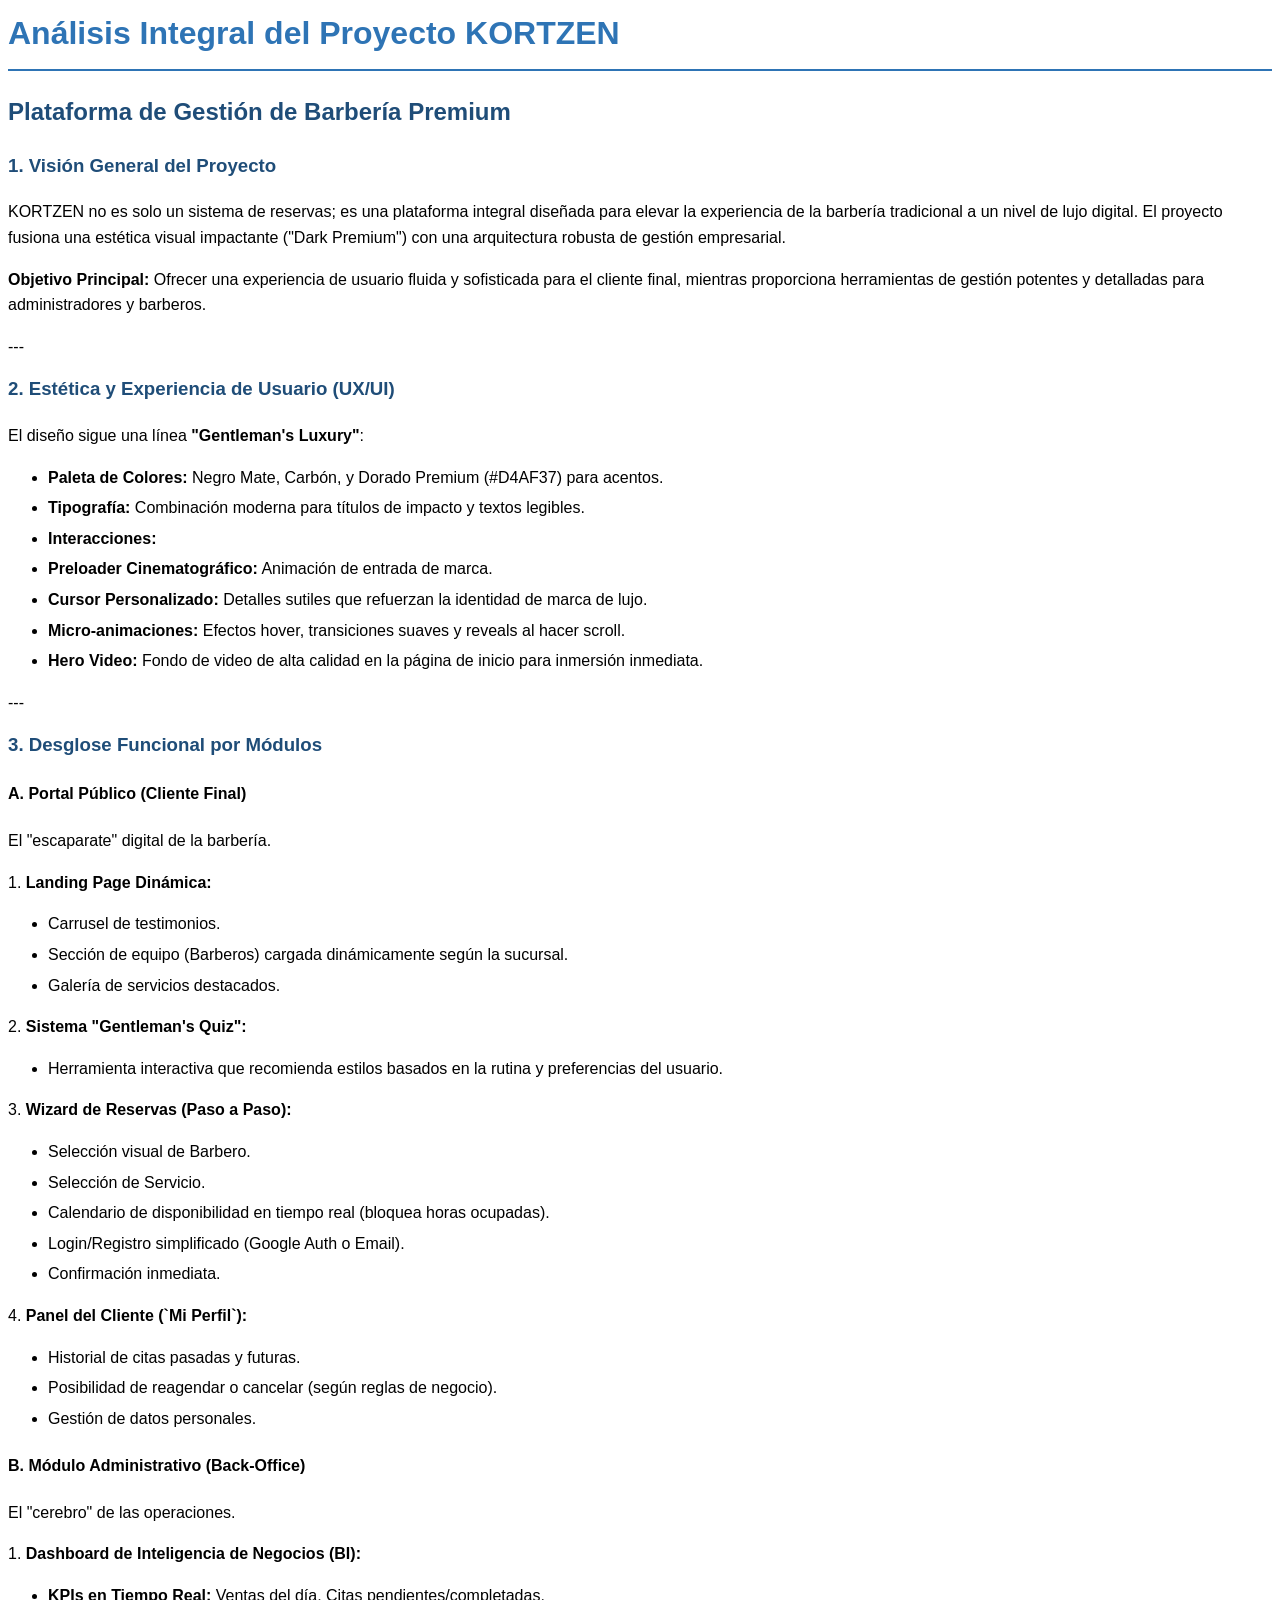
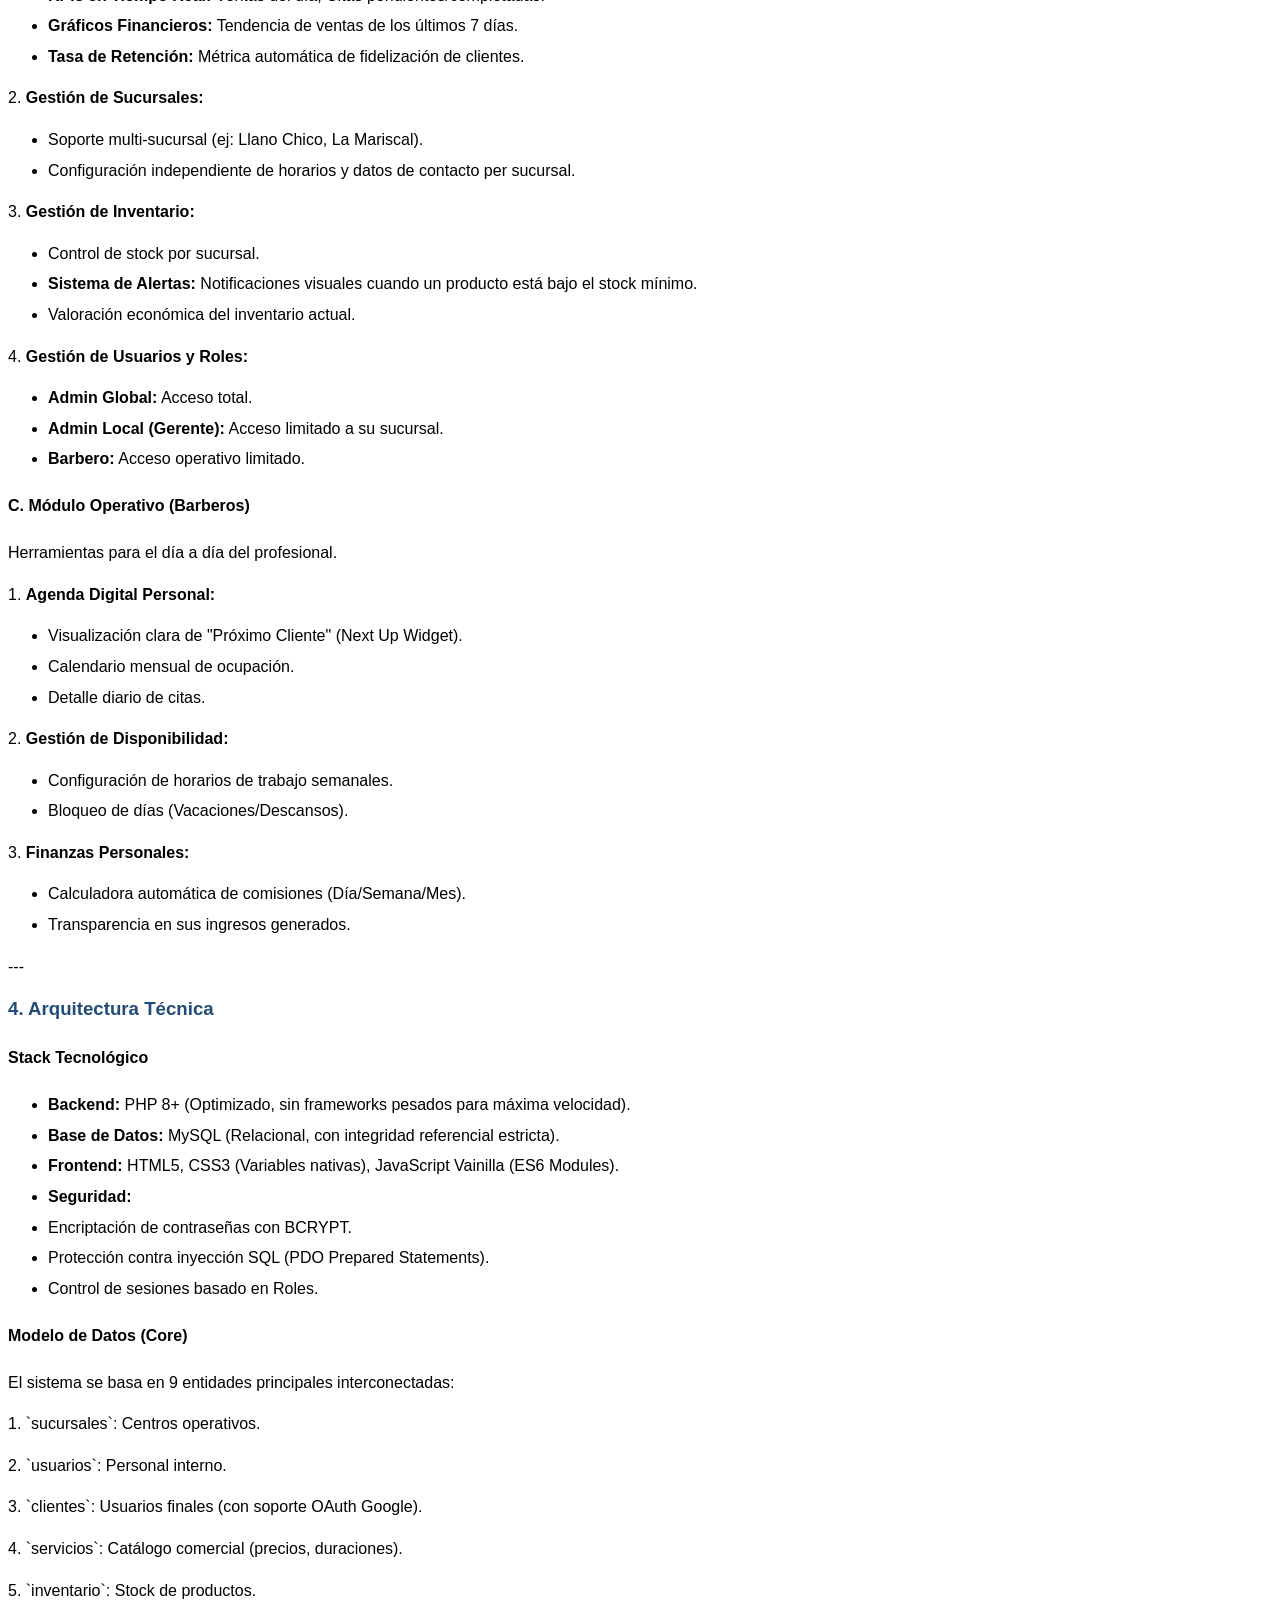
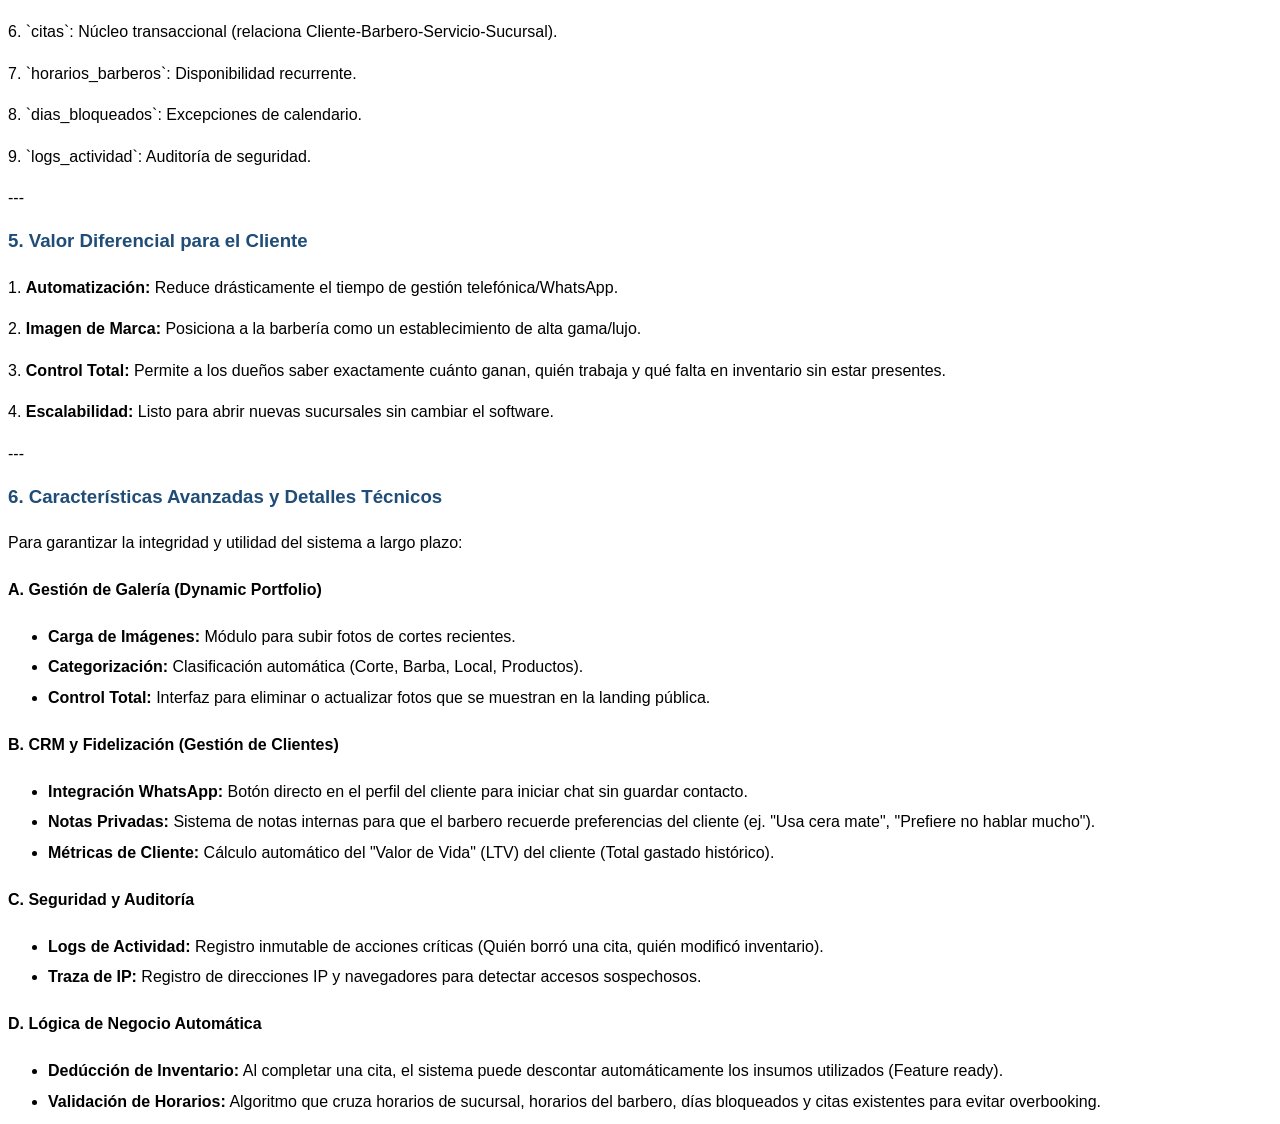
<file: ANALISIS_KORTZEN.html>
<html xmlns:o='urn:schemas-microsoft-com:office:office' xmlns:w='urn:schemas-microsoft-com:office:word' xmlns='http://www.w3.org/TR/REC-html40'>
    <head>
    <meta charset="utf-8">
    <title>Document</title>
    <style>
        body { font-family: 'Calibri', 'Arial', sans-serif; line-height: 1.6; }
        h1 { color: #2E74B5; font-size: 24pt; border-bottom: 2px solid #2E74B5; padding-bottom: 10px; }
        h2 { color: #1F4D78; font-size: 18pt; margin-top: 20px; }
        h3 { color: #1F4D78; font-size: 14pt; margin-top: 15px; }
        p { margin-bottom: 10px; }
        ul { margin-bottom: 10px; }
        li { margin-bottom: 5px; }
        code { background-color: #f0f0f0; padding: 2px 5px; font-family: 'Consolas', monospace; }
        blockquote { border-left: 4px solid #ccc; padding-left: 10px; color: #666; font-style: italic; }
    </style>
    </head>
    <body>
    <h1>Análisis Integral del Proyecto KORTZEN</h1>
<h2>Plataforma de Gestión de Barbería Premium</h2>
<h3>1. Visión General del Proyecto</h3>
<p>KORTZEN no es solo un sistema de reservas; es una plataforma integral diseñada para elevar la experiencia de la barbería tradicional a un nivel de lujo digital. El proyecto fusiona una estética visual impactante ("Dark Premium") con una arquitectura robusta de gestión empresarial.</p>
<p><strong>Objetivo Principal:</strong> Ofrecer una experiencia de usuario fluida y sofisticada para el cliente final, mientras proporciona herramientas de gestión potentes y detalladas para administradores y barberos.</p>
<p>---</p>
<h3>2. Estética y Experiencia de Usuario (UX/UI)</h3>
<p>El diseño sigue una línea <strong>"Gentleman's Luxury"</strong>:</p>
<ul>
<li><strong>Paleta de Colores:</strong> Negro Mate, Carbón, y Dorado Premium (#D4AF37) para acentos.</li>
<li><strong>Tipografía:</strong> Combinación moderna para títulos de impacto y textos legibles.</li>
<li><strong>Interacciones:</strong></li>
<li><strong>Preloader Cinematográfico:</strong> Animación de entrada de marca.</li>
<li><strong>Cursor Personalizado:</strong> Detalles sutiles que refuerzan la identidad de marca de lujo.</li>
<li><strong>Micro-animaciones:</strong> Efectos hover, transiciones suaves y reveals al hacer scroll.</li>
<li><strong>Hero Video:</strong> Fondo de video de alta calidad en la página de inicio para inmersión inmediata.</li>
</ul>
<p>---</p>
<h3>3. Desglose Funcional por Módulos</h3>
<h4>A. Portal Público (Cliente Final)</h4>
<p>El "escaparate" digital de la barbería.</p>
<p>1.  <strong>Landing Page Dinámica:</strong></p>
<ul>
<li>  Carrusel de testimonios.</li>
<li>  Sección de equipo (Barberos) cargada dinámicamente según la sucursal.</li>
<li>  Galería de servicios destacados.</li>
</ul>
<p>2.  <strong>Sistema "Gentleman's Quiz":</strong></p>
<ul>
<li>  Herramienta interactiva que recomienda estilos basados en la rutina y preferencias del usuario.</li>
</ul>
<p>3.  <strong>Wizard de Reservas (Paso a Paso):</strong></p>
<ul>
<li>  Selección visual de Barbero.</li>
<li>  Selección de Servicio.</li>
<li>  Calendario de disponibilidad en tiempo real (bloquea horas ocupadas).</li>
<li>  Login/Registro simplificado (Google Auth o Email).</li>
<li>  Confirmación inmediata.</li>
</ul>
<p>4.  <strong>Panel del Cliente (`Mi Perfil`):</strong></p>
<ul>
<li>  Historial de citas pasadas y futuras.</li>
<li>  Posibilidad de reagendar o cancelar (según reglas de negocio).</li>
<li>  Gestión de datos personales.</li>
</ul>
<h4>B. Módulo Administrativo (Back-Office)</h4>
<p>El "cerebro" de las operaciones.</p>
<p>1.  <strong>Dashboard de Inteligencia de Negocios (BI):</strong></p>
<ul>
<li>  <strong>KPIs en Tiempo Real:</strong> Ventas del día, Citas pendientes/completadas.</li>
<li>  <strong>Gráficos Financieros:</strong> Tendencia de ventas de los últimos 7 días.</li>
<li>  <strong>Tasa de Retención:</strong> Métrica automática de fidelización de clientes.</li>
</ul>
<p>2.  <strong>Gestión de Sucursales:</strong></p>
<ul>
<li>  Soporte multi-sucursal (ej: Llano Chico, La Mariscal).</li>
<li>  Configuración independiente de horarios y datos de contacto per sucursal.</li>
</ul>
<p>3.  <strong>Gestión de Inventario:</strong></p>
<ul>
<li>  Control de stock por sucursal.</li>
<li>  <strong>Sistema de Alertas:</strong> Notificaciones visuales cuando un producto está bajo el stock mínimo.</li>
<li>  Valoración económica del inventario actual.</li>
</ul>
<p>4.  <strong>Gestión de Usuarios y Roles:</strong></p>
<ul>
<li>  <strong>Admin Global:</strong> Acceso total.</li>
<li>  <strong>Admin Local (Gerente):</strong> Acceso limitado a su sucursal.</li>
<li>  <strong>Barbero:</strong> Acceso operativo limitado.</li>
</ul>
<h4>C. Módulo Operativo (Barberos)</h4>
<p>Herramientas para el día a día del profesional.</p>
<p>1.  <strong>Agenda Digital Personal:</strong></p>
<ul>
<li>  Visualización clara de "Próximo Cliente" (Next Up Widget).</li>
<li>  Calendario mensual de ocupación.</li>
<li>  Detalle diario de citas.</li>
</ul>
<p>2.  <strong>Gestión de Disponibilidad:</strong></p>
<ul>
<li>  Configuración de horarios de trabajo semanales.</li>
<li>  Bloqueo de días (Vacaciones/Descansos).</li>
</ul>
<p>3.  <strong>Finanzas Personales:</strong></p>
<ul>
<li>  Calculadora automática de comisiones (Día/Semana/Mes).</li>
<li>  Transparencia en sus ingresos generados.</li>
</ul>
<p>---</p>
<h3>4. Arquitectura Técnica</h3>
<h4>Stack Tecnológico</h4>
<ul>
<li>  <strong>Backend:</strong> PHP 8+ (Optimizado, sin frameworks pesados para máxima velocidad).</li>
<li>  <strong>Base de Datos:</strong> MySQL (Relacional, con integridad referencial estricta).</li>
<li>  <strong>Frontend:</strong> HTML5, CSS3 (Variables nativas), JavaScript Vainilla (ES6 Modules).</li>
<li>  <strong>Seguridad:</strong></li>
<li>  Encriptación de contraseñas con BCRYPT.</li>
<li>  Protección contra inyección SQL (PDO Prepared Statements).</li>
<li>  Control de sesiones basado en Roles.</li>
</ul>
<h4>Modelo de Datos (Core)</h4>
<p>El sistema se basa en 9 entidades principales interconectadas:</p>
<p>1.  `sucursales`: Centros operativos.</p>
<p>2.  `usuarios`: Personal interno.</p>
<p>3.  `clientes`: Usuarios finales (con soporte OAuth Google).</p>
<p>4.  `servicios`: Catálogo comercial (precios, duraciones).</p>
<p>5.  `inventario`: Stock de productos.</p>
<p>6.  `citas`: Núcleo transaccional (relaciona Cliente-Barbero-Servicio-Sucursal).</p>
<p>7.  `horarios_barberos`: Disponibilidad recurrente.</p>
<p>8.  `dias_bloqueados`: Excepciones de calendario.</p>
<p>9.  `logs_actividad`: Auditoría de seguridad.</p>
<p>---</p>
<h3>5. Valor Diferencial para el Cliente</h3>
<p>1.  <strong>Automatización:</strong> Reduce drásticamente el tiempo de gestión telefónica/WhatsApp.</p>
<p>2.  <strong>Imagen de Marca:</strong> Posiciona a la barbería como un establecimiento de alta gama/lujo.</p>
<p>3.  <strong>Control Total:</strong> Permite a los dueños saber exactamente cuánto ganan, quién trabaja y qué falta en inventario sin estar presentes.</p>
<p>4.  <strong>Escalabilidad:</strong> Listo para abrir nuevas sucursales sin cambiar el software.</p>
<p>---</p>
<h3>6. Características Avanzadas y Detalles Técnicos</h3>
<p>Para garantizar la integridad y utilidad del sistema a largo plazo:</p>
<h4>A. Gestión de Galería (Dynamic Portfolio)</h4>
<ul>
<li><strong>Carga de Imágenes:</strong> Módulo para subir fotos de cortes recientes.</li>
<li><strong>Categorización:</strong> Clasificación automática (Corte, Barba, Local, Productos).</li>
<li><strong>Control Total:</strong> Interfaz para eliminar o actualizar fotos que se muestran en la landing pública.</li>
</ul>
<h4>B. CRM y Fidelización (Gestión de Clientes)</h4>
<ul>
<li><strong>Integración WhatsApp:</strong> Botón directo en el perfil del cliente para iniciar chat sin guardar contacto.</li>
<li><strong>Notas Privadas:</strong> Sistema de notas internas para que el barbero recuerde preferencias del cliente (ej. "Usa cera mate", "Prefiere no hablar mucho").</li>
<li><strong>Métricas de Cliente:</strong> Cálculo automático del "Valor de Vida" (LTV) del cliente (Total gastado histórico).</li>
</ul>
<h4>C. Seguridad y Auditoría</h4>
<ul>
<li><strong>Logs de Actividad:</strong> Registro inmutable de acciones críticas (Quién borró una cita, quién modificó inventario).</li>
<li><strong>Traza de IP:</strong> Registro de direcciones IP y navegadores para detectar accesos sospechosos.</li>
</ul>
<h4>D. Lógica de Negocio Automática</h4>
<ul>
<li><strong>Dedúcción de Inventario:</strong> Al completar una cita, el sistema puede descontar automáticamente los insumos utilizados (Feature ready).</li>
<li><strong>Validación de Horarios:</strong> Algoritmo que cruza horarios de sucursal, horarios del barbero, días bloqueados y citas existentes para evitar overbooking.</li>
</ul>
</body></html>
</file>
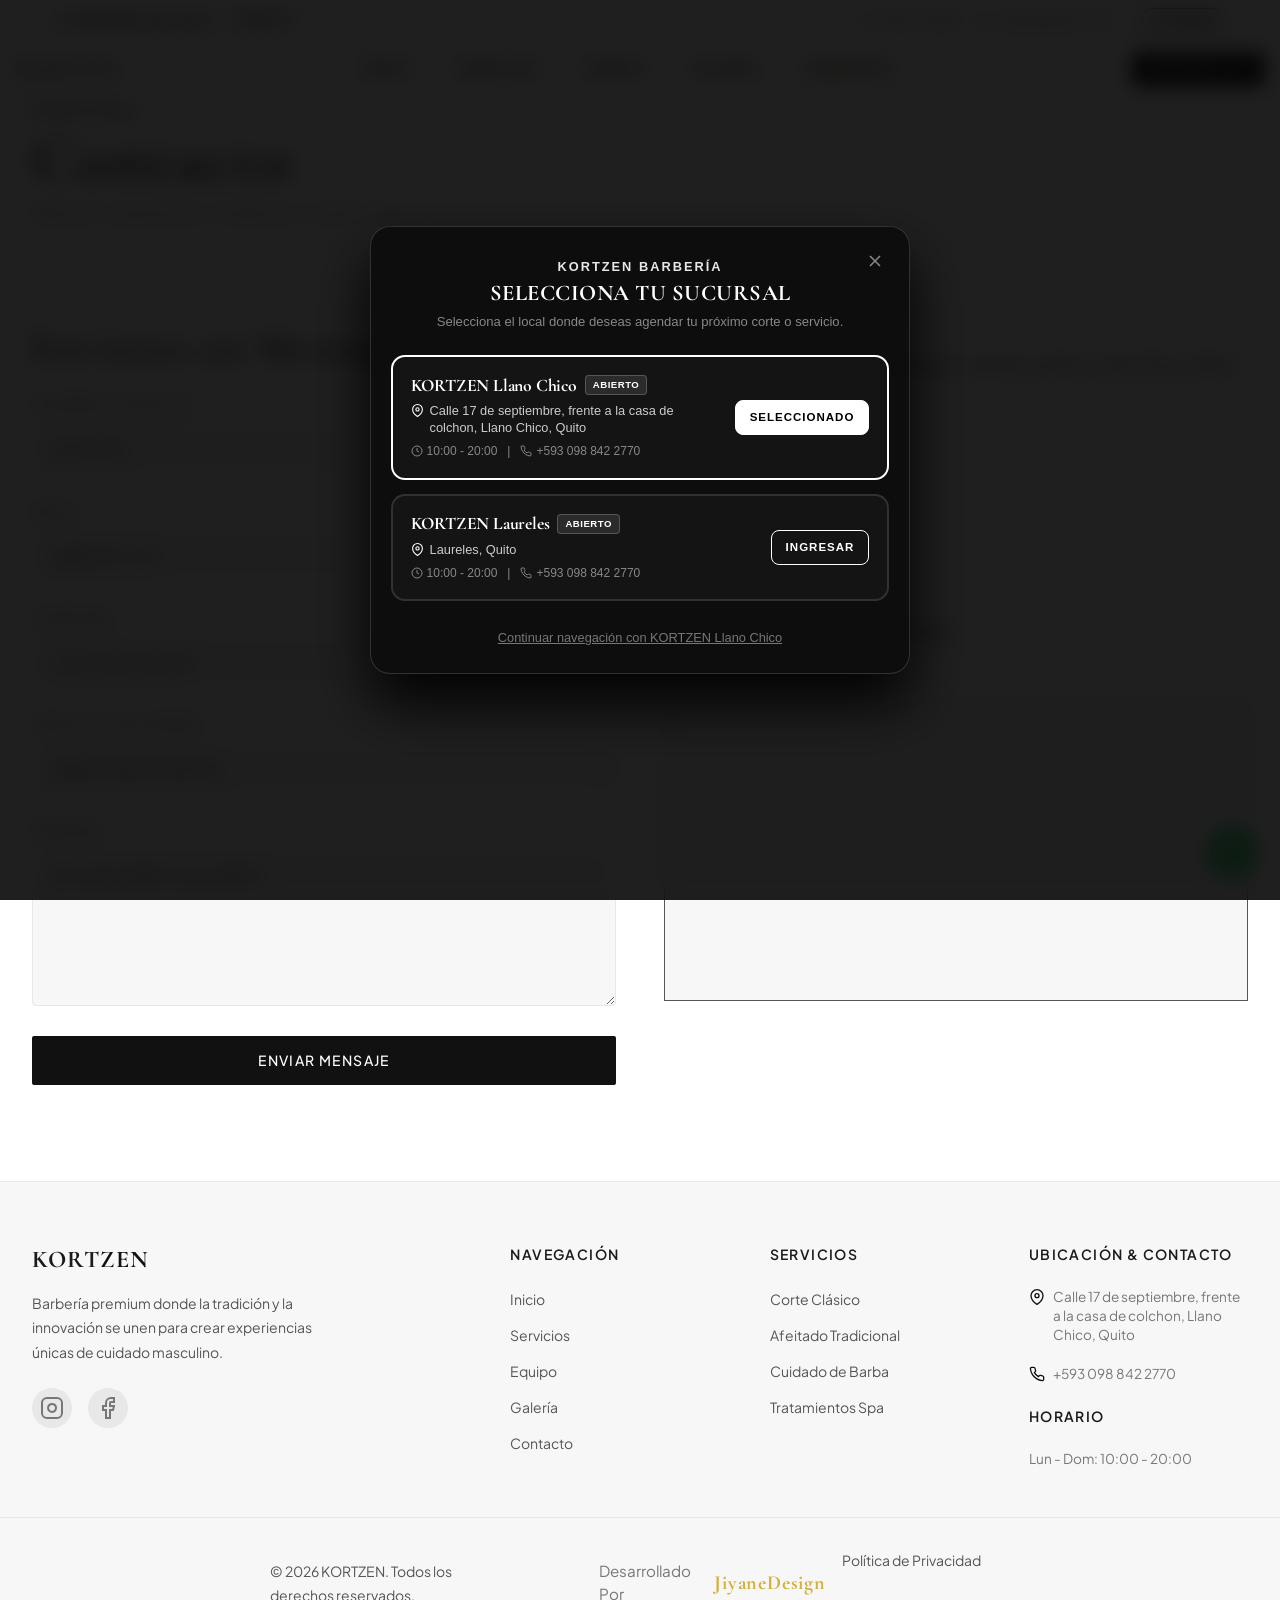
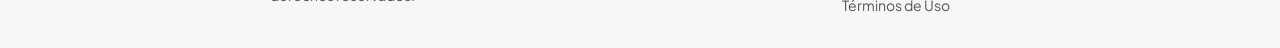
<file: contacto.html>
<!DOCTYPE html>
<html lang="es">

<head>
    <meta charset="UTF-8">
    <meta name="viewport" content="width=device-width, initial-scale=1.0">
    <title>Ubicación & Contacto | KORTZEN Llano Chico Quito</title>
    <link rel="canonical" href="https://kortzen.com/contacto">

    <!-- Open Graph Meta Tags -->
    <meta property="og:type" content="website">
    <meta property="og:title" content="Ubicación & Contacto | KORTZEN Llano Chico Quito">
    <meta property="og:description" content="Visítanos en Llano Chico, Quito. Agenda tu cita de barbería online o contáctanos por WhatsApp.">
    <meta property="og:url" content="https://kortzen.com/contacto">
    <meta property="og:image" content="https://kortzen.com/assets/images/hero-bg-dark.jpg">
    <link rel="icon" type="image/png" sizes="32x32" href="/assets/icons/favicon.png?v=10">
    <link rel="icon" type="image/png" sizes="16x16" href="/assets/icons/favicon.png?v=10">
    <link rel="shortcut icon" href="/assets/icons/favicon.png?v=10">
    <link rel="apple-touch-icon" sizes="180x180" href="/assets/icons/favicon.png?v=10">
    <link rel="stylesheet" href="/css/variables.css">
    <link rel="stylesheet" href="/css/reset.css">
    <link rel="stylesheet" href="/css/base.css">
    <link rel="stylesheet" href="/css/components.css?v=30">
    <link rel="stylesheet" href="/css/layout.css?v=35000">
    <link rel="stylesheet" href="/css/pages.css">
    <link rel="stylesheet" href="/css/whatsapp.css?v=22">
    <!-- PWA Manifest & Meta Tags -->
    <link rel="manifest" href="/manifest.json">
    <meta name="apple-mobile-web-app-capable" content="yes">
    <meta name="apple-mobile-web-app-status-bar-style" content="black-translucent">
    <meta name="apple-mobile-web-app-title" content="KORTZEN">
    <link rel="apple-touch-icon" href="/assets/icons/favicon.png">
    <script src="/js/pwa.js" defer></script>
    <!-- Google reCAPTCHA Badge Position Left & Footer Layout -->
    <style>
        .grecaptcha-badge {
            left: 15px !important;
            right: auto !important;
            bottom: 15px !important;
            z-index: 99999 !important;
        }
        @media (min-width: 992px) {
            .footer__copyright {
                margin-left: 270px !important;
            }
        }
        @media (max-width: 768px) {
            .grecaptcha-badge {
                left: 10px !important;
                bottom: 85px !important;
            }
        }
    </style>
    <script src="https://www.google.com/recaptcha/api.js" async defer></script>
</head>

<body>
    <header class="header" role="banner">
        <div class="container header__container">
            <a href="/" class="header__logo"><span class="header__logo-text">KORT<span>ZEN</span></span></a>
            <nav class="nav" role="navigation">
                <a href="/" class="nav__link">Inicio</a>
                <a href="/servicios.html" class="nav__link">Servicios</a>
                <a href="/nosotros.html" class="nav__link">Equipo</a>
                <a href="/galeria.html" class="nav__link">Galería</a>
                <a href="/contacto.html" class="nav__link nav__link--active">Contacto</a>
            </nav>
            <a href="/reservar.php" class="btn btn--primary header__cta">Reservar Cita</a>
            <button class="menu-toggle" aria-label="Abrir menú"><span class="menu-toggle__line"></span><span
                    class="menu-toggle__line"></span><span class="menu-toggle__line"></span></button>
        </div>
    </header>

    <nav class="mobile-nav" id="mobile-nav">
        <div class="mobile-nav__links">
            <a href="/" class="mobile-nav__link">Inicio</a>
            <a href="/servicios.html" class="mobile-nav__link">Servicios</a>
            <a href="/nosotros.html" class="mobile-nav__link">Equipo</a>
            <a href="/galeria.html" class="mobile-nav__link">Galería</a>
            <a href="/contacto.html" class="mobile-nav__link">Contacto</a>
        </div>
        <div class="mobile-nav__footer">
            <a href="/reservar.php" class="btn btn--primary mobile-nav__cta">Reservar Cita</a>
            <div class="mobile-nav__meta">
                <div class="mobile-nav__meta-item">
                    <span class="mobile-nav__meta-label">Ubicación</span>
                    <span class="mobile-nav__meta-value">Llano Chico, Quito, Ecuador</span>
                </div>
                <div class="mobile-nav__meta-item">
                    <span class="mobile-nav__meta-label">Horarios</span>
                    <span class="mobile-nav__meta-value">Lun - Dom: 10:00 AM - 08:00 PM</span>
                </div>
                <div class="mobile-nav__meta-item">
                    <span class="mobile-nav__meta-label">Contacto</span>
                    <span class="mobile-nav__meta-value">
                        <a href="https://www.instagram.com/mateo.josue_" target="_blank">Instagram</a> / 
                        <a href="https://www.facebook.com/saludyvidamasfacil" target="_blank">Facebook</a> / 
                        <a href="https://wa.me/593988422770" target="_blank">WhatsApp</a>
                    </span>
                </div>
            </div>
        </div>
    </nav>

    <main>
        <section class="page-header">
            <div class="container">
                <span class="page-header__subtitle">Estamos Aquí</span>
                <h1 class="page-header__title">Contacto</h1>
                <p class="page-header__description">Reserva tu experiencia o visítanos en nuestro espacio.</p>
            </div>
        </section>

        <section class="section">
            <div class="container">
                <div class="contact-grid">
                    <!-- Contact Form -->
                    <div>
                        <h2 style="margin-bottom: var(--space-6);">Envíanos un Mensaje</h2>
                        <form data-validate id="contact-form">
                            <div class="form-group">
                                <label for="name" class="form-label">Nombre Completo</label>
                                <input type="text" id="name" name="name" class="form-input" placeholder="Tu nombre"
                                    required>
                            </div>
                            <div class="form-group">
                                <label for="email" class="form-label">Email</label>
                                <input type="email" id="email" name="email" class="form-input"
                                    placeholder="tu@email.com" required>
                            </div>
                            <div class="form-group">
                                <label for="phone" class="form-label">Teléfono</label>
                                <input type="tel" id="phone" name="phone" class="form-input"
                                    placeholder="+34 600 000 000">
                            </div>
                            <div class="form-group">
                                <label for="service" class="form-label">Servicio de Interés</label>
                                <select id="service" name="service" class="form-input">
                                    <option value="">Selecciona un servicio</option>
                                    <option value="corte">Corte Clásico</option>
                                    <option value="premium">Corte Premium</option>
                                    <option value="afeitado">Afeitado Real</option>
                                    <option value="barba">Cuidado de Barba</option>
                                    <option value="spa">Tratamiento Spa</option>
                                    <option value="otro">Otro</option>
                                </select>
                            </div>
                            <div class="form-group">
                                <label for="message" class="form-label">Mensaje</label>
                                <textarea id="message" name="message" class="form-input form-textarea"
                                    placeholder="¿En qué podemos ayudarte?" required></textarea>
                            </div>
                            <!-- Google reCAPTCHA v3 (Invisible Score) -->
                            <script src="https://www.google.com/recaptcha/api.js?render=6Ldm9oUtAAAAALygbin3zWA6sx15vHe7DeJ0-Rop"></script>
                            <input type="hidden" name="g-recaptcha-response" id="g-recaptcha-response">
                            <script>
                              if (typeof grecaptcha !== 'undefined') {
                                grecaptcha.ready(function() {
                                    grecaptcha.execute('6Ldm9oUtAAAAALygbin3zWA6sx15vHe7DeJ0-Rop', {action: 'contact'}).then(function(token) {
                                        var el = document.getElementById('g-recaptcha-response');
                                        if (el) el.value = token;
                                    });
                                });
                              }
                            </script>
                            <button type="submit" class="btn btn--primary" style="width: 100%;">Enviar Mensaje</button>
                        </form>
                    </div>

                    <!-- Contact Info -->
                    <div class="contact-info">
                        <div class="contact-info__item">
                            <svg class="contact-info__icon" viewBox="0 0 24 24" fill="none" stroke="currentColor"
                                stroke-width="2">
                                <path d="M21 10c0 7-9 13-9 13s-9-6-9-13a9 9 0 0 1 18 0z" />
                                <circle cx="12" cy="10" r="3" />
                            </svg>
                            <div>
                                <p class="contact-info__label">Dirección</p>
                                <p class="contact-info__value" data-branch-dynamic="address">Llano Chico, Quito, Ecuador</p>
                            </div>
                        </div>
                        <div class="contact-info__item">
                            <svg class="contact-info__icon" viewBox="0 0 24 24" fill="none" stroke="currentColor"
                                stroke-width="2">
                                <path
                                    d="M22 16.92v3a2 2 0 0 1-2.18 2 19.79 19.79 0 0 1-8.63-3.07 19.5 19.5 0 0 1-6-6 19.79 19.79 0 0 1-3.07-8.67A2 2 0 0 1 4.11 2h3a2 2 0 0 1 2 1.72 12.84 12.84 0 0 0 .7 2.81 2 2 0 0 1-.45 2.11L8.09 9.91a16 16 0 0 0 6 6l1.27-1.27a2 2 0 0 1 2.11-.45 12.84 12.84 0 0 0 2.81.7A2 2 0 0 1 22 16.92z" />
                            </svg>
                            <div>
                                <p class="contact-info__label">Teléfono</p>
                                <p class="contact-info__value"><a href="tel:+593988422770" data-branch-dynamic="phone" style="color: inherit; text-decoration: none;">+593 98 842 2770</a></p>
                            </div>
                        </div>
                        <div class="contact-info__item">
                            <svg class="contact-info__icon" viewBox="0 0 24 24" fill="none" stroke="currentColor"
                                stroke-width="2">
                                <path d="M4 4h16c1.1 0 2 .9 2 2v12c0 1.1-.9 2-2 2H4c-1.1 0-2-.9-2-2V6c0-1.1.9-2 2-2z" />
                                <polyline points="22,6 12,13 2,6" />
                            </svg>
                            <div>
                                <p class="contact-info__label">Email</p>
                                <p class="contact-info__value">info@kortzen.com</p>
                            </div>
                        </div>
                        <div class="contact-info__item">
                            <svg class="contact-info__icon" viewBox="0 0 24 24" fill="none" stroke="currentColor"
                                stroke-width="2">
                                <circle cx="12" cy="12" r="10" />
                                <polyline points="12 6 12 12 16 14" />
                            </svg>
                            <div>
                                <p class="contact-info__label">Horario</p>
                                <p class="contact-info__value" data-branch-dynamic="hours">Lunes a Domingo: 10:00 - 20:00</p>
                            </div>
                        </div>

                        <div class="contact-map"
                            style="margin-top: var(--space-6); border-radius: var(--radius-lg); overflow: hidden; height: 300px; border: 1px solid var(--color-gray);">
                            <iframe data-branch-dynamic="map"
                                src="https://www.google.com/maps/embed?pb=!1m18!1m12!1m3!1d3989.8071991201023!2d-78.44604192503535!3d-0.13528119986338483!2m3!1f0!2f0!3f0!3m2!1i1024!2i768!4f13.1!3m3!1m2!1s0x91d58fc52de96153%3A0x35f5708deeee0cf7!2sKORTZEN!5e0!3m2!1sen!2sec!4v1786588668585!5m2!1sen!2sec"
                                width="100%" height="100%" style="border:0;" allowfullscreen="" loading="lazy"
                                referrerpolicy="no-referrer-when-downgrade"></iframe>
                        </div>
                    </div>
                </div>
            </div>
        </section>
    </main>

    <footer class="footer" role="contentinfo">
        <div class="container">
            <div class="footer__grid">
                <!-- Brand -->
                <div class="footer__brand">
                    <h3 class="footer__logo">KORT<span>ZEN</span></h3>
                    <p class="footer__description">
                        Barbería premium donde la tradición y la innovación se unen para
                        crear experiencias únicas de cuidado masculino.
                    </p>
                    <div class="footer__social">
                        <a href="https://www.instagram.com/mateo.josue_?igsh=dTk3M3YyaTRsbmd6&utm_source=qr"
                            class="footer__social-link" aria-label="Instagram" target="_blank">
                            <svg width="24" height="24" viewBox="0 0 24 24" fill="none" stroke="currentColor"
                                stroke-width="2">
                                <rect x="2" y="2" width="20" height="20" rx="5" ry="5"></rect>
                                <path d="M16 11.37A4 4 0 1 1 12.63 8 4 4 0 0 1 16 11.37z"></path>
                                <line x1="17.5" y1="6.5" x2="17.51" y2="6.5"></line>
                            </svg>
                        </a>
                        <a href="https://www.facebook.com/saludyvidamasfacil"
                            class="footer__social-link" aria-label="Facebook" target="_blank">
                            <svg width="24" height="24" viewBox="0 0 24 24" fill="none" stroke="currentColor" stroke-width="2">
                                <path d="M18 2h-3a5 5 0 0 0-5 5v3H7v4h3v8h4v-8h3l1-4h-4V7a1 1 0 0 1 1-1h3z"></path>
                            </svg>
                        </a>
                    </div>
                </div>

                <!-- Quick Links -->
                <div>
                    <h4 class="footer__title">Navegación</h4>
                    <ul class="footer__links">
                        <li><a href="/" class="footer__link">Inicio</a></li>
                        <li><a href="/servicios.html" class="footer__link">Servicios</a></li>
                        <li><a href="/nosotros.html" class="footer__link">Equipo</a></li>
                        <li><a href="/galeria.html" class="footer__link">Galería</a></li>
                        <li><a href="/contacto.html" class="footer__link">Contacto</a></li>
                    </ul>
                </div>

                <!-- Services -->
                <div>
                    <h4 class="footer__title">Servicios</h4>
                    <ul class="footer__links">
                        <li><a href="/servicios.html" class="footer__link">Corte Clásico</a></li>
                        <li><a href="/servicios.html" class="footer__link">Afeitado Tradicional</a></li>
                        <li><a href="/servicios.html" class="footer__link">Cuidado de Barba</a></li>
                        <li><a href="/servicios.html" class="footer__link">Tratamientos Spa</a></li>
                    </ul>
                </div>

                <!-- Schedule & Contact -->
                <div>
                    <h4 class="footer__title">Ubicación & Contacto</h4>
                    <ul class="footer__links" style="margin-bottom: 1rem;">
                        <li style="display: flex; gap: 8px; color: var(--color-gray-light); font-size: 0.85rem; margin-bottom: 8px; line-height: 1.4;">
                            <svg width="16" height="16" viewBox="0 0 24 24" fill="none" stroke="var(--color-gold, #D4AF37)" stroke-width="2" style="flex-shrink:0; margin-top: 2px;"><path d="M21 10c0 7-9 13-9 13s-9-6-9-13a9 9 0 0 1 18 0z"></path><circle cx="12" cy="10" r="3"></circle></svg>
                            <span data-branch-dynamic="address" class="footer__branch-address">Llano Chico, Quito, Ecuador</span>
                        </li>
                        <li style="display: flex; gap: 8px; color: var(--color-gray-light); font-size: 0.85rem; margin-bottom: 8px;">
                            <svg width="16" height="16" viewBox="0 0 24 24" fill="none" stroke="var(--color-gold, #D4AF37)" stroke-width="2" style="flex-shrink:0; margin-top: 2px;"><path d="M22 16.92v3a2 2 0 0 1-2.18 2 19.79 19.79 0 0 1-8.63-3.07 19.5 19.5 0 0 1-6-6 19.79 19.79 0 0 1-3.07-8.67A2 2 0 0 1 4.11 2h3a2 2 0 0 1 2 1.72 12.84 12.84 0 0 0 .7 2.81 2 2 0 0 1-.45 2.11L8.09 9.91a16 16 0 0 0 6 6l1.27-1.27a2 2 0 0 1 2.11-.45 12.84 12.84 0 0 0 2.81.7A2 2 0 0 1 22 16.92z"></path></svg>
                            <a data-branch-dynamic="phone" class="footer__branch-phone" href="tel:+593988422770" style="color: var(--color-gray-light); text-decoration: none;">+593 098 842 2770</a>
                        </li>
                    </ul>
                    <h4 class="footer__title" style="margin-top: 1rem;">Horario</h4>
                    <div class="footer__schedule">
                        <div class="footer__schedule-item">
                            <span data-branch-dynamic="hours" class="footer__schedule-time" style="color: var(--color-gray-light); font-size: 0.85rem;">Lun - Dom: 10:00 AM - 08:00 PM</span>
                        </div>
                    </div>
                </div>
            </div>
        </div>

        <!-- Footer Bottom -->
        <div class="footer__bottom">
            <p class="footer__copyright">
                <a href="login.php" style="color: inherit; text-decoration: none; cursor: default;">©</a> 2026 KORTZEN. Todos los derechos reservados.
            </p>
            <div class="footer__dev">
                <span class="footer__dev-label">Desarrollado Por</span>
                <a href="https://jiyanedesign.com" target="_blank" class="footer__dev-link">JiyaneDesign</a>
            </div>
            <div class="footer__legal">
                <a href="/politica-de-privacidad.html" class="footer__legal-link">Política de Privacidad</a>
                <a href="/terminos-de-uso.html" class="footer__legal-link">Términos de Uso</a>
            </div>
        </div>
        </div>
    </footer>
    <!-- WhatsApp Flotante -->
    <a href="https://wa.me/593988422770" class="floating-whatsapp-btn" target="_blank" title="Contáctanos por WhatsApp" aria-label="WhatsApp">
        <svg xmlns="http://www.w3.org/2000/svg" width="24" height="24" viewBox="0 0 24 24" fill="currentColor">
            <path d="M12.031 6.172c-3.181 0-5.767 2.586-5.768 5.766-.001 1.298.38 2.27 1.019 3.287l-.582 2.128 2.182-.573c.978.58 1.911.928 3.145.929 3.178 0 5.767-2.587 5.768-5.766.001-3.187-2.575-5.771-5.764-5.771zm3.392 8.244c-.144.405-.837.774-1.17.824-.312.045-.634.075-1.847-.426-1.547-.64-2.527-2.222-2.604-2.325-.077-.103-.623-.829-.623-1.581 0-.752.393-1.122.533-1.272.14-.15.305-.188.407-.188.102 0 .204.002.294.006.096.004.225-.036.35.267.13.313.442 1.079.48 1.157.039.078.065.17.013.273-.051.103-.077.167-.154.256-.077.09-.161.2-.23.269-.077.077-.157.161-.067.316.09.154.401.662.861 1.072.593.528 1.093.692 1.248.769.155.077.246.064.337-.039.091-.103.391-.455.495-.61.104-.155.207-.129.349-.077.142.052.898.423 1.053.5.155.078.258.117.297.181.039.065.039.378-.105.783z"/>
            <path d="M12 2C6.477 2 2 6.477 2 12c0 1.89.525 3.66 1.438 5.168L2 22l4.98-1.397C8.42 21.498 10.15 22 12 22c5.523 0 10-4.477 10-10S17.523 2 12 2zm0 18.25c-1.63 0-3.15-.48-4.43-1.3l-.32-.2-3.28.92.93-3.2-.21-.34C3.82 14.8 3.75 13.43 3.75 12c0-4.55 3.7-8.25 8.25-8.25s8.25 3.7 8.25 8.25-3.7 8.25-8.25 8.25z"/>
        </svg>
    </a>
    <script src="/js/client-auth.js?v=99000"></script>
    <script src="/js/branch-selector.js?v=99000"></script>
    <script type="module" src="/js/main.js?v=99000"></script>
</body>
</html>
</file>
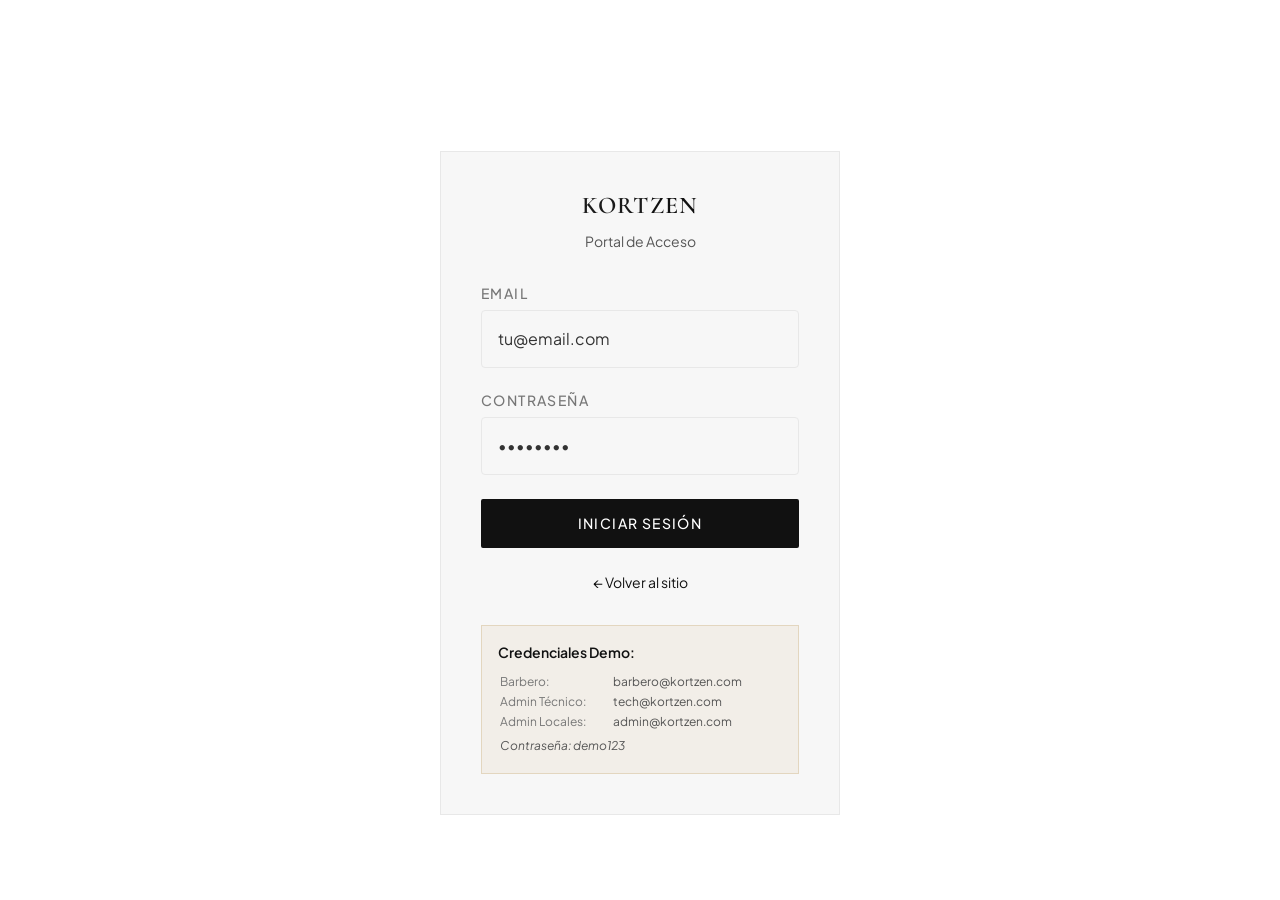
<file: login.html>
<!DOCTYPE html>
<html lang="es">

<head>
    <meta charset="UTF-8">
    <meta name="viewport" content="width=device-width, initial-scale=1.0">
    <meta name="description" content="Acceso al portal de KORTZEN.">
    <title>Acceso | KORTZEN</title>
    <link rel="icon" type="image/png" href="/assets/icons/favicon.png">
    <link rel="stylesheet" href="/css/variables.css">
    <link rel="stylesheet" href="/css/reset.css">
    <link rel="stylesheet" href="/css/base.css">
    <link rel="stylesheet" href="/css/components.css">
    <link rel="stylesheet" href="/css/layout.css">
    <link rel="stylesheet" href="/css/pages.css">
</head>

<body>
    <main class="login-page">
        <div class="login-card">
            <div class="login-card__logo">
                <h1 class="login-card__title">KORT<span>ZEN</span></h1>
                <p class="login-card__subtitle">Portal de Acceso</p>
            </div>

            <div class="login-card__error" role="alert" aria-live="polite"></div>

            <form class="login-card__form" id="login-form">
                <div class="form-group">
                    <label for="email" class="form-label">Email</label>
                    <input type="email" id="email" name="email" class="form-input" placeholder="tu@email.com" required
                        autocomplete="email">
                </div>
                <div class="form-group">
                    <label for="password" class="form-label">Contraseña</label>
                    <input type="password" id="password" name="password" class="form-input" placeholder="••••••••"
                        required autocomplete="current-password">
                </div>
                <button type="submit" class="btn btn--primary" style="width: 100%;">Iniciar Sesión</button>
            </form>

            <div class="login-card__footer">
                <a href="/">← Volver al sitio</a>
            </div>

            <!-- Demo credentials -->
            <div
                style="margin-top: var(--space-8); padding: var(--space-4); background: rgba(192, 160, 98, 0.1); border: 1px solid rgba(192, 160, 98, 0.3); font-size: var(--text-sm); color: var(--color-gray);">
                <strong style="color: var(--color-gold);">Credenciales Demo:</strong>
                <table style="width: 100%; margin-top: var(--space-2); font-size: var(--text-xs);">
                    <tr>
                        <td style="color: var(--color-gray-light);">Barbero:</td>
                        <td>barbero@kortzen.com</td>
                    </tr>
                    <tr>
                        <td style="color: var(--color-gray-light);">Admin Técnico:</td>
                        <td>tech@kortzen.com</td>
                    </tr>
                    <tr>
                        <td style="color: var(--color-gray-light);">Admin Locales:</td>
                        <td>admin@kortzen.com</td>
                    </tr>
                    <tr>
                        <td colspan="2" style="padding-top: 4px;"><em>Contraseña: demo123</em></td>
                    </tr>
                </table>
            </div>
        </div>
    </main>

    <script type="module">
        import { initLoginForm } from '/js/auth.js';
        document.addEventListener('DOMContentLoaded', initLoginForm);
    </script>
</body>

</html>
</file>
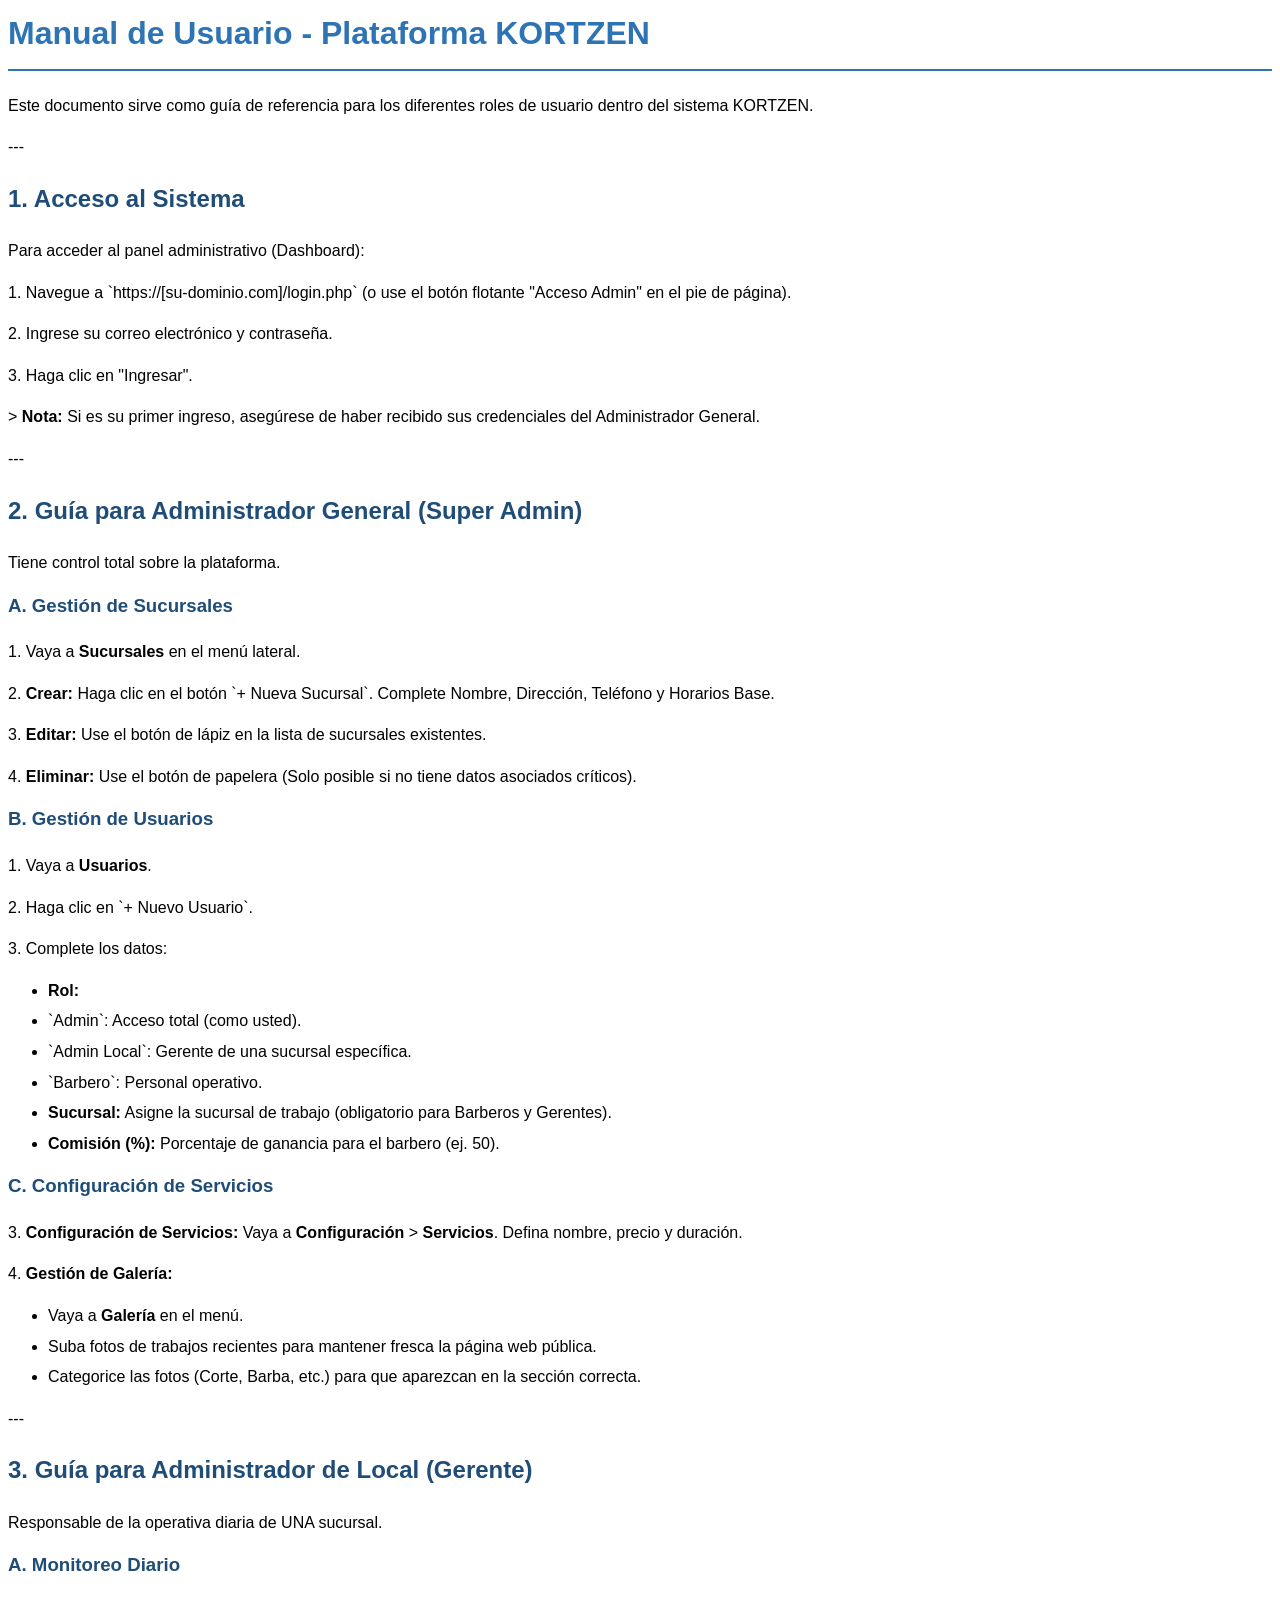
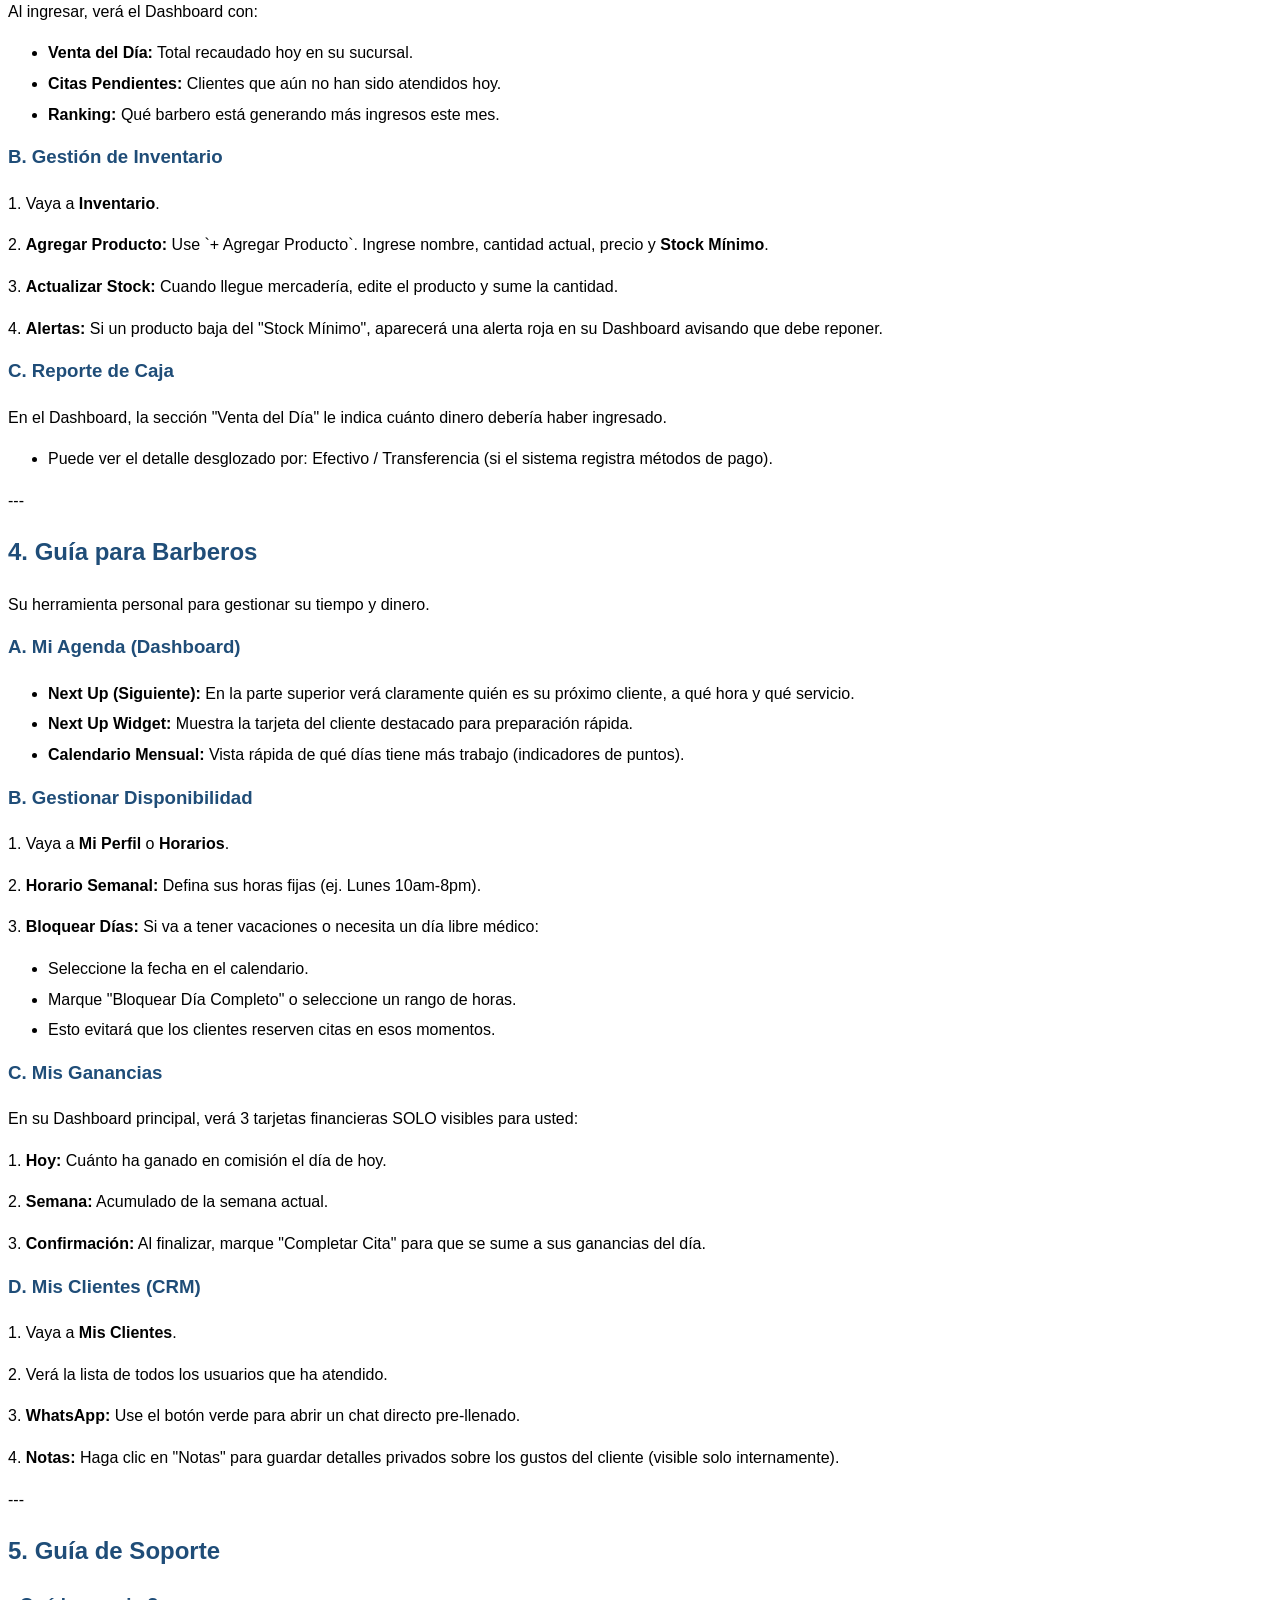
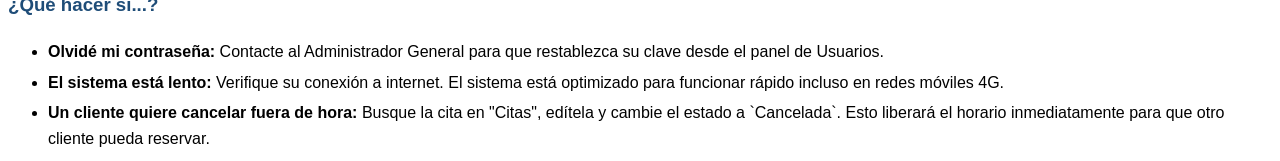
<file: MANUAL_KORTZEN.html>
<html xmlns:o='urn:schemas-microsoft-com:office:office' xmlns:w='urn:schemas-microsoft-com:office:word' xmlns='http://www.w3.org/TR/REC-html40'>
    <head>
    <meta charset="utf-8">
    <title>Document</title>
    <style>
        body { font-family: 'Calibri', 'Arial', sans-serif; line-height: 1.6; }
        h1 { color: #2E74B5; font-size: 24pt; border-bottom: 2px solid #2E74B5; padding-bottom: 10px; }
        h2 { color: #1F4D78; font-size: 18pt; margin-top: 20px; }
        h3 { color: #1F4D78; font-size: 14pt; margin-top: 15px; }
        p { margin-bottom: 10px; }
        ul { margin-bottom: 10px; }
        li { margin-bottom: 5px; }
        code { background-color: #f0f0f0; padding: 2px 5px; font-family: 'Consolas', monospace; }
        blockquote { border-left: 4px solid #ccc; padding-left: 10px; color: #666; font-style: italic; }
    </style>
    </head>
    <body>
    <h1>Manual de Usuario - Plataforma KORTZEN</h1>
<p>Este documento sirve como guía de referencia para los diferentes roles de usuario dentro del sistema KORTZEN.</p>
<p>---</p>
<h2>1. Acceso al Sistema</h2>
<p>Para acceder al panel administrativo (Dashboard):</p>
<p>1.  Navegue a `https://[su-dominio.com]/login.php` (o use el botón flotante "Acceso Admin" en el pie de página).</p>
<p>2.  Ingrese su correo electrónico y contraseña.</p>
<p>3.  Haga clic en "Ingresar".</p>
<p>> <strong>Nota:</strong> Si es su primer ingreso, asegúrese de haber recibido sus credenciales del Administrador General.</p>
<p>---</p>
<h2>2. Guía para Administrador General (Super Admin)</h2>
<p>Tiene control total sobre la plataforma.</p>
<h3>A. Gestión de Sucursales</h3>
<p>1.  Vaya a <strong>Sucursales</strong> en el menú lateral.</p>
<p>2.  <strong>Crear:</strong> Haga clic en el botón `+ Nueva Sucursal`. Complete Nombre, Dirección, Teléfono y Horarios Base.</p>
<p>3.  <strong>Editar:</strong> Use el botón de lápiz en la lista de sucursales existentes.</p>
<p>4.  <strong>Eliminar:</strong> Use el botón de papelera (Solo posible si no tiene datos asociados críticos).</p>
<h3>B. Gestión de Usuarios</h3>
<p>1.  Vaya a <strong>Usuarios</strong>.</p>
<p>2.  Haga clic en `+ Nuevo Usuario`.</p>
<p>3.  Complete los datos:</p>
<ul>
<li>  <strong>Rol:</strong></li>
<li>  `Admin`: Acceso total (como usted).</li>
<li>  `Admin Local`: Gerente de una sucursal específica.</li>
<li>  `Barbero`: Personal operativo.</li>
<li>  <strong>Sucursal:</strong> Asigne la sucursal de trabajo (obligatorio para Barberos y Gerentes).</li>
<li>  <strong>Comisión (%):</strong> Porcentaje de ganancia para el barbero (ej. 50).</li>
</ul>
<h3>C. Configuración de Servicios</h3>
<p>3.  <strong>Configuración de Servicios:</strong> Vaya a <strong>Configuración</strong> > <strong>Servicios</strong>. Defina nombre, precio y duración.</p>
<p>4.  <strong>Gestión de Galería:</strong></p>
<ul>
<li>  Vaya a <strong>Galería</strong> en el menú.</li>
<li>  Suba fotos de trabajos recientes para mantener fresca la página web pública.</li>
<li>  Categorice las fotos (Corte, Barba, etc.) para que aparezcan en la sección correcta.</li>
</ul>
<p>---</p>
<h2>3. Guía para Administrador de Local (Gerente)</h2>
<p>Responsable de la operativa diaria de UNA sucursal.</p>
<h3>A. Monitoreo Diario</h3>
<p>Al ingresar, verá el Dashboard con:</p>
<ul>
<li>  <strong>Venta del Día:</strong> Total recaudado hoy en su sucursal.</li>
<li>  <strong>Citas Pendientes:</strong> Clientes que aún no han sido atendidos hoy.</li>
<li>  <strong>Ranking:</strong> Qué barbero está generando más ingresos este mes.</li>
</ul>
<h3>B. Gestión de Inventario</h3>
<p>1.  Vaya a <strong>Inventario</strong>.</p>
<p>2.  <strong>Agregar Producto:</strong> Use `+ Agregar Producto`. Ingrese nombre, cantidad actual, precio y <strong>Stock Mínimo</strong>.</p>
<p>3.  <strong>Actualizar Stock:</strong> Cuando llegue mercadería, edite el producto y sume la cantidad.</p>
<p>4.  <strong>Alertas:</strong> Si un producto baja del "Stock Mínimo", aparecerá una alerta roja en su Dashboard avisando que debe reponer.</p>
<h3>C. Reporte de Caja</h3>
<p>En el Dashboard, la sección "Venta del Día" le indica cuánto dinero debería haber ingresado.</p>
<ul>
<li>  Puede ver el detalle desglozado por: Efectivo / Transferencia (si el sistema registra métodos de pago).</li>
</ul>
<p>---</p>
<h2>4. Guía para Barberos</h2>
<p>Su herramienta personal para gestionar su tiempo y dinero.</p>
<h3>A. Mi Agenda (Dashboard)</h3>
<ul>
<li>  <strong>Next Up (Siguiente):</strong> En la parte superior verá claramente quién es su próximo cliente, a qué hora y qué servicio.</li>
<li>  <strong>Next Up Widget:</strong> Muestra la tarjeta del cliente destacado para preparación rápida.</li>
<li>  <strong>Calendario Mensual:</strong> Vista rápida de qué días tiene más trabajo (indicadores de puntos).</li>
</ul>
<h3>B. Gestionar Disponibilidad</h3>
<p>1.  Vaya a <strong>Mi Perfil</strong> o <strong>Horarios</strong>.</p>
<p>2.  <strong>Horario Semanal:</strong> Defina sus horas fijas (ej. Lunes 10am-8pm).</p>
<p>3.  <strong>Bloquear Días:</strong> Si va a tener vacaciones o necesita un día libre médico:</p>
<ul>
<li>  Seleccione la fecha en el calendario.</li>
<li>  Marque "Bloquear Día Completo" o seleccione un rango de horas.</li>
<li>  Esto evitará que los clientes reserven citas en esos momentos.</li>
</ul>
<h3>C. Mis Ganancias</h3>
<p>En su Dashboard principal, verá 3 tarjetas financieras SOLO visibles para usted:</p>
<p>1.  <strong>Hoy:</strong> Cuánto ha ganado en comisión el día de hoy.</p>
<p>2.  <strong>Semana:</strong> Acumulado de la semana actual.</p>
<p>3.  <strong>Confirmación:</strong> Al finalizar, marque "Completar Cita" para que se sume a sus ganancias del día.</p>
<h3>D. Mis Clientes (CRM)</h3>
<p>1.  Vaya a <strong>Mis Clientes</strong>.</p>
<p>2.  Verá la lista de todos los usuarios que ha atendido.</p>
<p>3.  <strong>WhatsApp:</strong> Use el botón verde para abrir un chat directo pre-llenado.</p>
<p>4.  <strong>Notas:</strong> Haga clic en "Notas" para guardar detalles privados sobre los gustos del cliente (visible solo internamente).</p>
<p>---</p>
<h2>5. Guía de Soporte</h2>
<h3>¿Qué hacer si...?</h3>
<ul>
<li>  <strong>Olvidé mi contraseña:</strong> Contacte al Administrador General para que restablezca su clave desde el panel de Usuarios.</li>
<li>  <strong>El sistema está lento:</strong> Verifique su conexión a internet. El sistema está optimizado para funcionar rápido incluso en redes móviles 4G.</li>
<li>  <strong>Un cliente quiere cancelar fuera de hora:</strong> Busque la cita en "Citas", edítela y cambie el estado a `Cancelada`. Esto liberará el horario inmediatamente para que otro cliente pueda reservar.</li>
</ul>
</body></html>
</file>
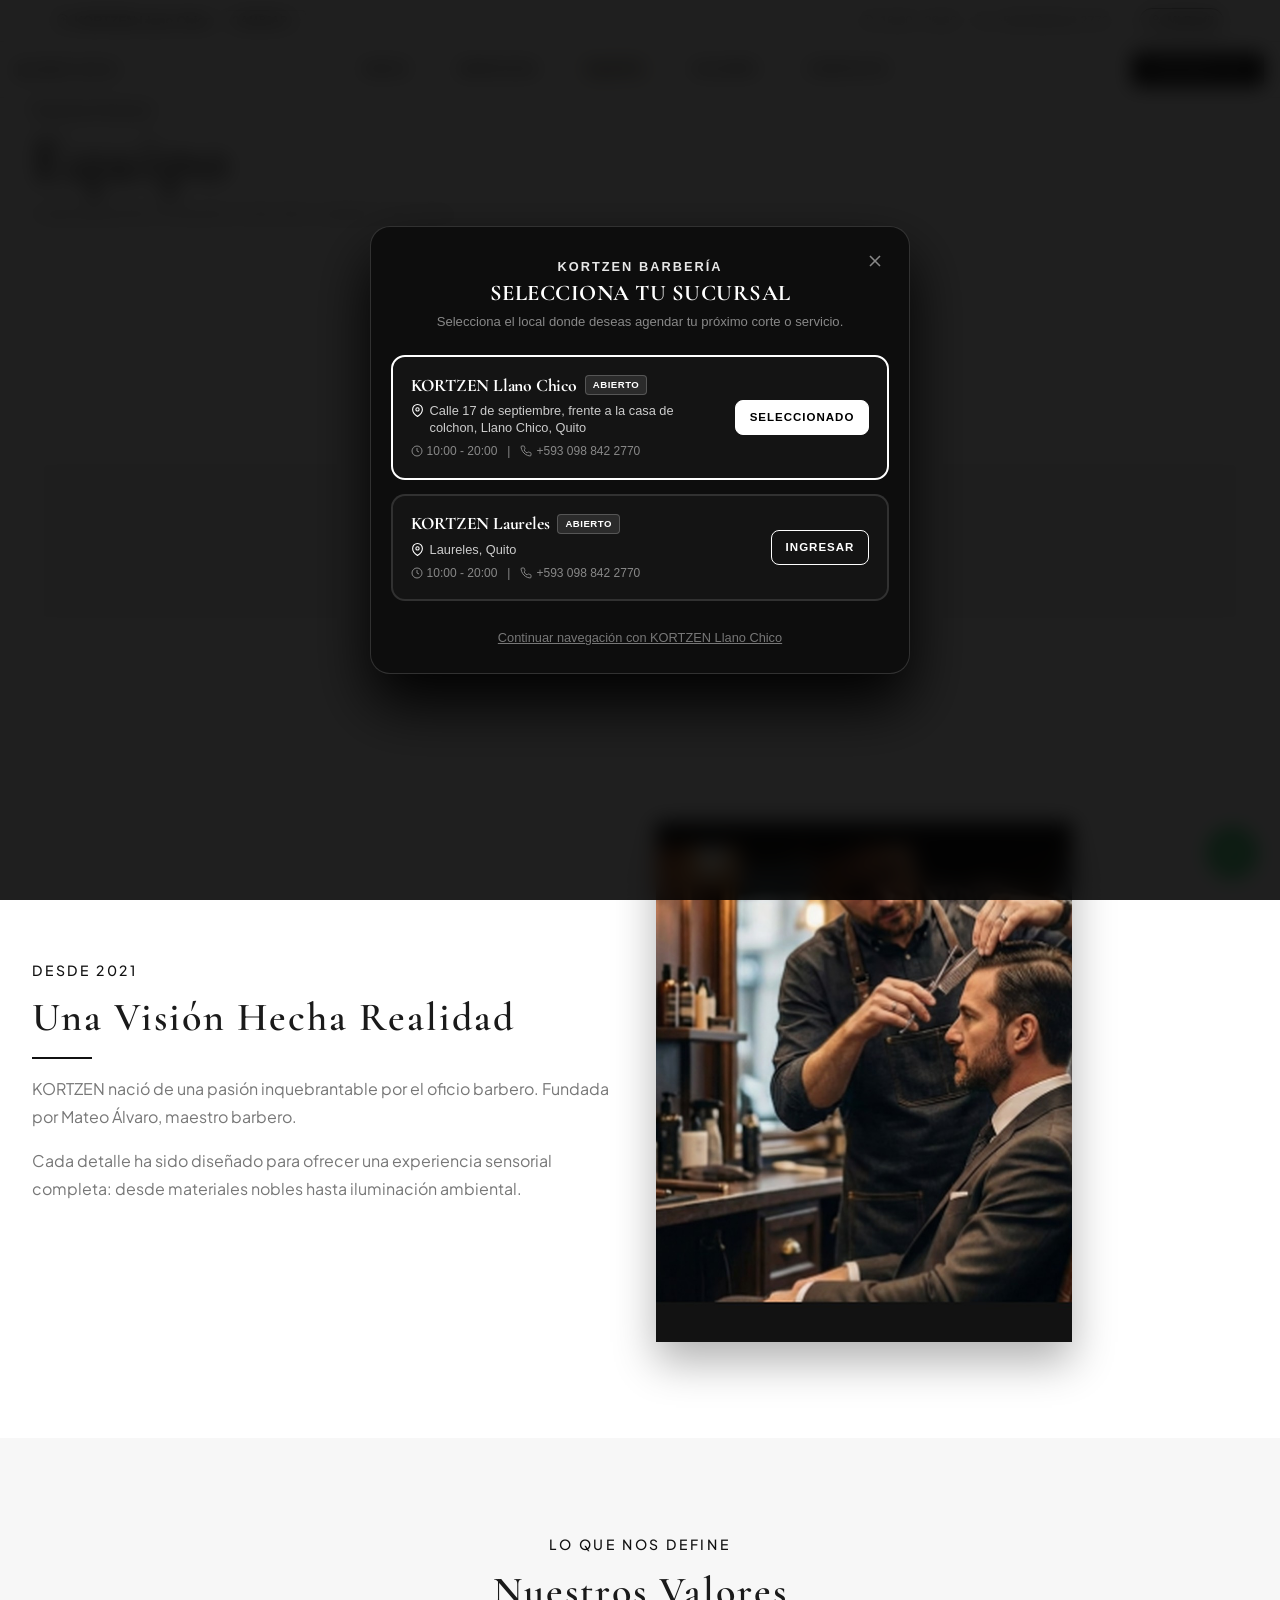
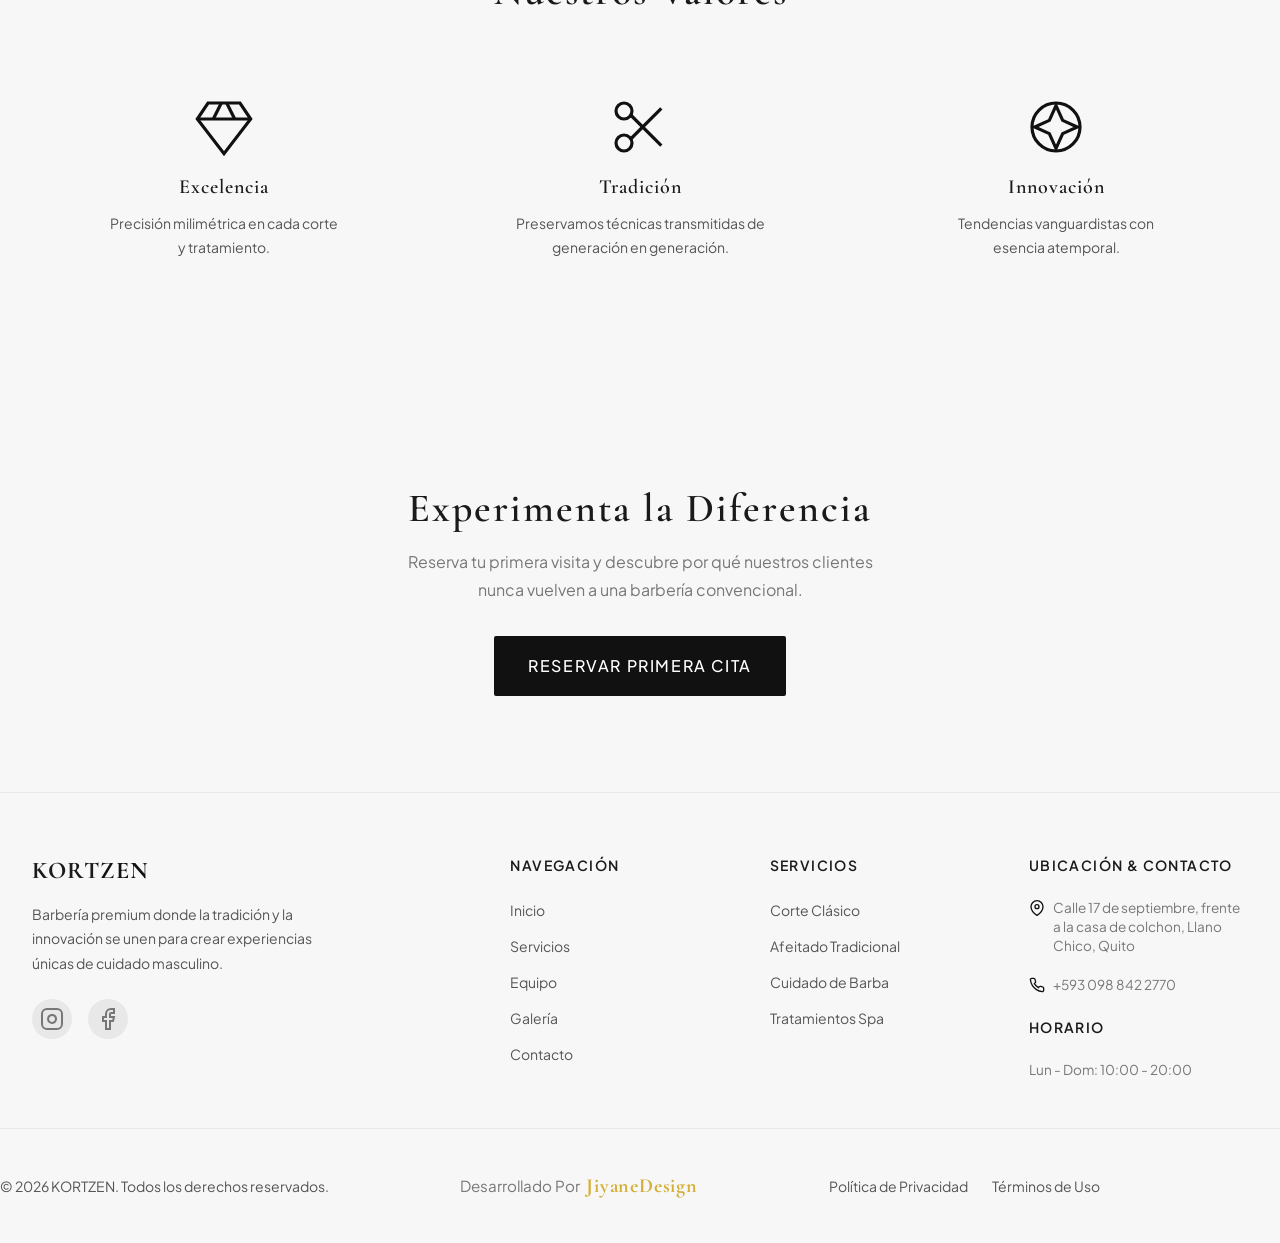
<file: nosotros.html>
<!DOCTYPE html>
<html lang="es">

<head>
    <meta charset="UTF-8">
    <meta name="viewport" content="width=device-width, initial-scale=1.0">
    <title>Nuestros Barberos | Equipo KORTZEN Quito</title>
    <link rel="canonical" href="https://kortzen.com/nosotros">

    <!-- Open Graph Meta Tags -->
    <meta property="og:type" content="website">
    <meta property="og:title" content="Nuestros Barberos | Equipo KORTZEN Quito">
    <meta property="og:description" content="Conoce a nuestros maestros barberos en KORTZEN. Expertos en cortes masculinos de autor y técnicas tradicionales.">
    <meta property="og:url" content="https://kortzen.com/nosotros">
    <meta property="og:image" content="https://kortzen.com/assets/images/hero-bg-dark.jpg">
    <link rel="icon" type="image/png" sizes="32x32" href="/assets/icons/favicon.png?v=10">
    <link rel="icon" type="image/png" sizes="16x16" href="/assets/icons/favicon.png?v=10">
    <link rel="shortcut icon" href="/assets/icons/favicon.png?v=10">
    <link rel="apple-touch-icon" sizes="180x180" href="/assets/icons/favicon.png?v=10">
    <link rel="stylesheet" href="/css/variables.css">
    <link rel="stylesheet" href="/css/reset.css">
    <link rel="stylesheet" href="/css/base.css">
    <link rel="stylesheet" href="/css/components.css">
    <link rel="stylesheet" href="/css/layout.css?v=35000">
    <link rel="stylesheet" href="/css/pages.css">
    <link rel="stylesheet" href="/css/whatsapp.css?v=22">
    <!-- PWA Manifest & Meta Tags -->
    <link rel="manifest" href="/manifest.json">
    <meta name="apple-mobile-web-app-capable" content="yes">
    <meta name="apple-mobile-web-app-status-bar-style" content="black-translucent">
    <meta name="apple-mobile-web-app-title" content="KORTZEN">
    <link rel="apple-touch-icon" href="/assets/icons/favicon.png">
    <script src="/js/pwa.js" defer></script>
</head>

<body>
    <header class="header" role="banner">
        <div class="container header__container">
            <a href="/" class="header__logo"><span class="header__logo-text">KORT<span>ZEN</span></span></a>
            <nav class="nav" role="navigation">
                <a href="/" class="nav__link">Inicio</a>
                <a href="/servicios.html" class="nav__link">Servicios</a>
                <a href="/nosotros.html" class="nav__link nav__link--active">Equipo</a>
                <a href="/galeria.html" class="nav__link">Galería</a>
                <a href="/contacto.html" class="nav__link">Contacto</a>
            </nav>
            <a href="/reservar.php" class="btn btn--primary header__cta">Reservar Cita</a>
            <button class="menu-toggle" aria-label="Abrir menú"><span class="menu-toggle__line"></span><span
                    class="menu-toggle__line"></span><span class="menu-toggle__line"></span></button>
        </div>
    </header>

    <nav class="mobile-nav" id="mobile-nav">
        <div class="mobile-nav__links">
            <a href="/" class="mobile-nav__link">Inicio</a>
            <a href="/servicios.html" class="mobile-nav__link">Servicios</a>
            <a href="/nosotros.html" class="mobile-nav__link">Equipo</a>
            <a href="/galeria.html" class="mobile-nav__link">Galería</a>
            <a href="/contacto.html" class="mobile-nav__link">Contacto</a>
        </div>
        <div class="mobile-nav__footer">
            <a href="/reservar.php" class="btn btn--primary mobile-nav__cta">Reservar Cita</a>
            <div class="mobile-nav__meta">
                <div class="mobile-nav__meta-item">
                    <span class="mobile-nav__meta-label">Ubicación</span>
                    <span class="mobile-nav__meta-value">Llano Chico, Quito, Ecuador</span>
                </div>
                <div class="mobile-nav__meta-item">
                    <span class="mobile-nav__meta-label">Horarios</span>
                    <span class="mobile-nav__meta-value">Lun - Dom: 10:00 AM - 08:00 PM</span>
                </div>
                <div class="mobile-nav__meta-item">
                    <span class="mobile-nav__meta-label">Contacto</span>
                    <span class="mobile-nav__meta-value">
                        <a href="https://www.instagram.com/mateo.josue_" target="_blank">Instagram</a> / 
                        <a href="https://www.facebook.com/saludyvidamasfacil" target="_blank">Facebook</a> / 
                        <a href="https://wa.me/593988422770" target="_blank">WhatsApp</a>
                    </span>
                </div>
            </div>
        </div>
    </nav>

    <main>
        <section class="page-header">
            <div class="container">
                <span class="page-header__subtitle">Nuestra Historia</span>
                <h1 class="page-header__title">Equipo</h1>
                <p class="page-header__description">Cada día perfeccionando el arte del cuidado masculino.</p>
            </div>
        </section>

        <section class="section">
            <div class="container">
                <header class="section-header"><span class="section-header__subtitle">El Corazón de KORTZEN</span>
                    <h2>Nuestro Equipo</h2>
                </header>
                <div class="team-grid" id="team-grid">
                    <!-- Los barberos se cargarán dinámicamente aquí según la sucursal -->
                    <div class="team-loader" style="grid-column: 1/-1; text-align: center; color: var(--color-gray);">
                        <p>Cargando equipo...</p>
                    </div>
                </div>
            </div>
        </section>

        <section class="section">
            <div class="container">
                <div class="about-intro" data-reveal>
                    <div class="about-intro__content">
                        <span class="section-header__subtitle">Desde 2021</span>
                        <h2>Una Visión Hecha Realidad</h2>
                        <div class="divider"></div>
                        <p>KORTZEN nació de una pasión inquebrantable por el oficio barbero. Fundada por Mateo
                            Álvaro, maestro barbero.</p>
                        <p style="margin-top: var(--space-4);">Cada detalle ha sido diseñado para ofrecer una
                            experiencia sensorial completa: desde materiales nobles hasta iluminación ambiental.</p>
                    </div>
                    <div class="about-image" data-reveal
                        style="border-radius: var(--radius-lg); overflow: hidden; box-shadow: 0 20px 40px rgba(0,0,0,0.3); aspect-ratio: 4/5; max-height: 520px;">
                        <img src="/assets/images/barber-working.jpg?v=10" alt="Mateo Álvaro maestro barbero KORTZEN"
                            style="width: 100%; height: 100%; object-fit: cover; object-position: center 20%; display: block;">
                    </div>
                </div>
            </div>
        </section>

        <section class="section" style="background-color: var(--color-charcoal);">
            <div class="container">
                <header class="section-header"><span class="section-header__subtitle">Lo Que Nos Define</span>
                    <h2>Nuestros Valores</h2>
                </header>
                <div class="values-grid">
                    <article class="value-item" data-reveal>
                        <svg class="value-item__icon" viewBox="0 0 24 24" fill="none" stroke="currentColor"
                            stroke-width="1.2">
                            <polygon points="6 3 18 3 22 9 12 22 2 9 6 3"></polygon>
                            <line x1="11" y1="3" x2="8" y2="9"></line>
                            <line x1="13" y1="3" x2="16" y2="9"></line>
                            <line x1="2" y1="9" x2="22" y2="9"></line>
                        </svg>
                        <h3 class="value-item__title">Excelencia</h3>
                        <p class="value-item__description">Precisión milimétrica en cada corte y tratamiento.</p>
                    </article>
                    <article class="value-item" data-reveal>
                        <svg class="value-item__icon" viewBox="0 0 24 24" fill="none" stroke="currentColor"
                            stroke-width="1.2">
                            <circle cx="6" cy="6" r="3"></circle>
                            <circle cx="6" cy="18" r="3"></circle>
                            <line x1="8.5" y1="7.5" x2="20" y2="19"></line>
                            <line x1="8.5" y1="16.5" x2="20" y2="5"></line>
                        </svg>
                        <h3 class="value-item__title">Tradición</h3>
                        <p class="value-item__description">Preservamos técnicas transmitidas de generación en
                            generación.</p>
                    </article>
                    <article class="value-item" data-reveal>
                        <svg class="value-item__icon" viewBox="0 0 24 24" fill="none" stroke="currentColor"
                            stroke-width="1.2">
                            <circle cx="12" cy="12" r="9"></circle>
                            <polygon points="12 4 14.5 9.5 20 12 14.5 14.5 12 20 9.5 14.5 4 12 9.5 9.5 12 4"></polygon>
                        </svg>
                        <h3 class="value-item__title">Innovación</h3>
                        <p class="value-item__description">Tendencias vanguardistas con esencia atemporal.</p>
                    </article>
                </div>
            </div>
        </section>

        <section class="section" style="background-color: var(--color-charcoal);">
            <div class="container text-center">
                <h2 style="margin-bottom: var(--space-4);">Experimenta la Diferencia</h2>
                <p style="max-width: 500px; margin: 0 auto var(--space-8); color: var(--color-gray-light);">Reserva tu
                    primera visita y descubre por qué nuestros clientes nunca vuelven a una barbería convencional.</p>
                <a href="/reservar.php" class="btn btn--primary btn--lg">Reservar Primera Cita</a>
            </div>
        </section>
    </main>

    <footer class="footer" role="contentinfo">
        <div class="container">
            <div class="footer__grid">
                <!-- Brand -->
                <div class="footer__brand">
                    <h3 class="footer__logo">KORT<span>ZEN</span></h3>
                    <p class="footer__description">
                        Barbería premium donde la tradición y la innovación se unen para
                        crear experiencias únicas de cuidado masculino.
                    </p>
                    <div class="footer__social">
                        <a href="https://www.instagram.com/mateo.josue_?igsh=dTk3M3YyaTRsbmd6&utm_source=qr"
                            class="footer__social-link" aria-label="Instagram" target="_blank">
                            <svg width="24" height="24" viewBox="0 0 24 24" fill="none" stroke="currentColor"
                                stroke-width="2">
                                <rect x="2" y="2" width="20" height="20" rx="5" ry="5"></rect>
                                <path d="M16 11.37A4 4 0 1 1 12.63 8 4 4 0 0 1 16 11.37z"></path>
                                <line x1="17.5" y1="6.5" x2="17.51" y2="6.5"></line>
                            </svg>
                        </a>
                        <a href="https://www.facebook.com/saludyvidamasfacil"
                            class="footer__social-link" aria-label="Facebook" target="_blank">
                            <svg width="24" height="24" viewBox="0 0 24 24" fill="none" stroke="currentColor" stroke-width="2">
                                <path d="M18 2h-3a5 5 0 0 0-5 5v3H7v4h3v8h4v-8h3l1-4h-4V7a1 1 0 0 1 1-1h3z"></path>
                            </svg>
                        </a>
                    </div>
                </div>

                <!-- Quick Links -->
                <div>
                    <h4 class="footer__title">Navegación</h4>
                    <ul class="footer__links">
                        <li><a href="/" class="footer__link">Inicio</a></li>
                        <li><a href="/servicios.html" class="footer__link">Servicios</a></li>
                        <li><a href="/nosotros.html" class="footer__link">Equipo</a></li>
                        <li><a href="/galeria.html" class="footer__link">Galería</a></li>
                        <li><a href="/contacto.html" class="footer__link">Contacto</a></li>
                    </ul>
                </div>

                <!-- Services -->
                <div>
                    <h4 class="footer__title">Servicios</h4>
                    <ul class="footer__links">
                        <li><a href="/servicios.html" class="footer__link">Corte Clásico</a></li>
                        <li><a href="/servicios.html" class="footer__link">Afeitado Tradicional</a></li>
                        <li><a href="/servicios.html" class="footer__link">Cuidado de Barba</a></li>
                        <li><a href="/servicios.html" class="footer__link">Tratamientos Spa</a></li>
                    </ul>
                </div>

                <!-- Schedule & Contact -->
                <div>
                    <h4 class="footer__title">Ubicación & Contacto</h4>
                    <ul class="footer__links" style="margin-bottom: 1rem;">
                        <li style="display: flex; gap: 8px; color: var(--color-gray-light); font-size: 0.85rem; margin-bottom: 8px; line-height: 1.4;">
                            <svg width="16" height="16" viewBox="0 0 24 24" fill="none" stroke="var(--color-gold, #D4AF37)" stroke-width="2" style="flex-shrink:0; margin-top: 2px;"><path d="M21 10c0 7-9 13-9 13s-9-6-9-13a9 9 0 0 1 18 0z"></path><circle cx="12" cy="10" r="3"></circle></svg>
                            <span data-branch-dynamic="address" class="footer__branch-address">Llano Chico, Quito, Ecuador</span>
                        </li>
                        <li style="display: flex; gap: 8px; color: var(--color-gray-light); font-size: 0.85rem; margin-bottom: 8px;">
                            <svg width="16" height="16" viewBox="0 0 24 24" fill="none" stroke="var(--color-gold, #D4AF37)" stroke-width="2" style="flex-shrink:0; margin-top: 2px;"><path d="M22 16.92v3a2 2 0 0 1-2.18 2 19.79 19.79 0 0 1-8.63-3.07 19.5 19.5 0 0 1-6-6 19.79 19.79 0 0 1-3.07-8.67A2 2 0 0 1 4.11 2h3a2 2 0 0 1 2 1.72 12.84 12.84 0 0 0 .7 2.81 2 2 0 0 1-.45 2.11L8.09 9.91a16 16 0 0 0 6 6l1.27-1.27a2 2 0 0 1 2.11-.45 12.84 12.84 0 0 0 2.81.7A2 2 0 0 1 22 16.92z"></path></svg>
                            <a data-branch-dynamic="phone" class="footer__branch-phone" href="tel:+593988422770" style="color: var(--color-gray-light); text-decoration: none;">+593 098 842 2770</a>
                        </li>
                    </ul>
                    <h4 class="footer__title" style="margin-top: 1rem;">Horario</h4>
                    <div class="footer__schedule">
                        <div class="footer__schedule-item">
                            <span data-branch-dynamic="hours" class="footer__schedule-time" style="color: var(--color-gray-light); font-size: 0.85rem;">Lun - Dom: 10:00 AM - 08:00 PM</span>
                        </div>
                    </div>
                </div>
            </div>
        </div>

        <!-- Footer Bottom -->
        <div class="footer__bottom">
            <p class="footer__copyright">
                <a href="login.php" style="color: inherit; text-decoration: none; cursor: default;">©</a> 2026 KORTZEN. Todos los derechos reservados.
            </p>
            <div class="footer__dev">
                <span class="footer__dev-label">Desarrollado Por</span>
                <a href="https://jiyanedesign.com" target="_blank" class="footer__dev-link">JiyaneDesign</a>
            </div>
            <div class="footer__legal">
                <a href="/politica-de-privacidad.html" class="footer__legal-link">Política de Privacidad</a>
                <a href="/terminos-de-uso.html" class="footer__legal-link">Términos de Uso</a>
            </div>
        </div>
        </div>
    <!-- WhatsApp Flotante -->
    <a href="https://wa.me/593988422770" class="floating-whatsapp-btn" target="_blank" title="Contáctanos por WhatsApp" aria-label="WhatsApp">
        <svg xmlns="http://www.w3.org/2000/svg" width="24" height="24" viewBox="0 0 24 24" fill="currentColor">
            <path d="M12.031 6.172c-3.181 0-5.767 2.586-5.768 5.766-.001 1.298.38 2.27 1.019 3.287l-.582 2.128 2.182-.573c.978.58 1.911.928 3.145.929 3.178 0 5.767-2.587 5.768-5.766.001-3.187-2.575-5.771-5.764-5.771zm3.392 8.244c-.144.405-.837.774-1.17.824-.312.045-.634.075-1.847-.426-1.547-.64-2.527-2.222-2.604-2.325-.077-.103-.623-.829-.623-1.581 0-.752.393-1.122.533-1.272.14-.15.305-.188.407-.188.102 0 .204.002.294.006.096.004.225-.036.35.267.13.313.442 1.079.48 1.157.039.078.065.17.013.273-.051.103-.077.167-.154.256-.077.09-.161.2-.23.269-.077.077-.157.161-.067.316.09.154.401.662.861 1.072.593.528 1.093.692 1.248.769.155.077.246.064.337-.039.091-.103.391-.455.495-.61.104-.155.207-.129.349-.077.142.052.898.423 1.053.5.155.078.258.117.297.181.039.065.039.378-.105.783z"/>
            <path d="M12 2C6.477 2 2 6.477 2 12c0 1.89.525 3.66 1.438 5.168L2 22l4.98-1.397C8.42 21.498 10.15 22 12 22c5.523 0 10-4.477 10-10S17.523 2 12 2zm0 18.25c-1.63 0-3.15-.48-4.43-1.3l-.32-.2-3.28.92.93-3.2-.21-.34C3.82 14.8 3.75 13.43 3.75 12c0-4.55 3.7-8.25 8.25-8.25s8.25 3.7 8.25 8.25-3.7 8.25-8.25 8.25z"/>
        </svg>
    </a>
    <script src="/js/branch-selector.js?v=99000"></script>
    <script src="/js/client-auth.js?v=99000"></script>
    <script src="/js/team-loader.js?v=99000"></script>
    <script src="/js/branch-content-loader.js?v=99000"></script>
    <script type="module" src="/js/main.js?v=99000"></script>
</body>
</html>

</html>
</file>
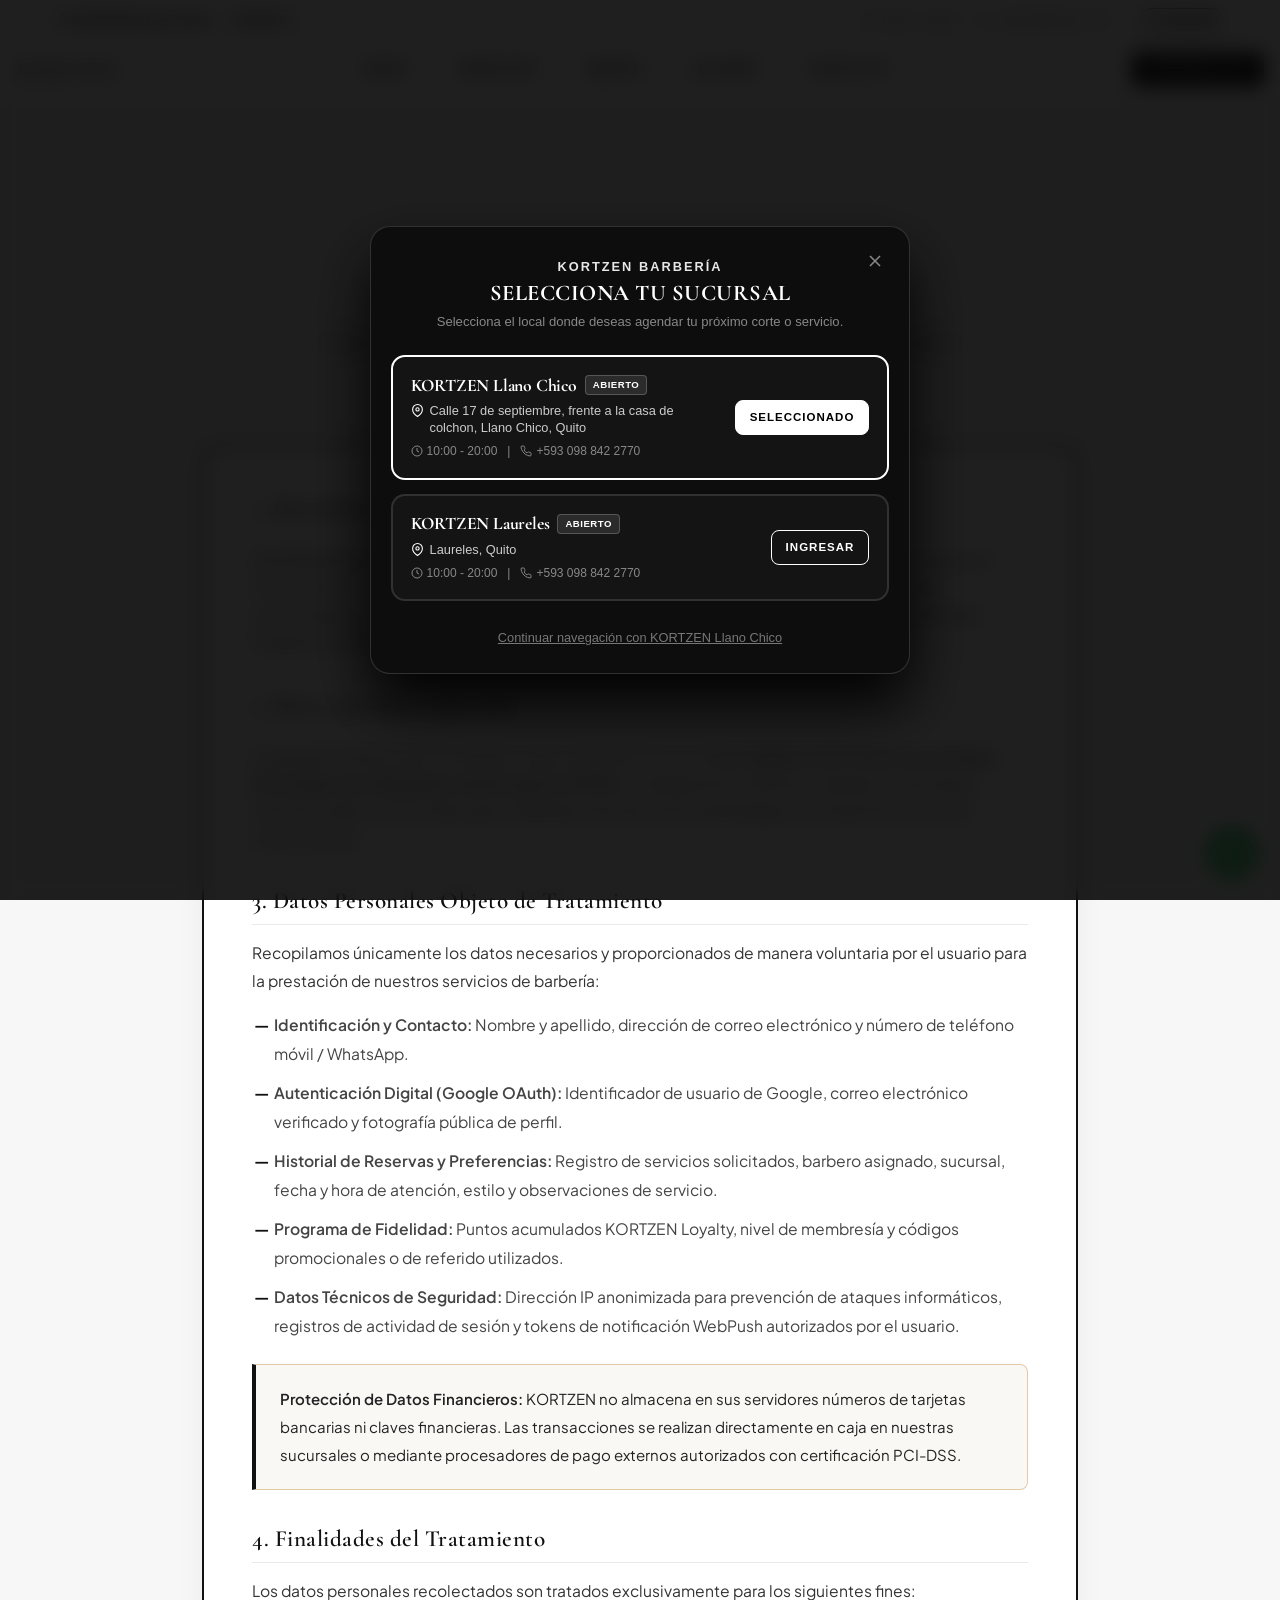
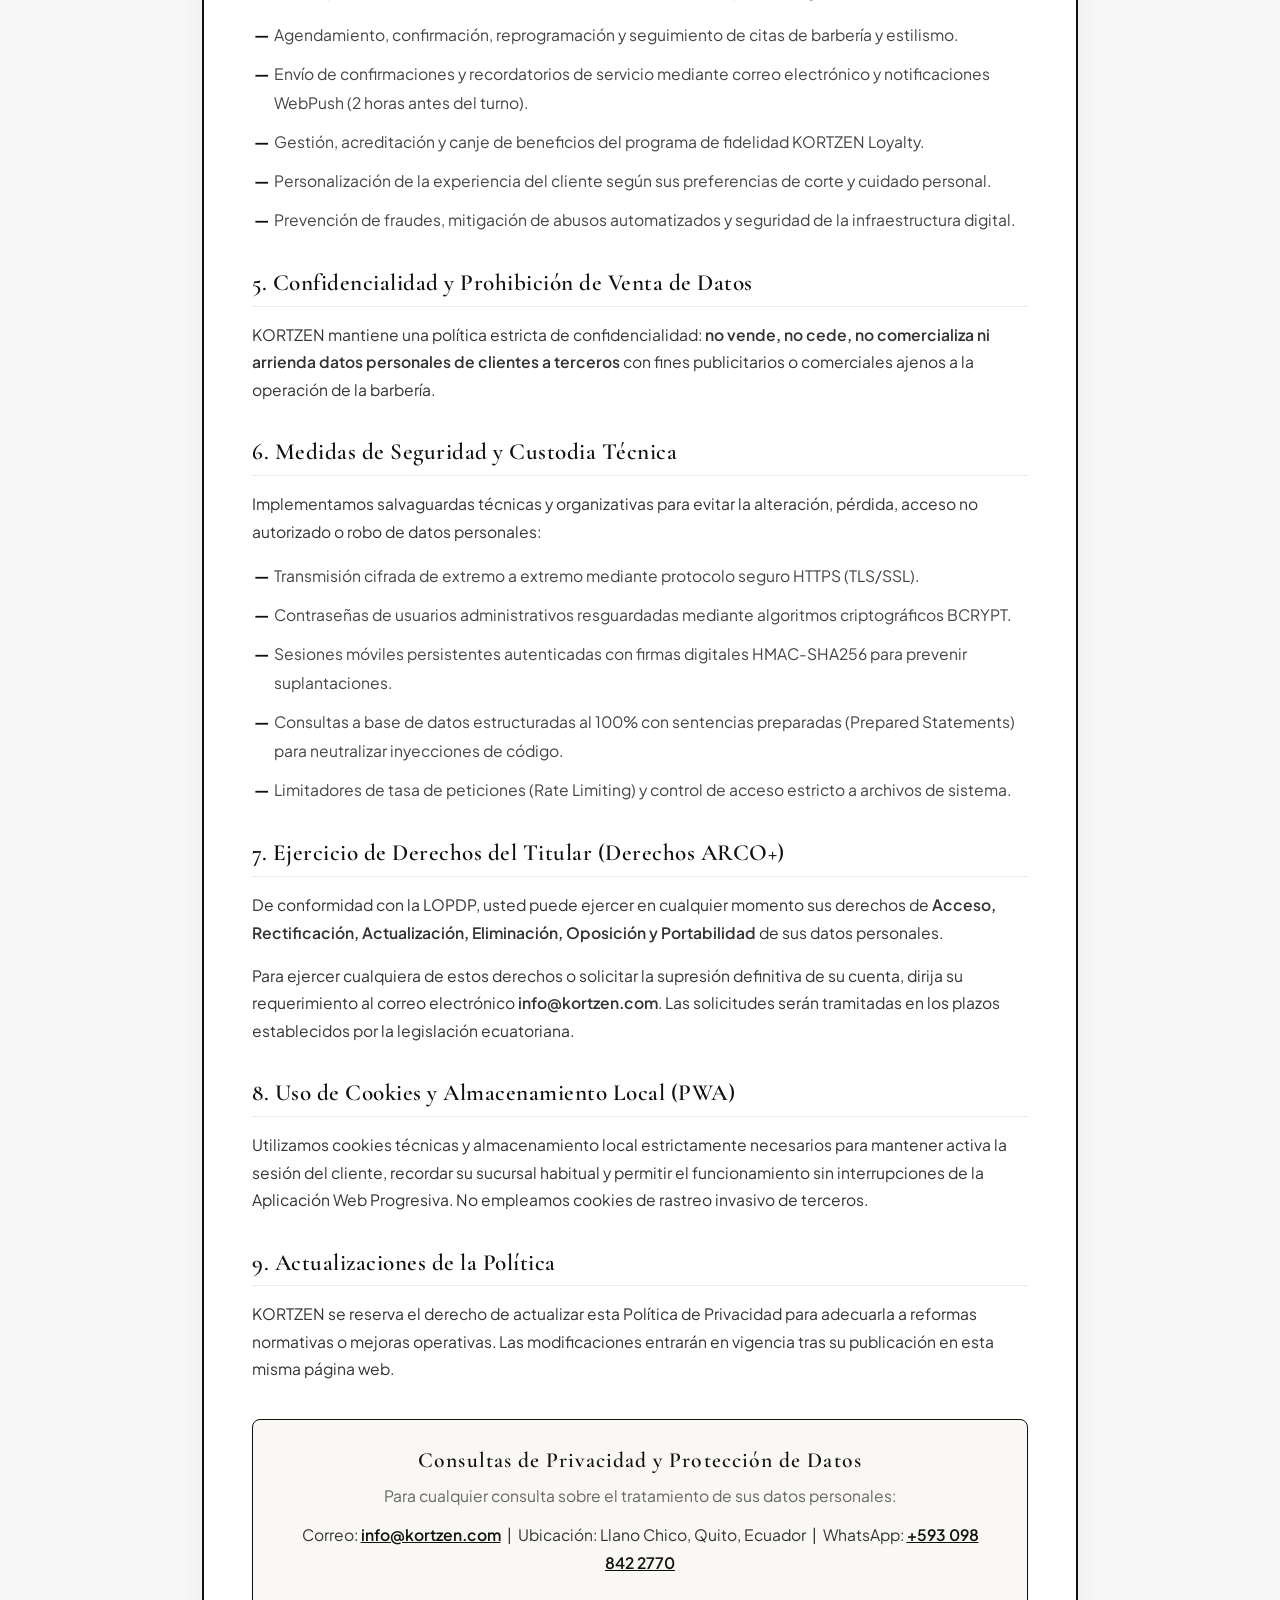
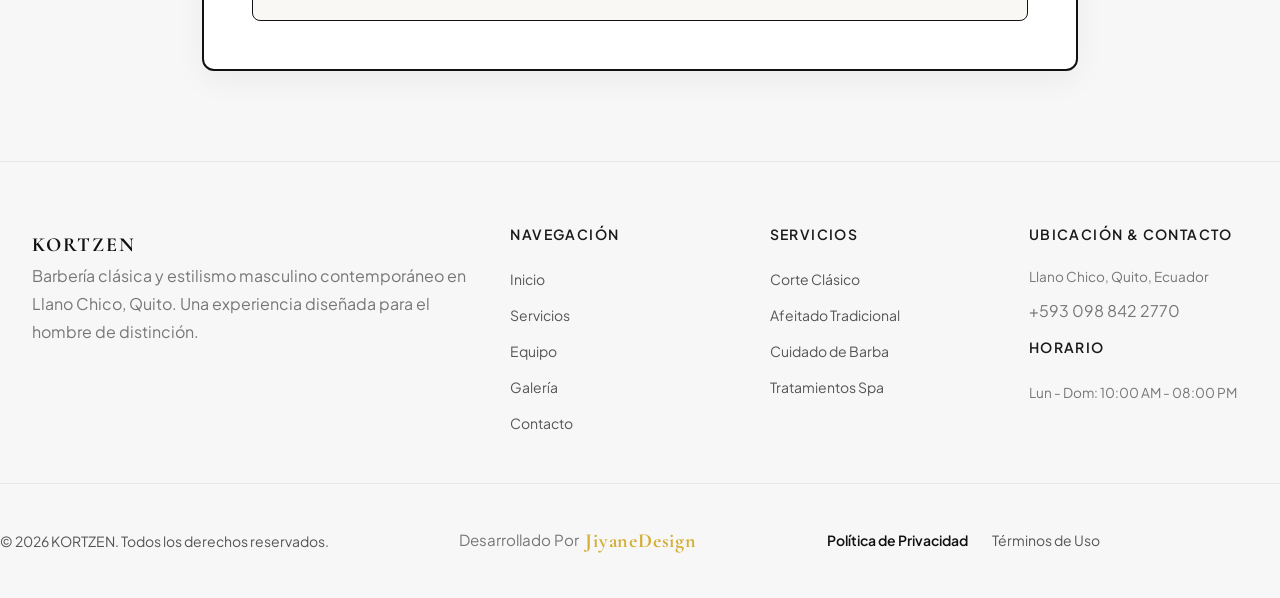
<file: politica-de-privacidad.html>
<!DOCTYPE html>
<html lang="es">

<head>
    <meta charset="UTF-8">
    <meta name="viewport" content="width=device-width, initial-scale=1.0">
    <title>Política de Privacidad | KORTZEN Barbería Quito</title>
    <link rel="canonical" href="https://kortzen.com/politica-de-privacidad">

    <!-- Open Graph Meta Tags -->
    <meta property="og:type" content="website">
    <meta property="og:title" content="Política de Privacidad | KORTZEN Barbería">
    <meta property="og:description" content="Conoce cómo KORTZEN protege y gestiona tus datos personales conforme a la Ley Orgánica de Protección de Datos Personales de Ecuador.">
    <meta property="og:url" content="https://kortzen.com/politica-de-privacidad">
    <meta property="og:image" content="https://kortzen.com/assets/images/hero-bg-dark.jpg">

    <!-- Favicon & Icons -->
    <link rel="icon" type="image/png" sizes="32x32" href="/assets/icons/favicon.png?v=10">
    <link rel="icon" type="image/png" sizes="16x16" href="/assets/icons/favicon.png?v=10">
    <link rel="shortcut icon" href="/assets/icons/favicon.png?v=10">
    <link rel="apple-touch-icon" sizes="180x180" href="/assets/icons/favicon.png?v=10">

    <!-- Stylesheets -->
    <link rel="stylesheet" href="/css/variables.css">
    <link rel="stylesheet" href="/css/reset.css">
    <link rel="stylesheet" href="/css/base.css">
    <link rel="stylesheet" href="/css/components.css?v=30">
    <link rel="stylesheet" href="/css/layout.css?v=35000">
    <link rel="stylesheet" href="/css/pages.css">
    <link rel="stylesheet" href="/css/whatsapp.css?v=22">

    <!-- PWA Manifest & Scripts -->
    <link rel="manifest" href="/manifest.json">
    <meta name="apple-mobile-web-app-capable" content="yes">
    <meta name="apple-mobile-web-app-status-bar-style" content="black-translucent">
    <meta name="apple-mobile-web-app-title" content="KORTZEN">
    <script src="/js/pwa.js" defer></script>

    <style>
        .page-header--legal {
            padding-top: 160px !important;
            padding-bottom: 45px !important;
            background-color: var(--color-charcoal, #F7F7F7) !important;
            text-align: center;
        }

        .legal-pill {
            display: inline-block;
            padding: 6px 22px;
            background: #FAF6EE;
            border: 1px solid #E3CAA5;
            border-radius: 50px;
            color: #C59B27;
            font-size: 0.78rem;
            font-weight: 600;
            text-transform: uppercase;
            letter-spacing: 2px;
            margin-bottom: 18px;
        }

        .page-header__title {
            font-family: var(--font-display, 'Cormorant Garamond', Georgia, serif);
            font-size: clamp(2.2rem, 4.5vw, 3.2rem);
            font-weight: 500;
            color: #111111;
            margin-bottom: 12px;
            line-height: 1.15;
        }

        .page-header__description {
            font-size: 1rem;
            color: #666666;
            max-width: 650px;
            margin: 0 auto;
            line-height: 1.6;
        }

        .legal-wrapper {
            background-color: var(--color-charcoal, #F7F7F7);
            padding: 20px 0 90px;
        }

        .legal-box {
            background: #FFFFFF;
            border: 2px solid #111111;
            border-radius: 12px;
            padding: 48px;
            box-shadow: 0 10px 30px rgba(0, 0, 0, 0.05);
            color: #222222;
            font-family: var(--font-body, 'Plus Jakarta Sans', sans-serif);
            line-height: 1.85;
            font-size: 0.98rem;
        }

        .legal-box h2 {
            font-family: var(--font-display, 'Cormorant Garamond', Georgia, serif);
            font-size: 1.45rem;
            color: #111111;
            margin-top: 36px;
            margin-bottom: 14px;
            padding-bottom: 8px;
            border-bottom: 1px solid #EAEAEA;
            letter-spacing: 0.5px;
        }

        .legal-box h2:first-of-type {
            margin-top: 0;
        }

        .legal-box p {
            margin-bottom: 16px;
            color: #333333;
        }

        .legal-box ul {
            list-style: none;
            padding-left: 0;
            margin-bottom: 20px;
        }

        .legal-box ul li {
            position: relative;
            padding-left: 22px;
            margin-bottom: 10px;
            color: #444444;
        }

        .legal-box ul li::before {
            content: "—";
            position: absolute;
            left: 2px;
            color: #111111;
            font-weight: bold;
        }

        .legal-notice {
            background: #FAF8F5;
            border-left: 4px solid #111111;
            border-right: 1px solid #E3CAA5;
            border-top: 1px solid #E3CAA5;
            border-bottom: 1px solid #E3CAA5;
            padding: 20px 24px;
            border-radius: 0 8px 8px 0;
            margin: 24px 0;
            font-size: 0.94rem;
            color: #222222;
        }

        .legal-contact-panel {
            background: #FAF8F5;
            border: 1.5px solid #111111;
            border-radius: 8px;
            padding: 28px;
            margin-top: 36px;
            text-align: center;
        }

        .legal-contact-panel h3 {
            font-family: var(--font-display, 'Cormorant Garamond', serif);
            font-size: 1.35rem;
            color: #111111;
            margin-bottom: 8px;
        }

        .legal-contact-panel a {
            color: #111111;
            font-weight: 600;
            text-decoration: underline;
        }

        @media (max-width: 768px) {
            .page-header--legal {
                padding-top: 130px !important;
                padding-bottom: 30px !important;
            }
            .legal-wrapper {
                padding: 10px 0 60px;
            }
            .legal-box {
                padding: 24px 18px;
                border-width: 1.5px;
            }
            .legal-box h2 {
                font-size: 1.25rem;
            }
        }
    </style>
</head>

<body>
    <!-- Header -->
    <header class="header" role="banner">
        <div class="container header__container">
            <a href="/" class="header__logo"><span class="header__logo-text">KORT<span>ZEN</span></span></a>
            <nav class="nav" role="navigation">
                <a href="/" class="nav__link">Inicio</a>
                <a href="/servicios.html" class="nav__link">Servicios</a>
                <a href="/nosotros.html" class="nav__link">Equipo</a>
                <a href="/galeria.html" class="nav__link">Galería</a>
                <a href="/contacto.html" class="nav__link">Contacto</a>
            </nav>
            <a href="/reservar.php" class="btn btn--primary header__cta">Reservar Cita</a>
            <button class="menu-toggle" aria-label="Abrir menú"><span class="menu-toggle__line"></span><span
                    class="menu-toggle__line"></span><span class="menu-toggle__line"></span></button>
        </div>
    </header>

    <!-- Mobile Nav -->
    <nav class="mobile-nav" id="mobile-nav">
        <div class="mobile-nav__links">
            <a href="/" class="mobile-nav__link">Inicio</a>
            <a href="/servicios.html" class="mobile-nav__link">Servicios</a>
            <a href="/nosotros.html" class="mobile-nav__link">Equipo</a>
            <a href="/galeria.html" class="mobile-nav__link">Galería</a>
            <a href="/contacto.html" class="mobile-nav__link">Contacto</a>
        </div>
        <div class="mobile-nav__footer">
            <a href="/reservar.php" class="btn btn--primary mobile-nav__cta">Reservar Cita</a>
        </div>
    </nav>

    <main>
        <!-- Page Header -->
        <section class="page-header page-header--legal">
            <div class="container">
                <h1 class="page-header__title">Política de Privacidad</h1>
                <p class="page-header__description">
                    Transparencia y protección integral de sus datos personales conforme a la legislación vigente de la República del Ecuador.
                </p>
            </div>
        </section>

        <!-- Content Section -->
        <section class="legal-wrapper">
            <div class="container" style="max-width: 940px;">
                <div class="legal-box">
                    <h2>1. Identidad y Responsable del Tratamiento</h2>
                    <p>
                        KORTZEN Barbería (en adelante, "KORTZEN" o "la Empresa"), con domicilio legal y operativo en Llano Chico, Quito, Ecuador, es el responsable del tratamiento y resguardo de los datos personales suministrados por los clientes a través del sitio web oficial (https://kortzen.com), la Aplicación Web Progresiva (PWA) y los canales de atención presenciales y digitales.
                    </p>

                    <h2>2. Marco Jurídico Aplicable</h2>
                    <p>
                        La presente Política de Privacidad se rige estrictamente por la <strong>Ley Orgánica de Protección de Datos Personales de la República del Ecuador (LOPDP)</strong>, su Reglamento General, y adopta los principios internacionales reconocidos para la debida tutela de la privacidad digital y el tratamiento lícito de la información.
                    </p>

                    <h2>3. Datos Personales Objeto de Tratamiento</h2>
                    <p>Recopilamos únicamente los datos necesarios y proporcionados de manera voluntaria por el usuario para la prestación de nuestros servicios de barbería:</p>
                    <ul>
                        <li><strong>Identificación y Contacto:</strong> Nombre y apellido, dirección de correo electrónico y número de teléfono móvil / WhatsApp.</li>
                        <li><strong>Autenticación Digital (Google OAuth):</strong> Identificador de usuario de Google, correo electrónico verificado y fotografía pública de perfil.</li>
                        <li><strong>Historial de Reservas y Preferencias:</strong> Registro de servicios solicitados, barbero asignado, sucursal, fecha y hora de atención, estilo y observaciones de servicio.</li>
                        <li><strong>Programa de Fidelidad:</strong> Puntos acumulados KORTZEN Loyalty, nivel de membresía y códigos promocionales o de referido utilizados.</li>
                        <li><strong>Datos Técnicos de Seguridad:</strong> Dirección IP anonimizada para prevención de ataques informáticos, registros de actividad de sesión y tokens de notificación WebPush autorizados por el usuario.</li>
                    </ul>

                    <div class="legal-notice">
                        <strong>Protección de Datos Financieros:</strong> KORTZEN no almacena en sus servidores números de tarjetas bancarias ni claves financieras. Las transacciones se realizan directamente en caja en nuestras sucursales o mediante procesadores de pago externos autorizados con certificación PCI-DSS.
                    </div>

                    <h2>4. Finalidades del Tratamiento</h2>
                    <p>Los datos personales recolectados son tratados exclusivamente para los siguientes fines:</p>
                    <ul>
                        <li>Agendamiento, confirmación, reprogramación y seguimiento de citas de barbería y estilismo.</li>
                        <li>Envío de confirmaciones y recordatorios de servicio mediante correo electrónico y notificaciones WebPush (2 horas antes del turno).</li>
                        <li>Gestión, acreditación y canje de beneficios del programa de fidelidad KORTZEN Loyalty.</li>
                        <li>Personalización de la experiencia del cliente según sus preferencias de corte y cuidado personal.</li>
                        <li>Prevención de fraudes, mitigación de abusos automatizados y seguridad de la infraestructura digital.</li>
                    </ul>

                    <h2>5. Confidencialidad y Prohibición de Venta de Datos</h2>
                    <p>
                        KORTZEN mantiene una política estricta de confidencialidad: <strong>no vende, no cede, no comercializa ni arrienda datos personales de clientes a terceros</strong> con fines publicitarios o comerciales ajenos a la operación de la barbería.
                    </p>

                    <h2>6. Medidas de Seguridad y Custodia Técnica</h2>
                    <p>
                        Implementamos salvaguardas técnicas y organizativas para evitar la alteración, pérdida, acceso no autorizado o robo de datos personales:
                    </p>
                    <ul>
                        <li>Transmisión cifrada de extremo a extremo mediante protocolo seguro HTTPS (TLS/SSL).</li>
                        <li>Contraseñas de usuarios administrativos resguardadas mediante algoritmos criptográficos BCRYPT.</li>
                        <li>Sesiones móviles persistentes autenticadas con firmas digitales HMAC-SHA256 para prevenir suplantaciones.</li>
                        <li>Consultas a base de datos estructuradas al 100% con sentencias preparadas (Prepared Statements) para neutralizar inyecciones de código.</li>
                        <li>Limitadores de tasa de peticiones (Rate Limiting) y control de acceso estricto a archivos de sistema.</li>
                    </ul>

                    <h2>7. Ejercicio de Derechos del Titular (Derechos ARCO+)</h2>
                    <p>
                        De conformidad con la LOPDP, usted puede ejercer en cualquier momento sus derechos de <strong>Acceso, Rectificación, Actualización, Eliminación, Oposición y Portabilidad</strong> de sus datos personales.
                    </p>
                    <p>
                        Para ejercer cualquiera de estos derechos o solicitar la supresión definitiva de su cuenta, dirija su requerimiento al correo electrónico <strong>info@kortzen.com</strong>. Las solicitudes serán tramitadas en los plazos establecidos por la legislación ecuatoriana.
                    </p>

                    <h2>8. Uso de Cookies y Almacenamiento Local (PWA)</h2>
                    <p>
                        Utilizamos cookies técnicas y almacenamiento local estrictamente necesarios para mantener activa la sesión del cliente, recordar su sucursal habitual y permitir el funcionamiento sin interrupciones de la Aplicación Web Progresiva. No empleamos cookies de rastreo invasivo de terceros.
                    </p>

                    <h2>9. Actualizaciones de la Política</h2>
                    <p>
                        KORTZEN se reserva el derecho de actualizar esta Política de Privacidad para adecuarla a reformas normativas o mejoras operativas. Las modificaciones entrarán en vigencia tras su publicación en esta misma página web.
                    </p>

                    <div class="legal-contact-panel">
                        <h3>Consultas de Privacidad y Protección de Datos</h3>
                        <p style="color: #666666; margin-bottom: 12px;">Para cualquier consulta sobre el tratamiento de sus datos personales:</p>
                        <p>
                            Correo: <a href="mailto:info@kortzen.com">info@kortzen.com</a> &nbsp;|&nbsp; 
                            Ubicación: Llano Chico, Quito, Ecuador &nbsp;|&nbsp; 
                            WhatsApp: <a href="https://wa.me/593988422770" target="_blank">+593 098 842 2770</a>
                        </p>
                    </div>
                </div>
            </div>
        </section>
    </main>

    <!-- Footer -->
    <footer class="footer">
        <div class="container">
            <div class="footer__grid">
                <div>
                    <a href="/" class="footer__logo"><span class="header__logo-text">KORT<span>ZEN</span></span></a>
                    <p class="footer__desc">
                        Barbería clásica y estilismo masculino contemporáneo en Llano Chico, Quito. Una experiencia diseñada para el hombre de distinción.
                    </p>
                </div>
                <div>
                    <h4 class="footer__title">Navegación</h4>
                    <ul class="footer__links">
                        <li><a href="/" class="footer__link">Inicio</a></li>
                        <li><a href="/servicios.html" class="footer__link">Servicios</a></li>
                        <li><a href="/nosotros.html" class="footer__link">Equipo</a></li>
                        <li><a href="/galeria.html" class="footer__link">Galería</a></li>
                        <li><a href="/contacto.html" class="footer__link">Contacto</a></li>
                    </ul>
                </div>
                <div>
                    <h4 class="footer__title">Servicios</h4>
                    <ul class="footer__links">
                        <li><a href="/servicios.html" class="footer__link">Corte Clásico</a></li>
                        <li><a href="/servicios.html" class="footer__link">Afeitado Tradicional</a></li>
                        <li><a href="/servicios.html" class="footer__link">Cuidado de Barba</a></li>
                        <li><a href="/servicios.html" class="footer__link">Tratamientos Spa</a></li>
                    </ul>
                </div>
                <div>
                    <h4 class="footer__title">Ubicación & Contacto</h4>
                    <ul class="footer__links" style="margin-bottom: 1rem;">
                        <li style="color: var(--color-gray-light); font-size: 0.85rem;">Llano Chico, Quito, Ecuador</li>
                        <li><a href="tel:+593988422770" style="color: var(--color-gray-light); text-decoration: none;">+593 098 842 2770</a></li>
                    </ul>
                    <h4 class="footer__title">Horario</h4>
                    <span style="color: var(--color-gray-light); font-size: 0.85rem;">Lun - Dom: 10:00 AM - 08:00 PM</span>
                </div>
            </div>
        </div>

        <div class="footer__bottom">
            <p class="footer__copyright">
                <a href="login.php" style="color: inherit; text-decoration: none; cursor: default;">©</a> 2026 KORTZEN. Todos los derechos reservados.
            </p>
            <div class="footer__dev">
                <span class="footer__dev-label">Desarrollado Por</span>
                <a href="https://jiyanedesign.com" target="_blank" class="footer__dev-link">JiyaneDesign</a>
            </div>
            <div class="footer__legal">
                <a href="/politica-de-privacidad.html" class="footer__legal-link" style="color: #111111; font-weight: 600;">Política de Privacidad</a>
                <a href="/terminos-de-uso.html" class="footer__legal-link">Términos de Uso</a>
            </div>
        </div>
    </footer>

    <!-- WhatsApp Flotante -->
    <a href="https://wa.me/593988422770" class="floating-whatsapp-btn" target="_blank" title="Contáctanos por WhatsApp" aria-label="WhatsApp">
        <svg xmlns="http://www.w3.org/2000/svg" width="24" height="24" viewBox="0 0 24 24" fill="currentColor">
            <path d="M12.031 6.172c-3.181 0-5.767 2.586-5.768 5.766-.001 1.298.38 2.27 1.019 3.287l-.582 2.128 2.182-.573c.978.58 1.911.928 3.145.929 3.178 0 5.767-2.587 5.768-5.766.001-3.187-2.575-5.771-5.764-5.771zm3.392 8.244c-.144.405-.837.774-1.17.824-.312.045-.634.075-1.847-.426-1.547-.64-2.527-2.222-2.604-2.325-.077-.103-.623-.829-.623-1.581 0-.752.393-1.122.533-1.272.14-.15.305-.188.407-.188.102 0 .204.002.294.006.096.004.225-.036.35.267.13.313.442 1.079.48 1.157.039.078.065.17.013.273-.051.103-.077.167-.154.256-.077.09-.161.2-.23.269-.077.077-.157.161-.067.316.09.154.401.662.861 1.072.593.528 1.093.692 1.248.769.155.077.246.064.337-.039.091-.103.391-.455.495-.61.104-.155.207-.129.349-.077.142.052.898.423 1.053.5.155.078.258.117.297.181.039.065.039.378-.105.783z"/>
            <path d="M12 2C6.477 2 2 6.477 2 12c0 1.89.525 3.66 1.438 5.168L2 22l4.98-1.397C8.42 21.498 10.15 22 12 22c5.523 0 10-4.477 10-10S17.523 2 12 2zm0 18.25c-1.63 0-3.15-.48-4.43-1.3l-.32-.2-3.28.92.93-3.2-.21-.34C3.82 14.8 3.75 13.43 3.75 12c0-4.55 3.7-8.25 8.25-8.25s8.25 3.7 8.25 8.25-3.7 8.25-8.25 8.25z"/>
        </svg>
    </a>
    <script src="/js/client-auth.js?v=99000"></script>
    <script src="/js/branch-selector.js?v=99000"></script>
    <script type="module" src="/js/main.js?v=99000"></script>
</body>
</html>
</file>
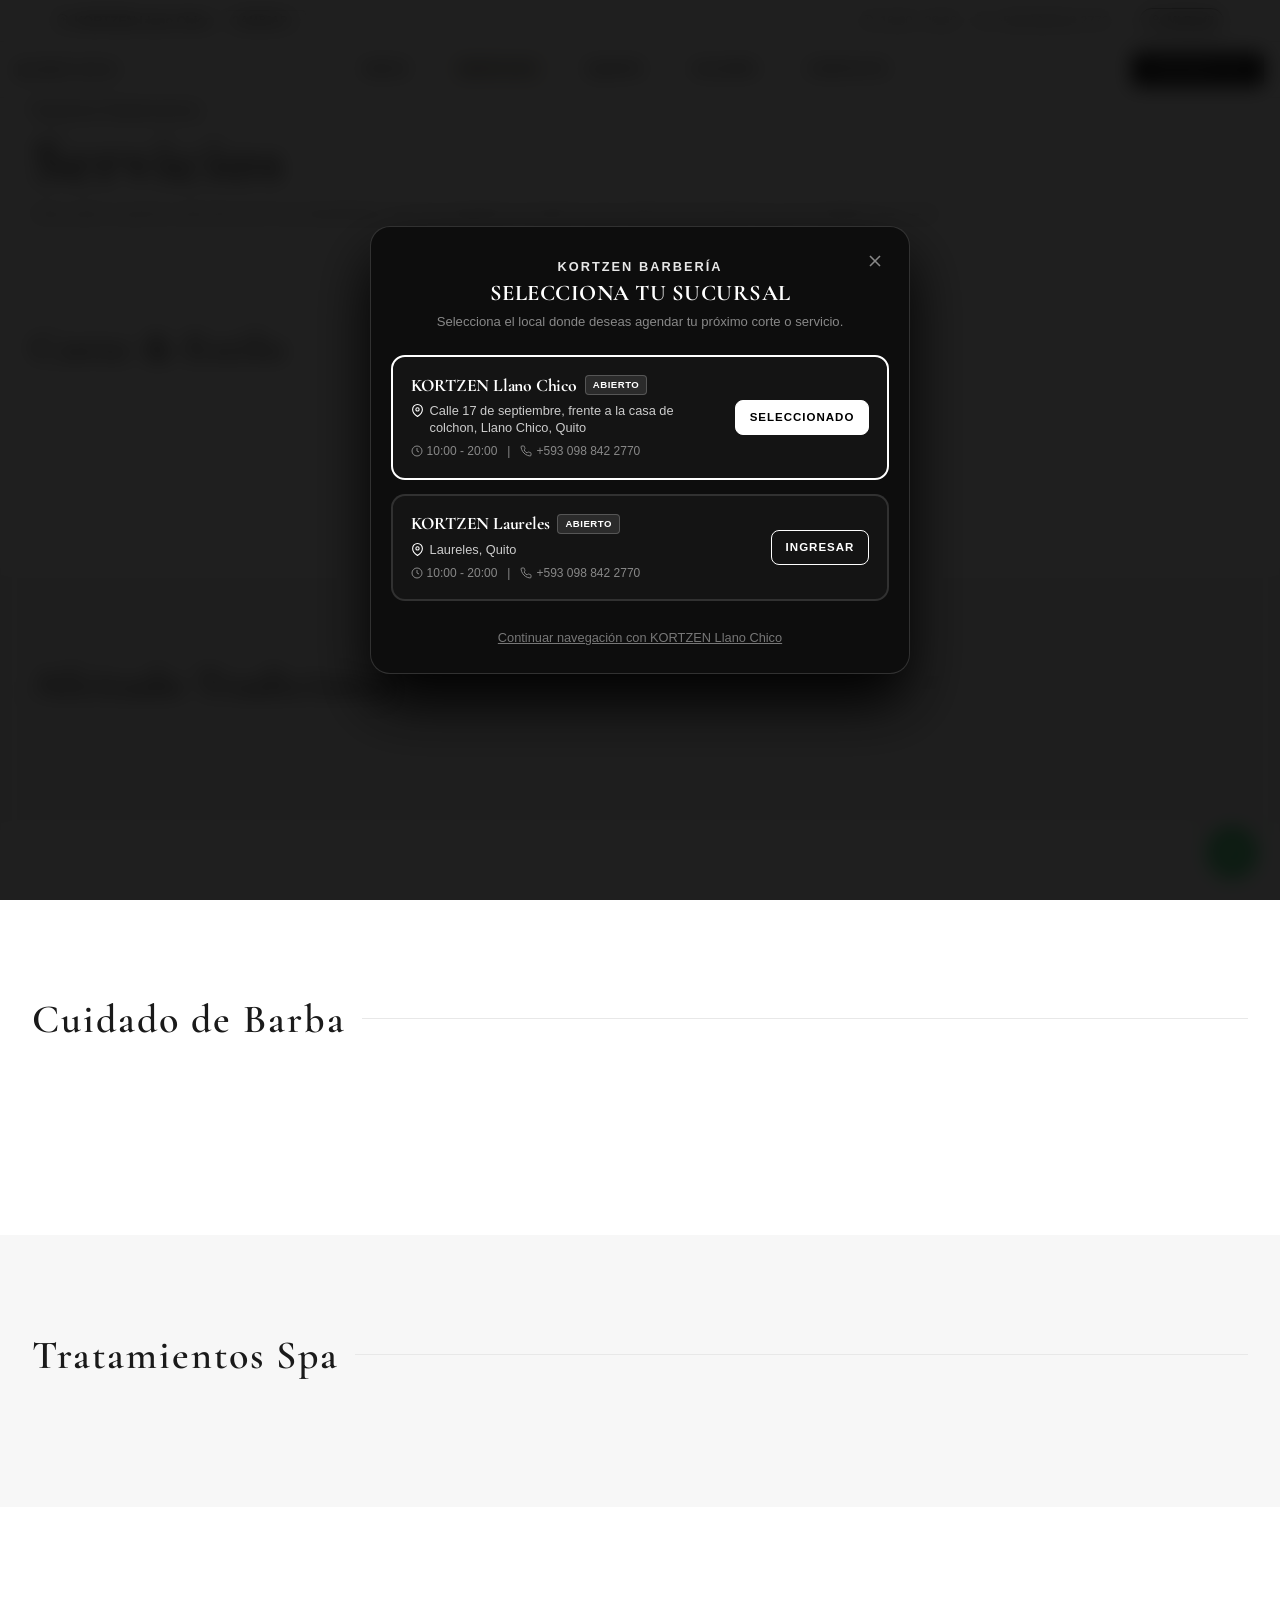
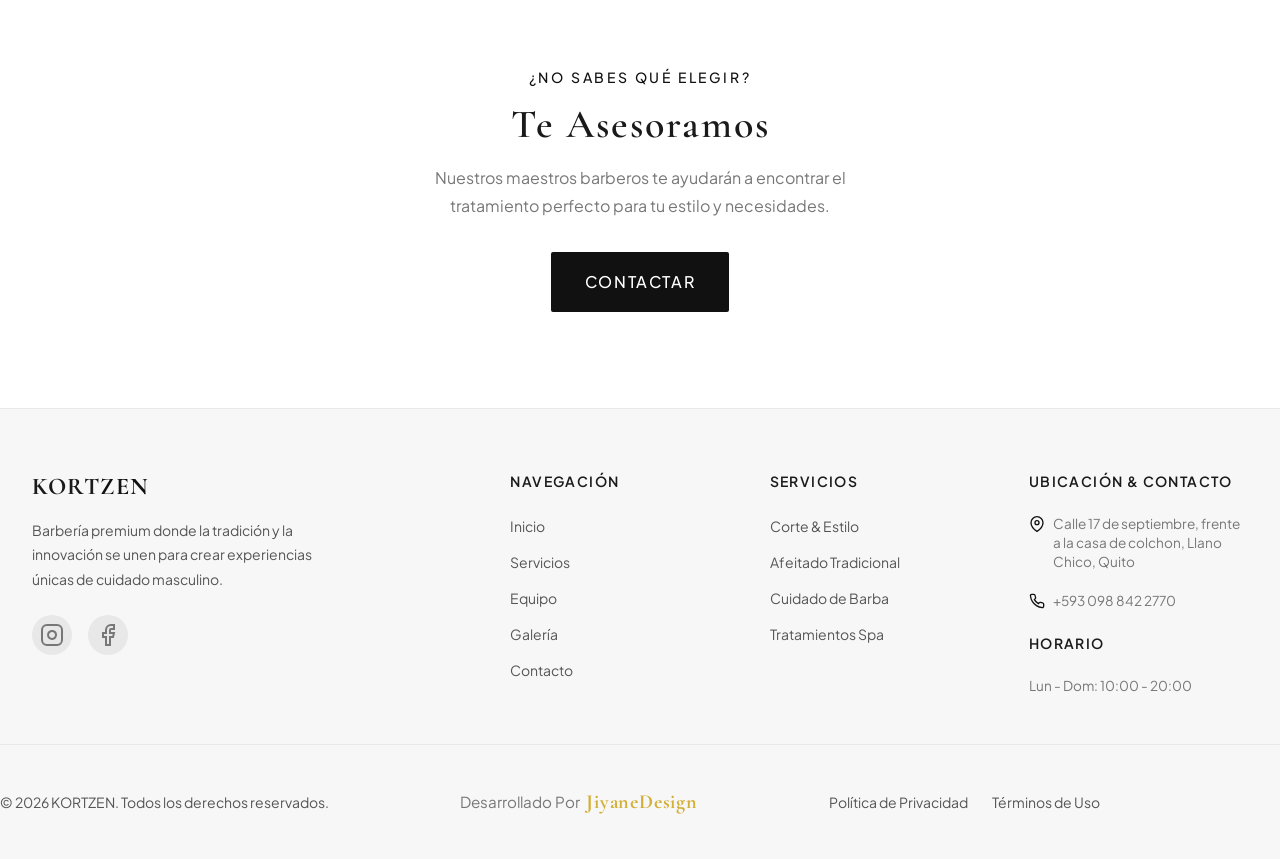
<file: servicios.html>
<!DOCTYPE html>
<html lang="es">

<head>
    <meta charset="UTF-8">
    <meta name="viewport" content="width=device-width, initial-scale=1.0">
    <meta name="description"
        content="Servicios de barbería premium. Cortes clásicos, afeitado tradicional, cuidado de barba y tratamientos spa exclusivos.">

    <title>Servicios & Precios | KORTZEN Barbería Quito</title>
    <link rel="canonical" href="https://kortzen.com/servicios">

    <!-- Open Graph / Social Media Meta Tags -->
    <meta property="og:type" content="website">
    <meta property="og:title" content="Servicios & Precios | KORTZEN Barbería Quito">
    <meta property="og:description" content="Catálogo de servicios de barbería de autor: cortes clásicos, degradados, afeitado a navaja libre y cuidado de barba en Quito.">
    <meta property="og:url" content="https://kortzen.com/servicios">
    <meta property="og:image" content="https://kortzen.com/assets/images/barber-working.jpg">

    <link rel="icon" type="image/png" sizes="32x32" href="/assets/icons/favicon.png?v=10">
    <link rel="icon" type="image/png" sizes="16x16" href="/assets/icons/favicon.png?v=10">
    <link rel="shortcut icon" href="/assets/icons/favicon.png?v=10">
    <link rel="apple-touch-icon" sizes="180x180" href="/assets/icons/favicon.png?v=10">
    <link rel="stylesheet" href="/css/variables.css">
    <link rel="stylesheet" href="/css/reset.css">
    <link rel="stylesheet" href="/css/base.css">
    <link rel="stylesheet" href="/css/components.css?v=30">
    <link rel="stylesheet" href="/css/layout.css?v=35000">
    <link rel="stylesheet" href="/css/pages.css">
    <link rel="stylesheet" href="/css/service-cards.css?v=18">
    <link rel="stylesheet" href="/css/whatsapp.css?v=22">

    <link rel="preconnect" href="https://fonts.googleapis.com">
    <link rel="preconnect" href="https://fonts.gstatic.com" crossorigin>

    <!-- PWA Manifest & Meta Tags -->
    <link rel="manifest" href="/manifest.json">
    <meta name="apple-mobile-web-app-capable" content="yes">
    <meta name="apple-mobile-web-app-status-bar-style" content="black-translucent">
    <meta name="apple-mobile-web-app-title" content="KORTZEN">
    <link rel="apple-touch-icon" href="/assets/icons/favicon.png">
    <script src="/js/pwa.js" defer></script>
</head>

<body>
    <!-- Header -->
    <header class="header" role="banner">
        <div class="container header__container">
            <a href="/" class="header__logo" aria-label="KORTZEN - Inicio">
                <span class="header__logo-text">KORT<span>ZEN</span></span>
            </a>

            <nav class="nav" role="navigation" aria-label="Navegación principal">
                <a href="/" class="nav__link">Inicio</a>
                <a href="/servicios.html" class="nav__link nav__link--active">Servicios</a>
                <a href="/nosotros.html" class="nav__link">Equipo</a>
                <a href="/galeria.html" class="nav__link">Galería</a>
                <a href="/contacto.html" class="nav__link">Contacto</a>
            </nav>

            <a href="/reservar.php" class="btn btn--primary header__cta">Reservar Cita</a>

            <button class="menu-toggle" aria-label="Abrir menú" aria-expanded="false" aria-controls="mobile-nav">
                <span class="menu-toggle__line"></span>
                <span class="menu-toggle__line"></span>
                <span class="menu-toggle__line"></span>
            </button>
        </div>
    </header>

    <!-- Mobile Navigation -->
    <nav class="mobile-nav" id="mobile-nav" role="navigation" aria-label="Navegación móvil">
        <div class="mobile-nav__links">
            <a href="/" class="mobile-nav__link">Inicio</a>
            <a href="/servicios.html" class="mobile-nav__link">Servicios</a>
            <a href="/nosotros.html" class="mobile-nav__link">Equipo</a>
            <a href="/galeria.html" class="mobile-nav__link">Galería</a>
            <a href="/contacto.html" class="mobile-nav__link">Contacto</a>
        </div>
        <div class="mobile-nav__footer">
            <a href="/reservar.php" class="btn btn--primary mobile-nav__cta">Reservar Cita</a>
            <div class="mobile-nav__meta">
                <div class="mobile-nav__meta-item">
                    <span class="mobile-nav__meta-label">Ubicación</span>
                    <span class="mobile-nav__meta-value">Llano Chico, Quito, Ecuador</span>
                </div>
                <div class="mobile-nav__meta-item">
                    <span class="mobile-nav__meta-label">Horarios</span>
                    <span class="mobile-nav__meta-value">Lun - Dom: 10:00 AM - 08:00 PM</span>
                </div>
                <div class="mobile-nav__meta-item">
                    <span class="mobile-nav__meta-label">Contacto</span>
                    <span class="mobile-nav__meta-value">
                        <a href="https://www.instagram.com/mateo.josue_" target="_blank">Instagram</a> / 
                        <a href="https://www.facebook.com/saludyvidamasfacil" target="_blank">Facebook</a> / 
                        <a href="https://wa.me/593988422770" target="_blank">WhatsApp</a>
                    </span>
                </div>
            </div>
        </div>
    </nav>

    <main>
        <!-- Page Header -->
        <section class="page-header">
            <div class="container">
                <span class="page-header__subtitle">Nuestros Tratamientos</span>
                <h1 class="page-header__title">Servicios</h1>
                <p class="page-header__description">
                    Descubre nuestra carta de servicios diseñados para el caballero moderno que
                    valora la excelencia y el cuidado personal.
                </p>
            </div>
        </section>

        <!-- Dynamic Services Container (Generado dinámicamente desde el Dashboard) -->
        <div id="dynamic-services-container">
            <!-- Corte & Estilo -->
            <section class="section service-category" id="corte" aria-labelledby="corte-title">
                <div class="container">
                    <h2 id="corte-title" class="service-category__title">
                        <span>Corte & Estilo</span>
                    </h2>

                    <div class="services-grid" id="services-corte">
                        <!-- Servicios cargados dinámicamente -->
                    </div>
                </div>
            </section>

            <!-- Afeitado Tradicional -->
            <section class="section service-category" style="background-color: var(--color-charcoal);" id="afeitado"
                aria-labelledby="afeitado-title">
                <div class="container">
                    <h2 id="afeitado-title" class="service-category__title">
                        <span>Afeitado Tradicional</span>
                    </h2>

                    <div class="services-grid" id="services-afeitado">
                        <!-- Servicios cargados dinámicamente -->
                    </div>
                </div>
            </section>

            <!-- Cuidado de Barba -->
            <section class="section service-category" id="barba" aria-labelledby="barba-title">
                <div class="container">
                    <h2 id="barba-title" class="service-category__title">
                        <span>Cuidado de Barba</span>
                    </h2>

                    <div class="services-grid" id="services-barba">
                        <!-- Servicios cargados dinámicamente -->
                    </div>
                </div>
            </section>

            <!-- Tratamientos Spa -->
            <section class="section service-category" style="background-color: var(--color-charcoal);" id="spa"
                aria-labelledby="spa-title">
                <div class="container">
                    <h2 id="spa-title" class="service-category__title">
                        <span>Tratamientos Spa</span>
                    </h2>

                    <div class="services-grid" id="services-spa">
                        <!-- Servicios cargados dinámicamente -->
                    </div>
                </div>
            </section>
        </div>

        <!-- CTA Section -->
        <section class="section" aria-labelledby="services-cta-title">
            <div class="container text-center">
                <span class="section-header__subtitle">¿No sabes qué elegir?</span>
                <h2 id="services-cta-title" style="margin-bottom: var(--space-4);">Te Asesoramos</h2>
                <p style="max-width: 500px; margin: 0 auto var(--space-8); color: var(--color-gray-light);">
                    Nuestros maestros barberos te ayudarán a encontrar el tratamiento perfecto
                    para tu estilo y necesidades.
                </p>
                <a href="/contacto.html" class="btn btn--primary btn--lg">Contactar</a>
            </div>
        </section>
    </main>

    <!-- Footer -->
    <footer class="footer" role="contentinfo">
        <div class="container">
            <div class="footer__grid">
                <!-- Brand -->
                <div class="footer__brand">
                    <h3 class="footer__logo">KORT<span>ZEN</span></h3>
                    <p class="footer__description">
                        Barbería premium donde la tradición y la innovación se unen para
                        crear experiencias únicas de cuidado masculino.
                    </p>
                    <div class="footer__social">
                        <a href="https://www.instagram.com/mateo.josue_?igsh=dTk3M3YyaTRsbmd6&utm_source=qr"
                            class="footer__social-link" aria-label="Instagram" target="_blank">
                            <svg width="24" height="24" viewBox="0 0 24 24" fill="none" stroke="currentColor"
                                stroke-width="2">
                                <rect x="2" y="2" width="20" height="20" rx="5" ry="5"></rect>
                                <path d="M16 11.37A4 4 0 1 1 12.63 8 4 4 0 0 1 16 11.37z"></path>
                                <line x1="17.5" y1="6.5" x2="17.51" y2="6.5"></line>
                            </svg>
                        </a>
                        <a href="https://www.facebook.com/saludyvidamasfacil"
                            class="footer__social-link" aria-label="Facebook" target="_blank">
                            <svg width="24" height="24" viewBox="0 0 24 24" fill="none" stroke="currentColor" stroke-width="2">
                                <path d="M18 2h-3a5 5 0 0 0-5 5v3H7v4h3v8h4v-8h3l1-4h-4V7a1 1 0 0 1 1-1h3z"></path>
                            </svg>
                        </a>
                    </div>
                </div>

                <!-- Quick Links -->
                <div>
                    <h4 class="footer__title">Navegación</h4>
                    <ul class="footer__links">
                        <li><a href="/" class="footer__link">Inicio</a></li>
                        <li><a href="/servicios.html" class="footer__link">Servicios</a></li>
                        <li><a href="/nosotros.html" class="footer__link">Equipo</a></li>
                        <li><a href="/galeria.html" class="footer__link">Galería</a></li>
                        <li><a href="/contacto.html" class="footer__link">Contacto</a></li>
                    </ul>
                </div>

                <!-- Services -->
                <div>
                    <h4 class="footer__title">Servicios</h4>
                    <ul class="footer__links">
                        <li><a href="#corte" class="footer__link">Corte & Estilo</a></li>
                        <li><a href="#afeitado" class="footer__link">Afeitado Tradicional</a></li>
                        <li><a href="#barba" class="footer__link">Cuidado de Barba</a></li>
                        <li><a href="#spa" class="footer__link">Tratamientos Spa</a></li>
                    </ul>
                </div>

                <!-- Schedule & Contact -->
                <div>
                    <h4 class="footer__title">Ubicación & Contacto</h4>
                    <ul class="footer__links" style="margin-bottom: 1rem;">
                        <li style="display: flex; gap: 8px; color: var(--color-gray-light); font-size: 0.85rem; margin-bottom: 8px; line-height: 1.4;">
                            <svg width="16" height="16" viewBox="0 0 24 24" fill="none" stroke="var(--color-gold, #D4AF37)" stroke-width="2" style="flex-shrink:0; margin-top: 2px;"><path d="M21 10c0 7-9 13-9 13s-9-6-9-13a9 9 0 0 1 18 0z"></path><circle cx="12" cy="10" r="3"></circle></svg>
                            <span data-branch-dynamic="address" class="footer__branch-address">Llano Chico, Quito, Ecuador</span>
                        </li>
                        <li style="display: flex; gap: 8px; color: var(--color-gray-light); font-size: 0.85rem; margin-bottom: 8px;">
                            <svg width="16" height="16" viewBox="0 0 24 24" fill="none" stroke="var(--color-gold, #D4AF37)" stroke-width="2" style="flex-shrink:0; margin-top: 2px;"><path d="M22 16.92v3a2 2 0 0 1-2.18 2 19.79 19.79 0 0 1-8.63-3.07 19.5 19.5 0 0 1-6-6 19.79 19.79 0 0 1-3.07-8.67A2 2 0 0 1 4.11 2h3a2 2 0 0 1 2 1.72 12.84 12.84 0 0 0 .7 2.81 2 2 0 0 1-.45 2.11L8.09 9.91a16 16 0 0 0 6 6l1.27-1.27a2 2 0 0 1 2.11-.45 12.84 12.84 0 0 0 2.81.7A2 2 0 0 1 22 16.92z"></path></svg>
                            <a data-branch-dynamic="phone" class="footer__branch-phone" href="tel:+593988422770" style="color: var(--color-gray-light); text-decoration: none;">+593 098 842 2770</a>
                        </li>
                    </ul>
                    <h4 class="footer__title" style="margin-top: 1rem;">Horario</h4>
                    <div class="footer__schedule">
                        <div class="footer__schedule-item">
                            <span data-branch-dynamic="hours" class="footer__schedule-time" style="color: var(--color-gray-light); font-size: 0.85rem;">Lun - Dom: 10:00 AM - 08:00 PM</span>
                        </div>
                    </div>
                </div>
            </div>
        </div>

        <!-- Footer Bottom -->
        <div class="footer__bottom">
            <p class="footer__copyright">
                <a href="login.php" style="color: inherit; text-decoration: none; cursor: default;">©</a> 2026 KORTZEN. Todos los derechos reservados.
            </p>
            <div class="footer__dev">
                <span class="footer__dev-label">Desarrollado Por</span>
                <a href="https://jiyanedesign.com" target="_blank" class="footer__dev-link">JiyaneDesign</a>
            </div>
            <div class="footer__legal">
                <a href="/politica-de-privacidad.html" class="footer__legal-link">Política de Privacidad</a>
                <a href="/terminos-de-uso.html" class="footer__legal-link">Términos de Uso</a>
            </div>
        </div>
        </div>
    </footer>

    <script src="/js/branch-selector.js?v=99000"></script>
    <script src="/js/client-auth.js?v=99000"></script>
    <script type="module" src="/js/main.js?v=99000"></script>
    <script src="/js/services-loader.js?v=99000"></script>
    <!-- WhatsApp Flotante -->
    <a href="https://wa.me/593988422770" class="floating-whatsapp-btn" target="_blank" title="Contáctanos por WhatsApp" aria-label="WhatsApp">
        <svg xmlns="http://www.w3.org/2000/svg" width="24" height="24" viewBox="0 0 24 24" fill="currentColor">
            <path d="M12.031 6.172c-3.181 0-5.767 2.586-5.768 5.766-.001 1.298.38 2.27 1.019 3.287l-.582 2.128 2.182-.573c.978.58 1.911.928 3.145.929 3.178 0 5.767-2.587 5.768-5.766.001-3.187-2.575-5.771-5.764-5.771zm3.392 8.244c-.144.405-.837.774-1.17.824-.312.045-.634.075-1.847-.426-1.547-.64-2.527-2.222-2.604-2.325-.077-.103-.623-.829-.623-1.581 0-.752.393-1.122.533-1.272.14-.15.305-.188.407-.188.102 0 .204.002.294.006.096.004.225-.036.35.267.13.313.442 1.079.48 1.157.039.078.065.17.013.273-.051.103-.077.167-.154.256-.077.09-.161.2-.23.269-.077.077-.157.161-.067.316.09.154.401.662.861 1.072.593.528 1.093.692 1.248.769.155.077.246.064.337-.039.091-.103.391-.455.495-.61.104-.155.207-.129.349-.077.142.052.898.423 1.053.5.155.078.258.117.297.181.039.065.039.378-.105.783z"/>
            <path d="M12 2C6.477 2 2 6.477 2 12c0 1.89.525 3.66 1.438 5.168L2 22l4.98-1.397C8.42 21.498 10.15 22 12 22c5.523 0 10-4.477 10-10S17.523 2 12 2zm0 18.25c-1.63 0-3.15-.48-4.43-1.3l-.32-.2-3.28.92.93-3.2-.21-.34C3.82 14.8 3.75 13.43 3.75 12c0-4.55 3.7-8.25 8.25-8.25s8.25 3.7 8.25 8.25-3.7 8.25-8.25 8.25z"/>
        </svg>
    </a>
</body>

</html>
</file>
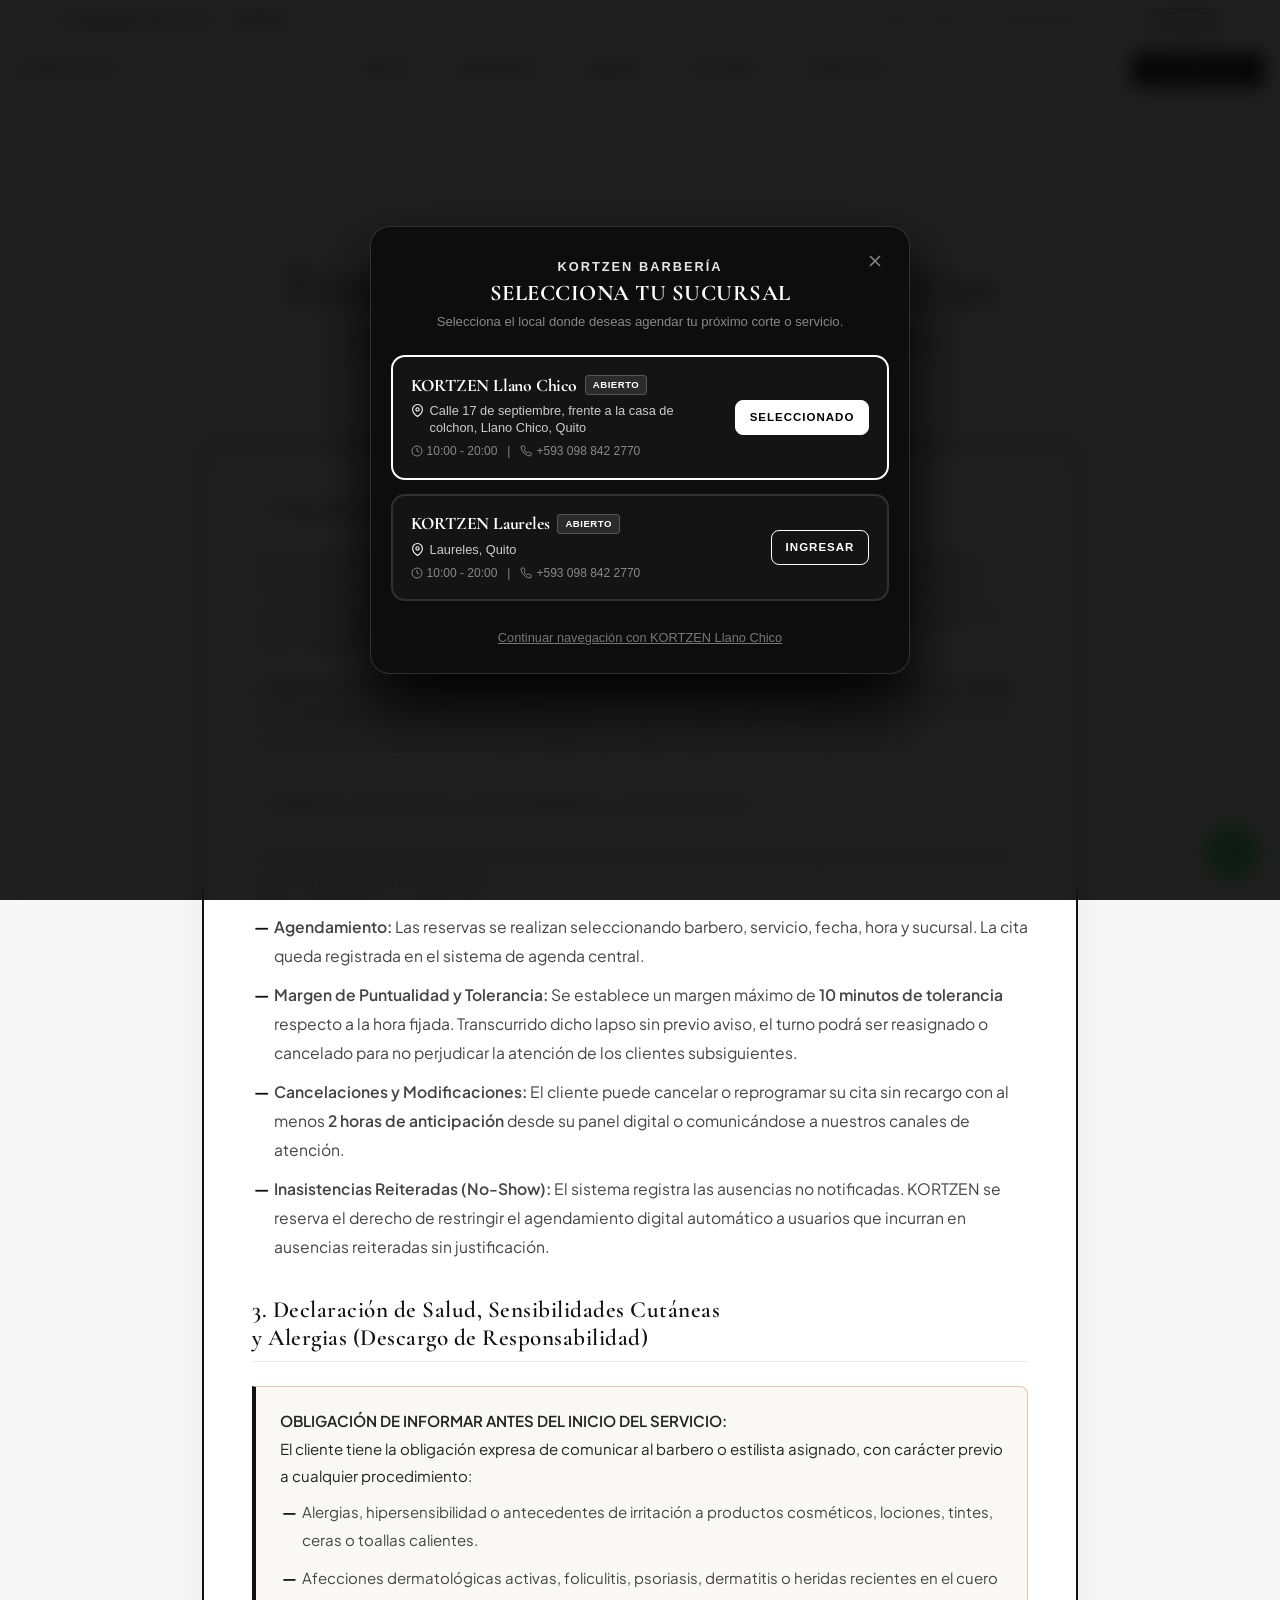
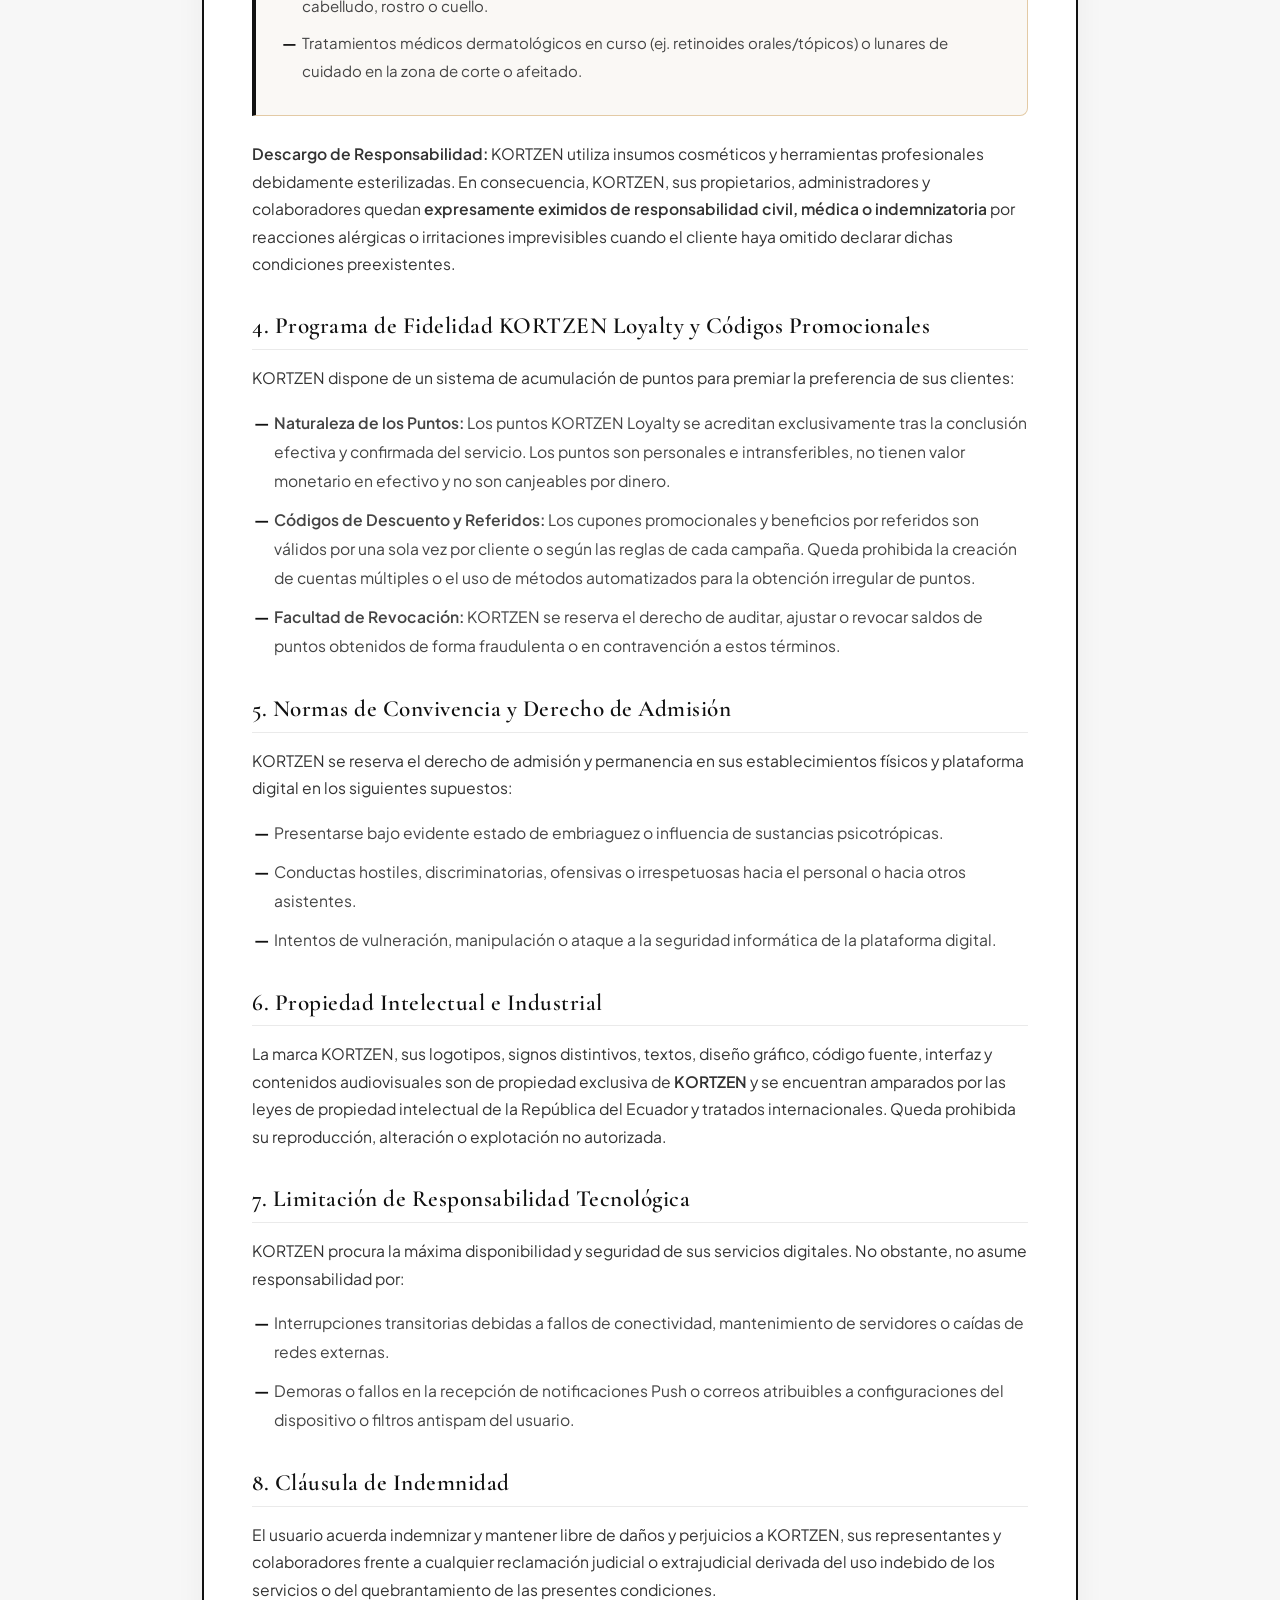
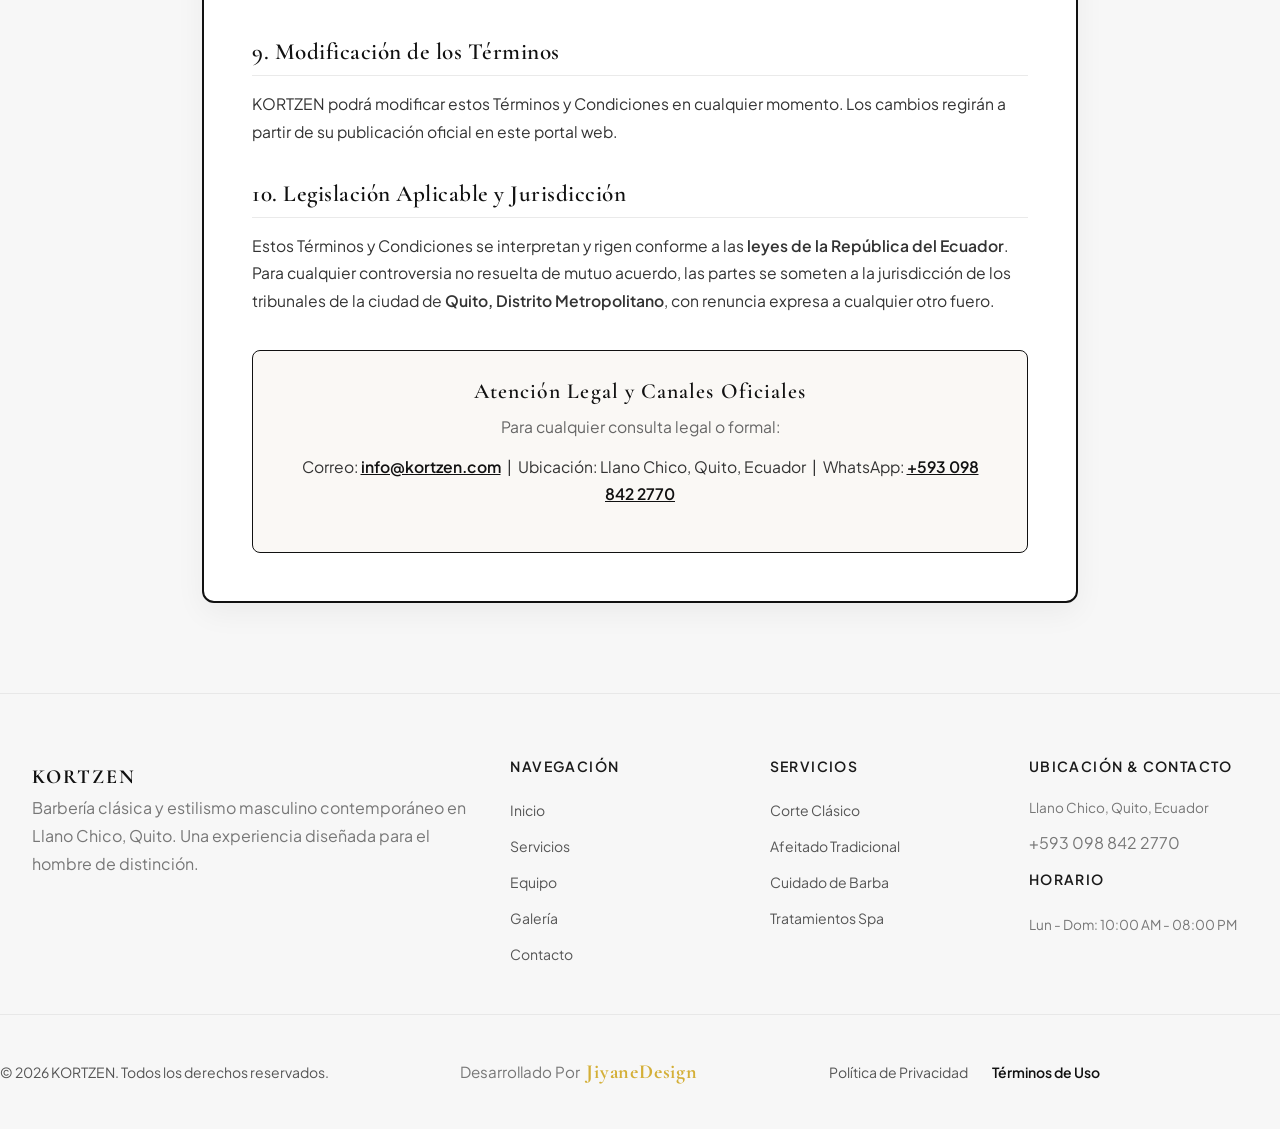
<file: terminos-de-uso.html>
<!DOCTYPE html>
<html lang="es">

<head>
    <meta charset="UTF-8">
    <meta name="viewport" content="width=device-width, initial-scale=1.0">
    <title>Términos y Condiciones de Uso | KORTZEN Barbería Quito</title>
    <link rel="canonical" href="https://kortzen.com/terminos-de-uso">

    <!-- Open Graph Meta Tags -->
    <meta property="og:type" content="website">
    <meta property="og:title" content="Términos y Condiciones de Uso | KORTZEN Barbería">
    <meta property="og:description" content="Términos de servicio, políticas de reserva, puntualidad y condiciones legales de KORTZEN Barbería.">
    <meta property="og:url" content="https://kortzen.com/terminos-de-uso">
    <meta property="og:image" content="https://kortzen.com/assets/images/hero-bg-dark.jpg">

    <!-- Favicon & Icons -->
    <link rel="icon" type="image/png" sizes="32x32" href="/assets/icons/favicon.png?v=10">
    <link rel="icon" type="image/png" sizes="16x16" href="/assets/icons/favicon.png?v=10">
    <link rel="shortcut icon" href="/assets/icons/favicon.png?v=10">
    <link rel="apple-touch-icon" sizes="180x180" href="/assets/icons/favicon.png?v=10">

    <!-- Stylesheets -->
    <link rel="stylesheet" href="/css/variables.css">
    <link rel="stylesheet" href="/css/reset.css">
    <link rel="stylesheet" href="/css/base.css">
    <link rel="stylesheet" href="/css/components.css?v=30">
    <link rel="stylesheet" href="/css/layout.css?v=35000">
    <link rel="stylesheet" href="/css/pages.css">
    <link rel="stylesheet" href="/css/whatsapp.css?v=22">

    <!-- PWA Manifest & Scripts -->
    <link rel="manifest" href="/manifest.json">
    <meta name="apple-mobile-web-app-capable" content="yes">
    <meta name="apple-mobile-web-app-status-bar-style" content="black-translucent">
    <meta name="apple-mobile-web-app-title" content="KORTZEN">
    <script src="/js/pwa.js" defer></script>

    <style>
        .page-header--legal {
            padding-top: 160px !important;
            padding-bottom: 45px !important;
            background-color: var(--color-charcoal, #F7F7F7) !important;
            text-align: center;
        }

        .legal-pill {
            display: inline-block;
            padding: 6px 22px;
            background: #FAF6EE;
            border: 1px solid #E3CAA5;
            border-radius: 50px;
            color: #C59B27;
            font-size: 0.78rem;
            font-weight: 600;
            text-transform: uppercase;
            letter-spacing: 2px;
            margin-bottom: 18px;
        }

        .page-header__title {
            font-family: var(--font-display, 'Cormorant Garamond', Georgia, serif);
            font-size: clamp(2.2rem, 4.5vw, 3.2rem);
            font-weight: 500;
            color: #111111;
            margin-bottom: 12px;
            line-height: 1.15;
        }

        .page-header__description {
            font-size: 1rem;
            color: #666666;
            max-width: 650px;
            margin: 0 auto;
            line-height: 1.6;
        }

        .legal-wrapper {
            background-color: var(--color-charcoal, #F7F7F7);
            padding: 20px 0 90px;
        }

        .legal-box {
            background: #FFFFFF;
            border: 2px solid #111111;
            border-radius: 12px;
            padding: 48px;
            box-shadow: 0 10px 30px rgba(0, 0, 0, 0.05);
            color: #222222;
            font-family: var(--font-body, 'Plus Jakarta Sans', sans-serif);
            line-height: 1.85;
            font-size: 0.98rem;
        }

        .legal-box h2 {
            font-family: var(--font-display, 'Cormorant Garamond', Georgia, serif);
            font-size: 1.45rem;
            color: #111111;
            margin-top: 36px;
            margin-bottom: 14px;
            padding-bottom: 8px;
            border-bottom: 1px solid #EAEAEA;
            letter-spacing: 0.5px;
        }

        .legal-box h2:first-of-type {
            margin-top: 0;
        }

        .legal-box p {
            margin-bottom: 16px;
            color: #333333;
        }

        .legal-box ul {
            list-style: none;
            padding-left: 0;
            margin-bottom: 20px;
        }

        .legal-box ul li {
            position: relative;
            padding-left: 22px;
            margin-bottom: 10px;
            color: #444444;
        }

        .legal-box ul li::before {
            content: "—";
            position: absolute;
            left: 2px;
            color: #111111;
            font-weight: bold;
        }

        .legal-notice {
            background: #FAF8F5;
            border-left: 4px solid #111111;
            border-right: 1px solid #E3CAA5;
            border-top: 1px solid #E3CAA5;
            border-bottom: 1px solid #E3CAA5;
            padding: 20px 24px;
            border-radius: 0 8px 8px 0;
            margin: 24px 0;
            font-size: 0.94rem;
            color: #222222;
        }

        .legal-contact-panel {
            background: #FAF8F5;
            border: 1.5px solid #111111;
            border-radius: 8px;
            padding: 28px;
            margin-top: 36px;
            text-align: center;
        }

        .legal-contact-panel h3 {
            font-family: var(--font-display, 'Cormorant Garamond', serif);
            font-size: 1.35rem;
            color: #111111;
            margin-bottom: 8px;
        }

        .legal-contact-panel a {
            color: #111111;
            font-weight: 600;
            text-decoration: underline;
        }

        @media (max-width: 768px) {
            .page-header--legal {
                padding-top: 130px !important;
                padding-bottom: 30px !important;
            }
            .legal-wrapper {
                padding: 10px 0 60px;
            }
            .legal-box {
                padding: 24px 18px;
                border-width: 1.5px;
            }
            .legal-box h2 {
                font-size: 1.25rem;
            }
        }
    </style>
</head>

<body>
    <!-- Header -->
    <header class="header" role="banner">
        <div class="container header__container">
            <a href="/" class="header__logo"><span class="header__logo-text">KORT<span>ZEN</span></span></a>
            <nav class="nav" role="navigation">
                <a href="/" class="nav__link">Inicio</a>
                <a href="/servicios.html" class="nav__link">Servicios</a>
                <a href="/nosotros.html" class="nav__link">Equipo</a>
                <a href="/galeria.html" class="nav__link">Galería</a>
                <a href="/contacto.html" class="nav__link">Contacto</a>
            </nav>
            <a href="/reservar.php" class="btn btn--primary header__cta">Reservar Cita</a>
            <button class="menu-toggle" aria-label="Abrir menú"><span class="menu-toggle__line"></span><span
                    class="menu-toggle__line"></span><span class="menu-toggle__line"></span></button>
        </div>
    </header>

    <!-- Mobile Nav -->
    <nav class="mobile-nav" id="mobile-nav">
        <div class="mobile-nav__links">
            <a href="/" class="mobile-nav__link">Inicio</a>
            <a href="/servicios.html" class="mobile-nav__link">Servicios</a>
            <a href="/nosotros.html" class="mobile-nav__link">Equipo</a>
            <a href="/galeria.html" class="mobile-nav__link">Galería</a>
            <a href="/contacto.html" class="mobile-nav__link">Contacto</a>
        </div>
        <div class="mobile-nav__footer">
            <a href="/reservar.php" class="btn btn--primary mobile-nav__cta">Reservar Cita</a>
        </div>
    </nav>

    <main>
        <!-- Page Header -->
        <section class="page-header page-header--legal">
            <div class="container">
                <h1 class="page-header__title">Términos y Condiciones de Uso</h1>
                <p class="page-header__description">
                    Condiciones contractuales, políticas de agendamiento y normas de servicio de KORTZEN Barbería.
                </p>
            </div>
        </section>

        <!-- Content Section -->
        <section class="legal-wrapper">
            <div class="container" style="max-width: 940px;">
                <div class="legal-box">
                    <h2>1. Disposiciones Generales y Aceptación</h2>
                    <p>
                        Bienvenido a KORTZEN Barbería (en adelante, "KORTZEN" o "la Empresa"). Los presentes Términos y Condiciones de Uso constituyen un acuerdo legal vinculante celebrado entre cualquier persona que acceda, navegue o agende servicios a través de la plataforma web (https://kortzen.com), la Aplicación Web Progresiva (PWA) o en nuestros salones físicos.
                    </p>
                    <p>
                        <strong>Al agendar una cita o utilizar esta plataforma, el usuario declara haber leído, comprendido y aceptado en su totalidad estos Términos y Condiciones</strong>, así como la Política de Privacidad. Si no está de acuerdo con alguna de las disposiciones aquí establecidas, deberá abstenerse de utilizar el servicio.
                    </p>

                    <h2>2. Políticas de Reserva, Puntualidad y Cancelaciones</h2>
                    <p>Con el fin de garantizar una atención de excelencia y el debido respeto a la agenda de nuestros clientes, rigen las siguientes condiciones:</p>
                    <ul>
                        <li><strong>Agendamiento:</strong> Las reservas se realizan seleccionando barbero, servicio, fecha, hora y sucursal. La cita queda registrada en el sistema de agenda central.</li>
                        <li><strong>Margen de Puntualidad y Tolerancia:</strong> Se establece un margen máximo de <strong>10 minutos de tolerancia</strong> respecto a la hora fijada. Transcurrido dicho lapso sin previo aviso, el turno podrá ser reasignado o cancelado para no perjudicar la atención de los clientes subsiguientes.</li>
                        <li><strong>Cancelaciones y Modificaciones:</strong> El cliente puede cancelar o reprogramar su cita sin recargo con al menos <strong>2 horas de anticipación</strong> desde su panel digital o comunicándose a nuestros canales de atención.</li>
                        <li><strong>Inasistencias Reiteradas (No-Show):</strong> El sistema registra las ausencias no notificadas. KORTZEN se reserva el derecho de restringir el agendamiento digital automático a usuarios que incurran en ausencias reiteradas sin justificación.</li>
                    </ul>

                    <h2>3. Declaración de Salud, Sensibilidades Cutáneas y Alergias (Descargo de Responsabilidad)</h2>
                    <div class="legal-notice">
                        <strong>OBLIGACIÓN DE INFORMAR ANTES DEL INICIO DEL SERVICIO:</strong><br>
                        El cliente tiene la obligación expresa de comunicar al barbero o estilista asignado, con carácter previo a cualquier procedimiento:
                        <ul style="margin-top: 8px; margin-bottom: 0;">
                            <li>Alergias, hipersensibilidad o antecedentes de irritación a productos cosméticos, lociones, tintes, ceras o toallas calientes.</li>
                            <li>Afecciones dermatológicas activas, foliculitis, psoriasis, dermatitis o heridas recientes en el cuero cabelludo, rostro o cuello.</li>
                            <li>Tratamientos médicos dermatológicos en curso (ej. retinoides orales/tópicos) o lunares de cuidado en la zona de corte o afeitado.</li>
                        </ul>
                    </div>
                    <p>
                        <strong>Descargo de Responsabilidad:</strong> KORTZEN utiliza insumos cosméticos y herramientas profesionales debidamente esterilizadas. En consecuencia, KORTZEN, sus propietarios, administradores y colaboradores quedan <strong>expresamente eximidos de responsabilidad civil, médica o indemnizatoria</strong> por reacciones alérgicas o irritaciones imprevisibles cuando el cliente haya omitido declarar dichas condiciones preexistentes.
                    </p>

                    <h2>4. Programa de Fidelidad KORTZEN Loyalty y Códigos Promocionales</h2>
                    <p>KORTZEN dispone de un sistema de acumulación de puntos para premiar la preferencia de sus clientes:</p>
                    <ul>
                        <li><strong>Naturaleza de los Puntos:</strong> Los puntos KORTZEN Loyalty se acreditan exclusivamente tras la conclusión efectiva y confirmada del servicio. Los puntos son personales e intransferibles, no tienen valor monetario en efectivo y no son canjeables por dinero.</li>
                        <li><strong>Códigos de Descuento y Referidos:</strong> Los cupones promocionales y beneficios por referidos son válidos por una sola vez por cliente o según las reglas de cada campaña. Queda prohibida la creación de cuentas múltiples o el uso de métodos automatizados para la obtención irregular de puntos.</li>
                        <li><strong>Facultad de Revocación:</strong> KORTZEN se reserva el derecho de auditar, ajustar o revocar saldos de puntos obtenidos de forma fraudulenta o en contravención a estos términos.</li>
                    </ul>

                    <h2>5. Normas de Convivencia y Derecho de Admisión</h2>
                    <p>
                        KORTZEN se reserva el derecho de admisión y permanencia en sus establecimientos físicos y plataforma digital en los siguientes supuestos:
                    </p>
                    <ul>
                        <li>Presentarse bajo evidente estado de embriaguez o influencia de sustancias psicotrópicas.</li>
                        <li>Conductas hostiles, discriminatorias, ofensivas o irrespetuosas hacia el personal o hacia otros asistentes.</li>
                        <li>Intentos de vulneración, manipulación o ataque a la seguridad informática de la plataforma digital.</li>
                    </ul>

                    <h2>6. Propiedad Intelectual e Industrial</h2>
                    <p>
                        La marca KORTZEN, sus logotipos, signos distintivos, textos, diseño gráfico, código fuente, interfaz y contenidos audiovisuales son de propiedad exclusiva de <strong>KORTZEN</strong> y se encuentran amparados por las leyes de propiedad intelectual de la República del Ecuador y tratados internacionales. Queda prohibida su reproducción, alteración o explotación no autorizada.
                    </p>

                    <h2>7. Limitación de Responsabilidad Tecnológica</h2>
                    <p>
                        KORTZEN procura la máxima disponibilidad y seguridad de sus servicios digitales. No obstante, no asume responsabilidad por:
                    </p>
                    <ul>
                        <li>Interrupciones transitorias debidas a fallos de conectividad, mantenimiento de servidores o caídas de redes externas.</li>
                        <li>Demoras o fallos en la recepción de notificaciones Push o correos atribuibles a configuraciones del dispositivo o filtros antispam del usuario.</li>
                    </ul>

                    <h2>8. Cláusula de Indemnidad</h2>
                    <p>
                        El usuario acuerda indemnizar y mantener libre de daños y perjuicios a KORTZEN, sus representantes y colaboradores frente a cualquier reclamación judicial o extrajudicial derivada del uso indebido de los servicios o del quebrantamiento de las presentes condiciones.
                    </p>

                    <h2>9. Modificación de los Términos</h2>
                    <p>
                        KORTZEN podrá modificar estos Términos y Condiciones en cualquier momento. Los cambios regirán a partir de su publicación oficial en este portal web.
                    </p>

                    <h2>10. Legislación Aplicable y Jurisdicción</h2>
                    <p>
                        Estos Términos y Condiciones se interpretan y rigen conforme a las <strong>leyes de la República del Ecuador</strong>. Para cualquier controversia no resuelta de mutuo acuerdo, las partes se someten a la jurisdicción de los tribunales de la ciudad de <strong>Quito, Distrito Metropolitano</strong>, con renuncia expresa a cualquier otro fuero.
                    </p>

                    <div class="legal-contact-panel">
                        <h3>Atención Legal y Canales Oficiales</h3>
                        <p style="color: #666666; margin-bottom: 12px;">Para cualquier consulta legal o formal:</p>
                        <p>
                            Correo: <a href="mailto:info@kortzen.com">info@kortzen.com</a> &nbsp;|&nbsp; 
                            Ubicación: Llano Chico, Quito, Ecuador &nbsp;|&nbsp; 
                            WhatsApp: <a href="https://wa.me/593988422770" target="_blank">+593 098 842 2770</a>
                        </p>
                    </div>
                </div>
            </div>
        </section>
    </main>

    <!-- Footer -->
    <footer class="footer">
        <div class="container">
            <div class="footer__grid">
                <div>
                    <a href="/" class="footer__logo"><span class="header__logo-text">KORT<span>ZEN</span></span></a>
                    <p class="footer__desc">
                        Barbería clásica y estilismo masculino contemporáneo en Llano Chico, Quito. Una experiencia diseñada para el hombre de distinción.
                    </p>
                </div>
                <div>
                    <h4 class="footer__title">Navegación</h4>
                    <ul class="footer__links">
                        <li><a href="/" class="footer__link">Inicio</a></li>
                        <li><a href="/servicios.html" class="footer__link">Servicios</a></li>
                        <li><a href="/nosotros.html" class="footer__link">Equipo</a></li>
                        <li><a href="/galeria.html" class="footer__link">Galería</a></li>
                        <li><a href="/contacto.html" class="footer__link">Contacto</a></li>
                    </ul>
                </div>
                <div>
                    <h4 class="footer__title">Servicios</h4>
                    <ul class="footer__links">
                        <li><a href="/servicios.html" class="footer__link">Corte Clásico</a></li>
                        <li><a href="/servicios.html" class="footer__link">Afeitado Tradicional</a></li>
                        <li><a href="/servicios.html" class="footer__link">Cuidado de Barba</a></li>
                        <li><a href="/servicios.html" class="footer__link">Tratamientos Spa</a></li>
                    </ul>
                </div>
                <div>
                    <h4 class="footer__title">Ubicación & Contacto</h4>
                    <ul class="footer__links" style="margin-bottom: 1rem;">
                        <li style="color: var(--color-gray-light); font-size: 0.85rem;">Llano Chico, Quito, Ecuador</li>
                        <li><a href="tel:+593988422770" style="color: var(--color-gray-light); text-decoration: none;">+593 098 842 2770</a></li>
                    </ul>
                    <h4 class="footer__title">Horario</h4>
                    <span style="color: var(--color-gray-light); font-size: 0.85rem;">Lun - Dom: 10:00 AM - 08:00 PM</span>
                </div>
            </div>
        </div>

        <div class="footer__bottom">
            <p class="footer__copyright">
                <a href="login.php" style="color: inherit; text-decoration: none; cursor: default;">©</a> 2026 KORTZEN. Todos los derechos reservados.
            </p>
            <div class="footer__dev">
                <span class="footer__dev-label">Desarrollado Por</span>
                <a href="https://jiyanedesign.com" target="_blank" class="footer__dev-link">JiyaneDesign</a>
            </div>
            <div class="footer__legal">
                <a href="/politica-de-privacidad.html" class="footer__legal-link">Política de Privacidad</a>
                <a href="/terminos-de-uso.html" class="footer__legal-link" style="color: #111111; font-weight: 600;">Términos de Uso</a>
            </div>
        </div>
    </footer>

    <!-- WhatsApp Flotante -->
    <a href="https://wa.me/593988422770" class="floating-whatsapp-btn" target="_blank" title="Contáctanos por WhatsApp" aria-label="WhatsApp">
        <svg xmlns="http://www.w3.org/2000/svg" width="24" height="24" viewBox="0 0 24 24" fill="currentColor">
            <path d="M12.031 6.172c-3.181 0-5.767 2.586-5.768 5.766-.001 1.298.38 2.27 1.019 3.287l-.582 2.128 2.182-.573c.978.58 1.911.928 3.145.929 3.178 0 5.767-2.587 5.768-5.766.001-3.187-2.575-5.771-5.764-5.771zm3.392 8.244c-.144.405-.837.774-1.17.824-.312.045-.634.075-1.847-.426-1.547-.64-2.527-2.222-2.604-2.325-.077-.103-.623-.829-.623-1.581 0-.752.393-1.122.533-1.272.14-.15.305-.188.407-.188.102 0 .204.002.294.006.096.004.225-.036.35.267.13.313.442 1.079.48 1.157.039.078.065.17.013.273-.051.103-.077.167-.154.256-.077.09-.161.2-.23.269-.077.077-.157.161-.067.316.09.154.401.662.861 1.072.593.528 1.093.692 1.248.769.155.077.246.064.337-.039.091-.103.391-.455.495-.61.104-.155.207-.129.349-.077.142.052.898.423 1.053.5.155.078.258.117.297.181.039.065.039.378-.105.783z"/>
            <path d="M12 2C6.477 2 2 6.477 2 12c0 1.89.525 3.66 1.438 5.168L2 22l4.98-1.397C8.42 21.498 10.15 22 12 22c5.523 0 10-4.477 10-10S17.523 2 12 2zm0 18.25c-1.63 0-3.15-.48-4.43-1.3l-.32-.2-3.28.92.93-3.2-.21-.34C3.82 14.8 3.75 13.43 3.75 12c0-4.55 3.7-8.25 8.25-8.25s8.25 3.7 8.25 8.25-3.7 8.25-8.25 8.25z"/>
        </svg>
    </a>
    <script src="/js/client-auth.js?v=99000"></script>
    <script src="/js/branch-selector.js?v=99000"></script>
    <script type="module" src="/js/main.js?v=99000"></script>
</body>
</html>
</file>
<file: css/variables.css>
/* =====================================================
   KORTZEN - Design System Variables
   Premium Barbershop - Luxury Minimalism
   ===================================================== */

:root {
  /* =================== COLOR PALETTE =================== */

  /* Primary - Light Foundations */
  --color-black-matte: #FFFFFF;        /* Fondos principales blancos */
  --color-charcoal: #F7F7F7;           /* Gris muy claro / Fondos secundarios */
  --color-charcoal-light: #E8E8E8;     /* Gris claro / Bordes finos */

  /* Accent - Pure Monochrome */
  --color-gold: #111111;               /* Negro puro para acentos */
  --color-gold-light: #333333;         /* Gris oscuro */
  --color-gold-dark: #555555;          /* Gris secundario */
  --color-bronze: #E0E0E0;             /* Gris muy claro */

  /* Text Colors */
  --color-white-off: #1A1A1A;          /* Negro suavizado para texto principal */
  --color-white-pure: #000000;         /* Negro puro */
  --color-gray-light: #777777;         /* Gris secundario para descripciones */
  --color-gray: #555555;               /* Gris medio */
  --color-gray-dark: #333333;          /* Gris medio oscuro */

  /* Semantic Colors - Minimal & Legible */
  --color-success: #F5F5F5;
  --color-error: #FFFFFF;
  --color-warning: #D4D4D4;

  /* =================== TYPOGRAPHY =================== */

  /* Font Families */
  --font-display: 'Cormorant Garamond', Georgia, 'Times New Roman', serif;
  --font-body: 'Plus Jakarta Sans', 'Segoe UI', Roboto, 'Helvetica Neue', sans-serif;

  /* Font Sizes - Mobile First */
  --text-xs: 0.75rem;
  /* 12px */
  --text-sm: 0.875rem;
  /* 14px */
  --text-base: 1rem;
  /* 16px */
  --text-lg: 1.125rem;
  /* 18px */
  --text-xl: 1.25rem;
  /* 20px */
  --text-2xl: 1.5rem;
  /* 24px */
  --text-3xl: 2rem;
  /* 32px */
  --text-4xl: 2.5rem;
  /* 40px */
  --text-5xl: 3rem;
  /* 48px */
  --text-6xl: 4rem;
  /* 64px */

  /* Font Weights */
  --font-light: 300;
  --font-regular: 400;
  --font-medium: 500;
  --font-semibold: 600;
  --font-bold: 700;

  /* Line Heights */
  --leading-tight: 1.2;
  --leading-normal: 1.5;
  --leading-relaxed: 1.75;

  /* Letter Spacing */
  --tracking-tight: -0.025em;
  --tracking-normal: 0;
  --tracking-wide: 0.05em;
  --tracking-wider: 0.1em;
  --tracking-widest: 0.2em;

  /* =================== SPACING =================== */

  --space-0: 0;
  --space-1: 0.25rem;
  /* 4px */
  --space-2: 0.5rem;
  /* 8px */
  --space-3: 0.75rem;
  /* 12px */
  --space-4: 1rem;
  /* 16px */
  --space-5: 1.25rem;
  /* 20px */
  --space-6: 1.5rem;
  /* 24px */
  --space-8: 2rem;
  /* 32px */
  --space-10: 2.5rem;
  /* 40px */
  --space-12: 3rem;
  /* 48px */
  --space-16: 4rem;
  /* 64px */
  --space-20: 5rem;
  /* 80px */
  --space-24: 6rem;
  /* 96px */
  --space-32: 8rem;
  /* 128px */

  /* =================== LAYOUT =================== */

  /* Container */
  --container-sm: 640px;
  --container-md: 768px;
  --container-lg: 1024px;
  --container-xl: 1280px;
  --container-2xl: 1440px;

  /* Breakpoints (for reference) */
  --bp-sm: 480px;
  --bp-md: 768px;
  --bp-lg: 1024px;
  --bp-xl: 1280px;
  --bp-2xl: 1440px;

  /* =================== BORDERS =================== */

  --border-width: 1px;
  --border-width-2: 2px;
  --border-radius-sm: 2px;
  --border-radius: 4px;
  --border-radius-md: 6px;
  --border-radius-lg: 8px;
  --border-radius-full: 9999px;

  /* =================== SHADOWS =================== */

  --shadow-sm: 0 1px 3px rgba(0, 0, 0, 0.08);
  --shadow: 0 2px 8px rgba(0, 0, 0, 0.10);
  --shadow-md: 0 4px 16px rgba(0, 0, 0, 0.12);
  --shadow-lg: 0 8px 24px rgba(0, 0, 0, 0.14);
  --shadow-xl: 0 16px 48px rgba(0, 0, 0, 0.18);
  --shadow-gold: 0 0 20px rgba(0, 0, 0, 0.08);

  /* =================== TRANSITIONS =================== */

  --ease-default: cubic-bezier(0.4, 0, 0.2, 1);
  --ease-in: cubic-bezier(0.4, 0, 1, 1);
  --ease-out: cubic-bezier(0, 0, 0.2, 1);
  --ease-in-out: cubic-bezier(0.4, 0, 0.2, 1);
  --ease-bounce: cubic-bezier(0.68, -0.55, 0.265, 1.55);

  --duration-fast: 150ms;
  --duration-base: 300ms;
  --duration-slow: 500ms;
  --duration-slower: 700ms;

  --transition-fast: var(--duration-fast) var(--ease-in-out);
  --transition-base: var(--duration-base) var(--ease-in-out);
  --transition-slow: var(--duration-slow) var(--ease-in-out);

  /* =================== Z-INDEX =================== */

  --z-below: -1;
  --z-base: 0;
  --z-above: 10;
  --z-sticky: 100;
  --z-fixed: 200;
  --z-overlay: 300;
  --z-modal: 400;
  --z-tooltip: 500;
}
</file>
<file: css/base.css>
/* =====================================================
   KORTZEN - Base Styles
   Core typography and utility classes
   ===================================================== */

/* Google Fonts Import */
@import url('https://fonts.googleapis.com/css2?family=Cormorant+Garamond:ital,wght@0,300;0,400;0,500;0,600;0,700;1,400&family=Plus+Jakarta+Sans:wght@300;400;500;600;700&display=swap');

/* =================== BASE STYLES =================== */

html {
    scroll-behavior: smooth;
    touch-action: manipulation;
}

body {
    font-family: var(--font-body);
    font-size: var(--text-base);
    font-weight: var(--font-regular);
    color: var(--color-white-off);
    background-color: var(--color-black-matte);
    overflow-x: hidden;
    padding-bottom: env(safe-area-inset-bottom);
}

/* =================== TYPOGRAPHY =================== */

h1,
h2,
h3 {
    font-family: var(--font-display);
    font-weight: var(--font-semibold);
    color: var(--color-white-off);
    letter-spacing: var(--tracking-wide);
}

h1 {
    font-size: var(--text-4xl);
    line-height: var(--leading-tight);
}

h2 {
    font-size: var(--text-3xl);
}

h3 {
    font-size: var(--text-2xl);
}

h4,
h5,
h6 {
    font-family: var(--font-body);
    font-weight: var(--font-semibold);
}

h4 {
    font-size: var(--text-xl);
}

h5 {
    font-size: var(--text-lg);
}

h6 {
    font-size: var(--text-base);
}

p {
    color: var(--color-gray-light);
    line-height: var(--leading-relaxed);
}

a {
    color: var(--color-white-off);
    transition: color var(--transition-fast);
}

a:hover {
    color: var(--color-gold);
}

strong {
    font-weight: var(--font-semibold);
}

em {
    font-style: italic;
}

small {
    font-size: var(--text-sm);
}

/* =================== LAYOUT UTILITIES =================== */

.container {
    width: 100%;
    max-width: var(--container-xl);
    margin-inline: auto;
    padding-inline: var(--space-4);
}

@media (min-width: 768px) {
    .container {
        padding-inline: var(--space-6);
    }
}

@media (min-width: 1024px) {
    .container {
        padding-inline: var(--space-8);
    }
}

.section {
    padding-block: var(--space-16);
}

@media (min-width: 768px) {
    .section {
        padding-block: var(--space-20);
    }
}

@media (min-width: 1024px) {
    .section {
        padding-block: var(--space-24);
    }
}

/* =================== FLEX UTILITIES =================== */

.flex {
    display: flex;
}

.flex-col {
    flex-direction: column;
}

.items-center {
    align-items: center;
}

.justify-center {
    justify-content: center;
}

.justify-between {
    justify-content: space-between;
}

.gap-1 {
    gap: var(--space-1);
}

.gap-2 {
    gap: var(--space-2);
}

.gap-3 {
    gap: var(--space-3);
}

.gap-4 {
    gap: var(--space-4);
}

.gap-6 {
    gap: var(--space-6);
}

.gap-8 {
    gap: var(--space-8);
}

/* =================== GRID UTILITIES =================== */

.grid {
    display: grid;
}

.grid-cols-1 {
    grid-template-columns: repeat(1, 1fr);
}

.grid-cols-2 {
    grid-template-columns: repeat(2, 1fr);
}

.grid-cols-3 {
    grid-template-columns: repeat(3, 1fr);
}

.grid-cols-4 {
    grid-template-columns: repeat(4, 1fr);
}

/* =================== TEXT UTILITIES =================== */

.text-center {
    text-align: center;
}

.text-left {
    text-align: left;
}

.text-right {
    text-align: right;
}

.text-gold {
    color: var(--color-gold);
}

.text-gray {
    color: var(--color-gray);
}

.text-white {
    color: var(--color-white-off);
}

.text-uppercase {
    text-transform: uppercase;
    letter-spacing: var(--tracking-widest);
}

/* =================== SPACING UTILITIES =================== */

.mt-4 {
    margin-top: var(--space-4);
}

.mt-6 {
    margin-top: var(--space-6);
}

.mt-8 {
    margin-top: var(--space-8);
}

.mb-4 {
    margin-bottom: var(--space-4);
}

.mb-6 {
    margin-bottom: var(--space-6);
}

.mb-8 {
    margin-bottom: var(--space-8);
}

/* =================== VISIBILITY UTILITIES =================== */

.sr-only {
    position: absolute;
    width: 1px;
    height: 1px;
    padding: 0;
    margin: -1px;
    overflow: hidden;
    clip: rect(0, 0, 0, 0);
    white-space: nowrap;
    border-width: 0;
}

/* =================== ANIMATIONS =================== */

@keyframes fadeIn {
    from {
        opacity: 0;
    }

    to {
        opacity: 1;
    }
}

@keyframes fadeInUp {
    from {
        opacity: 0;
        transform: translateY(30px);
    }

    to {
        opacity: 1;
        transform: translateY(0);
    }
}

@keyframes fadeInDown {
    from {
        opacity: 0;
        transform: translateY(-30px);
    }

    to {
        opacity: 1;
        transform: translateY(0);
    }
}

@keyframes slideInLeft {
    from {
        opacity: 0;
        transform: translateX(-50px);
    }

    to {
        opacity: 1;
        transform: translateX(0);
    }
}

@keyframes slideInRight {
    from {
        opacity: 0;
        transform: translateX(50px);
    }

    to {
        opacity: 1;
        transform: translateX(0);
    }
}

@keyframes scaleIn {
    from {
        opacity: 0;
        transform: scale(0.9);
    }

    to {
        opacity: 1;
        transform: scale(1);
    }
}

@keyframes shimmer {
    0% {
        background-position: -200% 0;
    }

    100% {
        background-position: 200% 0;
    }
}

.animate-fade-in {
    animation: fadeIn var(--duration-slow) var(--ease-out) forwards;
}

.animate-fade-in-up {
    animation: fadeInUp var(--duration-slow) var(--ease-out) forwards;
}

.animate-fade-in-down {
    animation: fadeInDown var(--duration-slow) var(--ease-out) forwards;
}

/* Stagger animation delays */
.delay-100 {
    animation-delay: 100ms;
}

.delay-200 {
    animation-delay: 200ms;
}

.delay-300 {
    animation-delay: 300ms;
}

.delay-400 {
    animation-delay: 400ms;
}

.delay-500 {
    animation-delay: 500ms;
}

/* =================== SELECTION =================== */

::selection {
    background-color: var(--color-gold);
    color: var(--color-black-matte);
}

/* =================== SCROLLBAR =================== */

::-webkit-scrollbar {
    width: 8px;
}

::-webkit-scrollbar-track {
    background: var(--color-charcoal);
}

::-webkit-scrollbar-thumb {
    background: var(--color-gray-dark);
    border-radius: var(--border-radius);
}

::-webkit-scrollbar-thumb:hover {
    background: var(--color-gold);
}

/* =================== RESPONSIVE TYPOGRAPHY =================== */

@media (min-width: 768px) {
    h1 {
        font-size: var(--text-5xl);
    }

    h2 {
        font-size: var(--text-4xl);
    }

    h3 {
        font-size: var(--text-3xl);
    }
}

@media (min-width: 1024px) {
    h1 {
        font-size: var(--text-6xl);
    }
}

/* PWA Client Bottom Navigation Styles */
.pwa-bottom-nav {
    display: none !important;
}

@media (display-mode: standalone) and (max-width: 768px) {
    /* Hide top header elements that feel too browser-like */
    .dashboard-header .logout-btn {
        display: none !important;
    }
    
    /* Ensure pages have padding-bottom so content is not blocked */
    body, .dashboard-main, .main-container, .container {
        padding-bottom: 85px !important;
    }
    
    .pwa-bottom-nav {
        display: flex !important;
        position: fixed;
        bottom: 0;
        left: 0;
        right: 0;
        background: rgba(255, 255, 255, 0.98);
        backdrop-filter: blur(14px);
        -webkit-backdrop-filter: blur(14px);
        border-top: 1px solid #E5E7EB;
        justify-content: space-around;
        align-items: center;
        z-index: 99999;
        padding: 6px 4px calc(env(safe-area-inset-bottom, 8px) + 2px) 4px;
        box-shadow: 0 -4px 20px rgba(0,0,0,0.04);
        box-sizing: border-box;
    }
    
    .pwa-bottom-nav__item {
        display: flex;
        flex-direction: column;
        align-items: center;
        justify-content: center;
        color: #64748B;
        text-decoration: none;
        font-size: 0.68rem;
        font-family: inherit;
        font-weight: 600;
        gap: 3px;
        flex: 1;
        padding: 4px 0;
        background: none;
        border: none;
        cursor: pointer;
        transition: color 0.15s ease;
    }
    
    .pwa-bottom-nav__item.active {
        color: #111111;
        font-weight: 800;
    }
    
    .pwa-bottom-nav__item svg {
        width: 20px;
        height: 20px;
        stroke: currentColor;
        stroke-width: 2;
        fill: none;
    }
}
</file>
<file: css/components.css>
/* =====================================================
   KORTZEN - Components
   Reusable UI components following BEM methodology
   ===================================================== */

/* =================== BUTTONS =================== */

.btn {
    display: inline-flex;
    align-items: center;
    justify-content: center;
    gap: var(--space-2);
    padding: var(--space-3) var(--space-6);
    font-family: var(--font-body);
    font-size: var(--text-sm);
    font-weight: var(--font-medium);
    text-transform: uppercase;
    letter-spacing: var(--tracking-wider);
    border: var(--border-width-2) solid transparent;
    border-radius: var(--border-radius-sm);
    cursor: pointer;
    transition: all var(--transition-base);
    white-space: nowrap;
}

.btn:disabled {
    opacity: 0.5;
    cursor: not-allowed;
}

/* Primary Button - Gold filled */
.btn--primary {
    background-color: var(--color-gold);
    color: var(--color-black-matte);
    border-color: var(--color-gold);
}

.btn--primary:hover:not(:disabled) {
    background-color: var(--color-gold-light);
    border-color: var(--color-gold-light);
    box-shadow: var(--shadow-gold);
}

.btn--primary:active:not(:disabled) {
    background-color: var(--color-gold-dark);
    border-color: var(--color-gold-dark);
}

/* Secondary Button - Outlined */
.btn--secondary {
    background-color: #111111;
    color: #FFFFFF;
    border: 1px solid #111111;
}

.btn--secondary:hover:not(:disabled) {
    background-color: #333333;
    color: #FFFFFF;
    border-color: #333333;
}

/* Ghost Button - Gold outlined */
.btn--ghost {
    background-color: transparent;
    color: var(--color-gold);
    border-color: var(--color-gold);
}

.btn--ghost:hover:not(:disabled) {
    background-color: var(--color-gold);
    color: var(--color-black-matte);
}

/* Button Sizes */
.btn--sm {
    padding: var(--space-2) var(--space-4);
    font-size: var(--text-xs);
}

.btn--lg {
    padding: var(--space-4) var(--space-8);
    font-size: var(--text-base);
}

/* =================== CARDS =================== */

.card {
    background-color: var(--color-charcoal);
    border: var(--border-width) solid var(--color-charcoal-light);
    border-radius: var(--border-radius-md);
    overflow: hidden;
    transition: all var(--transition-base);
}

.card:hover {
    border-color: var(--color-gold);
    transform: translateY(-8px) scale(1.01);
    box-shadow: 0 20px 40px rgba(0, 0, 0, 0.4), 0 0 15px rgba(224, 224, 224, 0.1);
}

.card__image {
    width: 100%;
    height: 200px;
    object-fit: cover;
}

.card__content {
    padding: var(--space-6);
}

.card__title {
    font-family: var(--font-display);
    font-size: var(--text-xl);
    color: var(--color-white-off);
    margin-bottom: var(--space-2);
}

.card__description {
    font-size: var(--text-sm);
    color: var(--color-gray);
    margin-bottom: var(--space-4);
}

.card__meta {
    display: flex;
    align-items: center;
    gap: var(--space-4);
    font-size: var(--text-sm);
    color: var(--color-gray);
}

.card__price {
    font-family: var(--font-display);
    font-size: var(--text-2xl);
    color: var(--color-gold);
    font-weight: var(--font-semibold);
}

/* =================== FORM ELEMENTS =================== */

.form-group {
    margin-bottom: var(--space-6);
}

.form-label {
    display: block;
    font-size: var(--text-sm);
    font-weight: var(--font-medium);
    color: var(--color-gray-light);
    text-transform: uppercase;
    letter-spacing: var(--tracking-wider);
    margin-bottom: var(--space-2);
}

.form-input {
    width: 100%;
    padding: var(--space-4);
    font-size: var(--text-base);
    color: var(--color-white-off);
    background-color: var(--color-charcoal);
    border: var(--border-width) solid var(--color-charcoal-light);
    border-radius: var(--border-radius);
    transition: all var(--transition-fast);
}

.form-input:hover {
    border-color: var(--color-gray);
}

.form-input:focus {
    border-color: var(--color-gold);
    outline: none;
    box-shadow: 0 0 0 3px rgba(224, 224, 224, 0.1);
}

.form-input::placeholder {
    color: var(--color-gray-dark);
}

.form-input--error {
    border-color: var(--color-error);
}

.form-error {
    font-size: var(--text-sm);
    color: var(--color-error);
    margin-top: var(--space-2);
}

.form-textarea {
    min-height: 150px;
    resize: vertical;
}

/* =================== BADGES =================== */

.badge {
    display: inline-flex;
    align-items: center;
    padding: var(--space-1) var(--space-3);
    font-size: var(--text-xs);
    font-weight: var(--font-medium);
    text-transform: uppercase;
    letter-spacing: var(--tracking-wide);
    border-radius: var(--border-radius-full);
}

.badge--gold {
    background-color: rgba(224, 224, 224, 0.2);
    color: var(--color-gold);
}

.badge--success {
    background-color: rgba(74, 124, 89, 0.2);
    color: var(--color-success);
}

.badge--error {
    background-color: rgba(139, 58, 58, 0.2);
    color: var(--color-error);
}

/* =================== DIVIDERS =================== */

.divider {
    width: 60px;
    height: 2px;
    background-color: var(--color-gold);
    margin: var(--space-4) 0;
}

.divider--center {
    margin-inline: auto;
}

.divider--wide {
    width: 100px;
}

/* =================== ICONS =================== */

.icon {
    width: 24px;
    height: 24px;
    fill: currentColor;
}

.icon--sm {
    width: 16px;
    height: 16px;
}

.icon--lg {
    width: 32px;
    height: 32px;
}

.icon--xl {
    width: 48px;
    height: 48px;
}

.icon--gold {
    color: var(--color-gold);
}

/* =================== SECTION HEADER =================== */

.section-header {
    text-align: center;
    margin-bottom: var(--space-12);
}

.section-header__subtitle {
    display: block;
    font-size: var(--text-sm);
    font-weight: var(--font-medium);
    text-transform: uppercase;
    letter-spacing: var(--tracking-widest);
    color: var(--color-gold);
    margin-bottom: var(--space-3);
}

.section-header__title {
    margin-bottom: var(--space-4);
}

.section-header__description {
    max-width: 600px;
    margin-inline: auto;
}

/* =================== QUOTES =================== */

.quote {
    position: relative;
    padding: var(--space-8);
    background-color: var(--color-charcoal);
    border-left: 3px solid var(--color-gold);
}

.quote__text {
    font-family: var(--font-display);
    font-size: var(--text-xl);
    font-style: italic;
    color: var(--color-white-off);
    line-height: var(--leading-relaxed);
    margin-bottom: var(--space-4);
}

.quote__author {
    font-size: var(--text-sm);
    color: var(--color-gold);
    font-weight: var(--font-medium);
}

/* =================== OVERLAY =================== */

.overlay {
    position: fixed;
    inset: 0;
    background-color: rgba(255, 255, 255, 0.9);
    z-index: var(--z-overlay);
    opacity: 0;
    visibility: hidden;
    transition: all var(--transition-base);
}

.overlay--active {
    opacity: 1;
    visibility: visible;
}

/* =================== LOADER =================== */

.loader {
    width: 40px;
    height: 40px;
    border: 3px solid var(--color-charcoal-light);
    border-top-color: var(--color-gold);
    border-radius: 50%;
    animation: spin 1s linear infinite;
}

@keyframes spin {
    to {
        transform: rotate(360deg);
    }
}

/* =================== RECAPTCHA BADGE POSITIONING =================== */
.grecaptcha-badge {
    left: 20px !important;
    right: auto !important;
    bottom: 20px !important;
    z-index: 9999 !important;
    box-shadow: 0 4px 12px rgba(0, 0, 0, 0.15) !important;
    border-radius: 8px 8px 8px 0 !important;
}

@media (max-width: 768px) {
    .grecaptcha-badge {
        left: 10px !important;
        bottom: 80px !important; /* Arriba de la barra de navegación móvil */
    }
}
</file>
<file: css/layout.css>
/* =====================================================
   KORTZEN - Layout Components
   Header, Footer, Navigation, Grid Systems
   ===================================================== */

/* =================== HEADER =================== */

/* =================== BRANCH INFO BAR RESPONSIVE MOBILE FIX =================== */
.branch-info-bar {
    position: fixed !important;
    top: 0 !important;
    left: 0 !important;
    right: 0 !important;
    z-index: 10001 !important;
    background: #FFFFFF !important;
    color: #111111 !important;
    border-bottom: 1px solid rgba(0, 0, 0, 0.08) !important;
    height: 42px !important;
    min-height: 42px !important;
    max-height: 42px !important;
    display: flex !important;
    align-items: center !important;
    overflow: hidden !important;
}

.branch-info-bar__content {
    white-space: nowrap !important;
}

@media (max-width: 768px) {
    .branch-info-bar__content {
        padding: 0 0.75rem !important;
        font-size: 0.75rem !important;
    }

    .branch-info-bar__item--hours,
    .branch-info-bar__item--phone {
        display: none !important; /* Hide hours and phone on narrow mobile screens to avoid wrapping */
    }

    .branch-info-bar__details {
        gap: 0.5rem !important;
    }

    .branch-info-bar__name {
        max-width: 130px !important;
        overflow: hidden !important;
        text-overflow: ellipsis !important;
        white-space: nowrap !important;
    }

    .branch-info-bar__btn {
        padding: 2px 5px !important;
        font-size: 0.6rem !important;
        margin-left: 8px !important;
    }
}

/* Purga estricta en CSS para evitar barras o elementos de perfil secundarios duplicados */
.branch-info-bar ~ .branch-info-bar,
.branch-info-bar__details .single-user-profile-link ~ .single-user-profile-link,
.branch-info-bar__details a[href*="cliente-dashboard"] ~ a[href*="cliente-dashboard"],
.branch-info-bar__details a[href*="cliente-login"] ~ a[href*="cliente-login"],
.branch-info-bar__details #header-user-profile-badge ~ #header-user-profile-badge {
    display: none !important;
}

/* =================== HEADER & MOBILE NAV UNIVERSAL FIX =================== */

.header {
    position: fixed !important;
    top: 42px !important;
    left: 0 !important;
    right: 0 !important;
    height: 56px !important;
    z-index: 10000 !important;
    display: flex !important;
    align-items: center !important;
    padding: 0 !important;
    background: #FFFFFF !important;
    border-bottom: 1px solid rgba(0, 0, 0, 0.08) !important;
    box-shadow: 0 2px 10px rgba(0, 0, 0, 0.02) !important;
    transition: all var(--transition-base);
}

body.page-home .header:not(.header--scrolled):not(.header--menu-open):not(.menu-open) {
    background: transparent !important;
    border-bottom: none !important;
    box-shadow: none !important;
}

body:not(.page-home) main {
    padding-top: 98px !important; /* 42px (Top Bar) + 56px (Header) */
}

.header--scrolled {
    top: 42px !important;
    background: rgba(255, 255, 255, 0.98) !important;
    backdrop-filter: blur(10px);
    box-shadow: 0 2px 10px rgba(0, 0, 0, 0.08) !important;
}

.header__container {
    height: 100% !important;
    width: 100% !important;
    display: flex !important;
    align-items: center !important;
    justify-content: space-between !important;
    padding-inline: var(--space-4);
}

.header__logo {
    display: flex !important;
    align-items: center !important;
    gap: var(--space-3);
    z-index: 10006 !important;
    height: 100% !important;
    margin: 0 !important;
    padding: 0 !important;
}

.header__logo-text {
    font-family: var(--font-display);
    font-size: 1.25rem !important;
    font-weight: var(--font-bold);
    color: #111111 !important;
    letter-spacing: 2px !important;
    line-height: 1 !important;
    margin: 0 !important;
    padding: 0 !important;
    display: inline-flex !important;
    align-items: center !important;
    white-space: nowrap !important;
    flex-wrap: nowrap !important;
}

.header__logo-text span {
    color: var(--color-gold, #C0A062) !important;
    white-space: nowrap !important;
    display: inline !important;
}

/* Home Page Header text color when hero is dark */
body.page-home .header:not(.header--scrolled):not(.header--menu-open):not(.menu-open) .header__logo-text,
body.page-home .header:not(.header--scrolled):not(.header--menu-open):not(.menu-open) .nav__link {
    color: #FFFFFF !important;
}

/* Universal Mobile Menu Toggle Button */
.menu-toggle {
    display: flex !important;
    flex-direction: column !important;
    justify-content: center !important;
    align-items: center !important;
    gap: 5px !important;
    width: 36px !important;
    height: 36px !important;
    z-index: 100010 !important;
    cursor: pointer !important;
    position: relative !important;
    background: transparent !important;
    border: none !important;
}

@media (min-width: 1024px) {
    .menu-toggle {
        display: none !important;
    }
}

.menu-toggle__line {
    width: 22px !important;
    height: 2px !important;
    background-color: #111111 !important;
    transition: all 0.25s ease !important;
    transform-origin: center !important;
    display: block !important;
}

/* When hero is dark on page-home non-scrolled AND menu is closed */
body.page-home .header:not(.header--scrolled):not(.header--menu-open):not(.menu-open) .menu-toggle:not(.menu-toggle--active) .menu-toggle__line {
    background-color: #FFFFFF !important;
}

/* Active Menu Toggle (X Icon) */
.menu-toggle--active {
    z-index: 100010 !important;
}

.menu-toggle--active .menu-toggle__line,
body.nav-open .menu-toggle__line,
body.menu-open .menu-toggle__line {
    background-color: #111111 !important;
}

.menu-toggle--active .menu-toggle__line:nth-child(1) {
    transform: translateY(7px) rotate(45deg) !important;
}

.menu-toggle--active .menu-toggle__line:nth-child(2) {
    opacity: 0 !important;
}

.menu-toggle--active .menu-toggle__line:nth-child(3) {
    transform: translateY(-7px) rotate(-45deg) !important;
}

/* Header Active state when menu is open: Bring header ABOVE mobile nav and make entire KORTZEN logo SOLID BLACK (#000000) */
body.menu-open .header,
body.nav-open .header,
body.mobile-nav-open .header,
body.has-menu-open .header,
body:has(.mobile-nav--active) .header,
.header:has(.menu-toggle--active),
.header.header--menu-open {
    z-index: 10005 !important;
}

body.menu-open .header .header__logo,
body.nav-open .header .header__logo,
body.mobile-nav-open .header .header__logo,
body:has(.mobile-nav--active) .header .header__logo,
.header:has(.menu-toggle--active) .header__logo,
.header.header--menu-open .header__logo {
    z-index: 10006 !important;
    position: relative !important;
    display: flex !important;
    align-items: center !important;
}

body.menu-open .header .header__logo-text,
body.menu-open .header .header__logo-text *,
body.menu-open .header .header__logo-text span,
body.nav-open .header .header__logo-text,
body.nav-open .header .header__logo-text *,
body.nav-open .header .header__logo-text span,
body.mobile-nav-open .header .header__logo-text,
body.mobile-nav-open .header .header__logo-text *,
body.mobile-nav-open .header .header__logo-text span,
body:has(.mobile-nav--active) .header .header__logo-text,
body:has(.mobile-nav--active) .header .header__logo-text *,
body:has(.mobile-nav--active) .header .header__logo-text span,
.header:has(.menu-toggle--active) .header__logo-text,
.header:has(.menu-toggle--active) .header__logo-text *,
.header:has(.menu-toggle--active) .header__logo-text span,
.header.header--menu-open .header__logo-text,
.header.header--menu-open .header__logo-text *,
.header.header--menu-open .header__logo-text span {
    color: #000000 !important;
}

/* Hide old header user dropdown to avoid duplicate user profile badges */
.header__user {
    display: none !important;
}

@media (min-width: 1024px) {
    .header .nav,
    .header nav.nav,
    header .nav,
    .nav {
        display: flex !important;
        align-items: center !important;
        gap: 1.8rem !important;
        margin: 0 1.25rem !important;
    }

    .nav__link {
        font-family: var(--font-primary, 'Outfit', -apple-system, sans-serif) !important;
        font-size: 0.84rem !important;
        font-weight: 700 !important;
        letter-spacing: 0.8px !important;
        text-transform: uppercase !important;
        color: #111111 !important;
        text-decoration: none !important;
        padding: 5px 10px !important;
        border-radius: 6px !important;
        transition: all 0.25s ease !important;
        white-space: nowrap !important;
    }

    .nav__link:hover,
    .nav__link--active {
        color: var(--color-gold, #C0A062) !important;
        background: rgba(192, 160, 98, 0.08) !important;
    }

    .header__cta,
    .btn.header__cta {
        padding: 7px 15px !important;
        font-size: 0.74rem !important;
        font-weight: 700 !important;
        letter-spacing: 0.8px !important;
        text-transform: uppercase !important;
        border-radius: 5px !important;
        line-height: 1.2 !important;
    }
}

@media (max-width: 1023px) {
    .header__cta {
        display: none !important;
    }

    .header .nav,
    .header nav.nav,
    header .nav,
    .nav {
        display: none !important;
        opacity: 0 !important;
        visibility: hidden !important;
        pointer-events: none !important;
    }
}

/* Mobile Navigation Overlay */
.mobile-nav:not(.mobile-nav--active) {
    display: none !important;
    opacity: 0 !important;
    visibility: hidden !important;
    pointer-events: none !important;
}

.mobile-nav {
    position: fixed !important;
    top: 42px !important;
    left: 0 !important;
    right: 0 !important;
    bottom: 0 !important;
    background-color: #FFFFFF !important;
    color: #111111 !important;
    z-index: 10002 !important;
    display: flex !important;
    flex-direction: column !important;
    justify-content: space-between !important;
    padding: 85px var(--space-6, 1.5rem) var(--space-6, 1.5rem) !important;
    opacity: 0;
    visibility: hidden;
    transition: all var(--transition-slow, 0.3s ease);
    counter-reset: menu-counter;
}

.mobile-nav--active {
    display: flex !important;
    opacity: 1 !important;
    visibility: visible !important;
    pointer-events: auto !important;
}

.mobile-nav__links {
    display: flex !important;
    flex-direction: column !important;
    gap: 1.25rem !important;
    width: 100% !important;
    align-items: flex-start !important;
}

.mobile-nav__link {
    font-family: var(--font-display, 'Playfair Display', serif) !important;
    font-size: 1.75rem !important;
    font-weight: 700 !important;
    color: #111111 !important;
    text-decoration: none !important;
    display: inline-flex !important;
    align-items: center !important;
    gap: 0.75rem !important;
    opacity: 0;
    transform: translateY(20px);
    transition: all var(--transition-base, 0.25s ease);
    letter-spacing: 0.5px !important;
}

.mobile-nav__link::before {
    counter-increment: menu-counter;
    content: "0" counter(menu-counter) ".";
    font-size: 0.85rem !important;
    font-family: var(--font-primary, 'Outfit', sans-serif) !important;
    font-weight: 700 !important;
    color: var(--color-gold, #C0A062) !important;
    letter-spacing: 1px !important;
}

.mobile-nav--active .mobile-nav__link {
    opacity: 1 !important;
    transform: translateY(0) !important;
}

.mobile-nav--active .mobile-nav__link:nth-child(1) { transition-delay: 100ms; }
.mobile-nav--active .mobile-nav__link:nth-child(2) { transition-delay: 150ms; }
.mobile-nav--active .mobile-nav__link:nth-child(3) { transition-delay: 200ms; }
.mobile-nav--active .mobile-nav__link:nth-child(4) { transition-delay: 250ms; }
.mobile-nav--active .mobile-nav__link:nth-child(5) { transition-delay: 300ms; }

.mobile-nav__link:hover {
    color: var(--color-gold, #C0A062) !important;
    transform: translateX(6px) !important;
}

.mobile-nav__footer {
    display: flex;
    flex-direction: column;
    gap: var(--space-8);
    width: 100%;
    margin-top: auto;
    padding-top: var(--space-8);
    border-top: 1px solid rgba(255, 255, 255, 0.08);
}

.mobile-nav__cta {
    width: 100%;
    text-align: center;
    opacity: 0;
    transform: translateY(20px);
    transition: all var(--transition-base);
    transition-delay: 350ms;
}

.mobile-nav--active .mobile-nav__cta {
    opacity: 1;
    transform: translateY(0);
}

.mobile-nav__meta {
    display: flex;
    flex-direction: column;
    gap: var(--space-4);
    opacity: 0;
    transform: translateY(20px);
    transition: all var(--transition-base);
    transition-delay: 400ms;
}

.mobile-nav--active .mobile-nav__meta {
    opacity: 1;
    transform: translateY(0);
}

.mobile-nav__meta-item {
    display: flex;
    flex-direction: column;
    gap: var(--space-1);
}

.mobile-nav__meta-label {
    font-size: var(--text-xs);
    text-transform: uppercase;
    letter-spacing: var(--tracking-wider);
    color: var(--color-gray-light);
}

.mobile-nav__meta-value {
    font-size: var(--text-sm);
    color: var(--color-white-off);
}

.mobile-nav__meta-value a {
    color: var(--color-white-off);
    text-decoration: none;
}

/* =================== FOOTER =================== */

.footer {
    background-color: var(--color-charcoal);
    border-top: 1px solid var(--color-charcoal-light);
    padding: var(--space-16) 0 var(--space-8);
}

.footer__grid {
    display: grid;
    grid-template-columns: 1fr;
    gap: var(--space-10);
    margin-bottom: var(--space-12);
}

@media (min-width: 768px) {
    .footer__grid {
        grid-template-columns: repeat(2, 1fr);
    }
}

@media (min-width: 1024px) {
    .footer__grid {
        grid-template-columns: 2fr 1fr 1fr 1fr;
    }
}

.footer__brand {
    max-width: 300px;
}

.footer__logo {
    font-family: var(--font-display);
    font-size: var(--text-2xl);
    font-weight: var(--font-bold);
    color: var(--color-white-off);
    margin-bottom: var(--space-4);
}

.footer__logo span {
    color: var(--color-gold);
}

.footer__description {
    font-size: var(--text-sm);
    color: var(--color-gray);
    line-height: var(--leading-relaxed);
}

.footer__title {
    font-size: var(--text-sm);
    font-weight: var(--font-semibold);
    text-transform: uppercase;
    letter-spacing: var(--tracking-wider);
    color: var(--color-white-off);
    margin-bottom: var(--space-6);
}

.footer__links {
    display: flex;
    flex-direction: column;
    gap: var(--space-3);
}

.footer__link {
    font-size: var(--text-sm);
    color: var(--color-gray);
    transition: color var(--transition-fast);
}

.footer__link:hover {
    color: var(--color-gold);
}

.footer__schedule {
    display: flex;
    flex-direction: column;
    gap: var(--space-2);
}

.footer__schedule-item {
    display: flex;
    justify-content: space-between;
    font-size: var(--text-sm);
    color: var(--color-gray);
}

.footer__schedule-day {
    color: var(--color-gray-light);
}

/* Social Links */
.footer__social {
    display: flex;
    gap: var(--space-4);
    margin-top: var(--space-6);
}

.footer__social-link {
    display: flex;
    align-items: center;
    justify-content: center;
    width: 40px;
    height: 40px;
    background-color: var(--color-charcoal-light);
    border-radius: var(--border-radius-full);
    color: var(--color-gray-light);
    transition: all var(--transition-fast);
}

.footer__social-link:hover {
    background-color: var(--color-gold);
    color: #FFFFFF;
}

/* Footer Bottom */
.footer__bottom {
    display: flex;
    flex-direction: column;
    align-items: center;
    gap: var(--space-4);
    padding-top: var(--space-8);
    border-top: 1px solid var(--color-charcoal-light);
}

@media (min-width: 768px) {
    .footer__bottom {
        flex-direction: row;
        justify-content: space-between;
        align-items: center;
        padding-right: 80px; /* Desplaza los botones legales hacia la izquierda evitando el botón de WhatsApp */
    }
}

.footer__copyright {
    font-size: var(--text-sm);
    color: var(--color-gray);
    text-align: left;
}

.footer__dev {
    display: inline-flex;
    align-items: center;
    justify-content: center;
    gap: 6px;
    margin: 10px 0;
    font-size: 0.95rem;
    color: var(--color-gray, #666666);
}

.footer__dev-label {
    color: var(--color-gray-light, #777777);
    font-size: 0.95rem;
    font-weight: 400;
}

.footer__dev-link {
    color: #D4AF37 !important;
    font-family: var(--font-display, 'Cormorant Garamond', Georgia, serif);
    font-size: 1.25rem;
    font-weight: 700;
    letter-spacing: 0.8px;
    text-decoration: none;
    position: relative;
    transition: color 0.3s ease;
    display: inline-block;
}

.footer__dev-link::after {
    content: '';
    position: absolute;
    bottom: 0;
    left: 0;
    width: 100%;
    height: 1px;
    background-color: #D4AF37;
    transform: scaleX(0);
    transform-origin: right;
    transition: transform 0.3s ease;
}

.footer__dev-link:hover {
    color: #111111 !important;
}

.footer__dev-link:hover::after {
    transform: scaleX(1);
    transform-origin: left;
    background-color: #111111;
}

.footer__legal {
    display: flex;
    gap: var(--space-6);
    flex-wrap: wrap;
    align-items: center;
    margin-right: 100px !important;
}

.footer__legal-link {
    font-size: var(--text-sm);
    color: var(--color-gray);
    transition: color var(--transition-fast);
}

.footer__legal-link:hover {
    color: var(--color-gold);
}

/* Mobile responsive improvements */
@media (max-width: 767px) {
    .footer {
        padding: var(--space-12) 0 var(--space-6);
    }

    .footer__grid {
        text-align: center;
    }

    .footer__brand {
        text-align: center;
    }

    .footer__links {
        align-items: center;
    }

    .footer__bottom {
        gap: var(--space-6);
        padding-top: var(--space-6);
    }

    .footer__legal {
        flex-direction: column;
        width: 100%;
        gap: var(--space-3);
        margin-right: 0 !important;
    }

    .footer__legal-link {
        display: inline-block;
        min-width: 160px;
        padding: var(--space-2) var(--space-4);
        text-align: center;
    }
}

/* =================== FOOTER MAP SECTION =================== */

.footer__map-section {
    margin-top: var(--space-8);
    padding-top: var(--space-8);
    border-top: 1px solid rgba(224, 224, 224, 0.2);
}

.footer__map-section .footer__title {
    text-align: center;
    margin-bottom: var(--space-6);
}

.footer__map-container {
    width: 100%;
    height: 350px;
    border-radius: 14px;
    overflow: hidden;
    box-shadow: 0 10px 40px rgba(0, 0, 0, 0.4);
    border: 1px solid rgba(224, 224, 224, 0.2);
}

.footer__map {
    display: block;
    width: 100% !important;
    height: 100% !important;
    min-height: 320px !important;
    border: 0 !important;
    filter: grayscale(15%) contrast(1.05);
    transition: filter 0.3s ease;
}

.footer__map:hover {
    filter: grayscale(0%) contrast(1);
}

@media (max-width: 767px) {
    .footer__map-section .footer__title {
        font-size: var(--text-base);
    }

    .footer__map-container {
        height: 300px !important;
    }

    .footer__map {
        min-height: 300px !important;
    }
}

/* =================== HERO SECTION =================== */

.hero {
    position: relative;
    min-height: 100vh;
    display: flex;
    align-items: center;
    justify-content: center;
    overflow: hidden;
}

.hero__background {
    position: absolute;
    inset: 0;
    z-index: var(--z-below);
}

.hero__video,
.hero__image {
    width: 100%;
    height: 100%;
    object-fit: cover;
}

.hero__overlay {
    position: absolute;
    inset: 0;
    background: linear-gradient(to bottom,
            rgba(0, 0, 0, 0.45) 0%,
            rgba(0, 0, 0, 0.55) 50%,
            rgba(0, 0, 0, 0.75) 100%);
}

.hero__content {
    position: relative;
    z-index: var(--z-above);
    text-align: center;
    padding: var(--space-8);
    max-width: 800px;
    margin: 0 auto;
    width: 100%;
}

@media (min-width: 1024px) {
    .hero__content {
        text-align: left;
        margin-inline: 0;
        max-width: 700px;
        padding-inline: 0;
    }
}

.hero__subtitle {
    font-size: var(--text-sm);
    font-weight: var(--font-medium);
    text-transform: uppercase;
    letter-spacing: var(--tracking-widest);
    color: rgba(255, 255, 255, 0.75);
    margin-bottom: var(--space-4);
    opacity: 0;
    animation: fadeInDown var(--duration-slow) var(--ease-out) forwards;
}

.hero__title {
    font-size: var(--text-4xl);
    line-height: var(--leading-tight);
    color: #FFFFFF;
    margin-bottom: var(--space-6);
    opacity: 0;
    animation: fadeInUp var(--duration-slow) var(--ease-out) 200ms forwards;
}

@media (min-width: 768px) {
    .hero__title {
        font-size: var(--text-5xl);
    }
}

@media (min-width: 1024px) {
    .hero__title {
        font-size: var(--text-6xl);
    }
}

.hero__description {
    font-size: var(--text-lg);
    color: rgba(255, 255, 255, 0.80);
    max-width: 600px;
    margin: 0 auto var(--space-8);
    opacity: 0;
    animation: fadeInUp var(--duration-slow) var(--ease-out) 400ms forwards;
}

@media (min-width: 1024px) {
    .hero__description {
        margin-inline: 0;
    }
}

.hero__cta {
    display: flex;
    flex-wrap: wrap;
    justify-content: center;
    gap: var(--space-4);
    opacity: 0;
    animation: fadeInUp var(--duration-slow) var(--ease-out) 600ms forwards;
}

@media (min-width: 1024px) {
    .hero__cta {
        justify-content: flex-start;
    }
}

/* Ensure buttons stack vertically on very small screens */
@media (max-width: 480px) {
    .hero__cta {
        flex-direction: column;
        align-items: center;
        width: 100%;
    }

@media (max-width: 480px) {
    .hero__cta {
        flex-direction: column;
        align-items: center;
        width: 100%;
    }

    .hero__cta .btn {
        width: 100%;
        max-width: 300px;
    }
}

.hero__cta .btn,
.hero__cta .btn--lg,
.hero__cta a,
.btn--hero-lg {
    padding: 15px 36px !important;
    font-size: 0.92rem !important;
    font-weight: 700 !important;
    letter-spacing: 1.5px !important;
    text-transform: uppercase !important;
    border-radius: 6px !important;
    line-height: 1.3 !important;
    height: auto !important;
    min-height: 48px !important;
}

.hero__scroll {
    position: absolute;
    bottom: var(--space-8);
    left: 50%;
    transform: translateX(-50%);
    display: flex;
    flex-direction: column;
    align-items: center;
    gap: var(--space-2);
    color: rgba(255, 255, 255, 0.6);
    font-size: var(--text-xs);
    text-transform: uppercase;
    letter-spacing: var(--tracking-wider);
    opacity: 0;
    animation: fadeIn var(--duration-slow) var(--ease-out) 1s forwards;
}

.hero__scroll-line {
    width: 1px;
    height: 40px;
    background: linear-gradient(to bottom, rgba(255,255,255,0.6), transparent);
    animation: scrollPulse 2s ease-in-out infinite;
}

@keyframes scrollPulse {

    0%,
    100% {
        opacity: 0.3;
        transform: scaleY(0.8);
    }

    50% {
        opacity: 1;
        transform: scaleY(1);
    }
}

/* =================== PAGE HEADER LUXURY DESIGN =================== */

.page-header {
    padding: 3.5rem 1.5rem 3rem !important;
    background-color: #F8F8F8 !important;
    border-bottom: 1px solid #ECECEC !important;
    text-align: center !important;
    position: relative !important;
    z-index: 1 !important;
    margin: 0 !important;
    width: 100% !important;
}

.page-header .container {
    max-width: 900px !important;
    margin: 0 auto !important;
    text-align: center !important;
}

.page-header__subtitle {
    display: block !important;
    font-family: var(--font-body, 'Plus Jakarta Sans', sans-serif) !important;
    font-size: 0.8rem !important;
    font-weight: 700 !important;
    text-transform: uppercase !important;
    letter-spacing: 3px !important;
    color: #8C8C8C !important;
    margin: 0 auto 0.5rem auto !important;
    text-align: center !important;
}

.page-header__title {
    font-family: var(--font-display, 'Cormorant Garamond', Georgia, serif) !important;
    font-size: clamp(2.5rem, 5vw, 3.5rem) !important;
    font-weight: 700 !important;
    color: #111111 !important;
    line-height: 1.15 !important;
    margin: 0 auto 0.75rem auto !important;
    text-align: center !important;
}

.page-header__description {
    font-family: var(--font-body, 'Plus Jakarta Sans', sans-serif) !important;
    font-size: 1.05rem !important;
    color: #666666 !important;
    max-width: 580px !important;
    margin: 0 auto !important;
    line-height: 1.6 !important;
    text-align: center !important;
}
</file>
<file: css/pages.css>
/* =====================================================
   KORTZEN - Page Specific Styles
   Styles for individual pages
   ===================================================== */

/* =================== SERVICES PAGE =================== */

.services-grid {
    display: grid;
    grid-template-columns: 1fr;
    gap: var(--space-6);
}

@media (min-width: 768px) {
    .services-grid {
        grid-template-columns: repeat(2, 1fr);
    }
}

@media (min-width: 1024px) {
    .services-grid {
        grid-template-columns: repeat(3, 1fr);
    }
}

.service-card {
    background-color: var(--color-charcoal);
    border: 1px solid var(--color-charcoal-light);
    padding: var(--space-8);
    transition: all var(--transition-base);
}

.service-card:hover {
    border-color: var(--color-gold);
    transform: translateY(-4px);
}

.service-card__icon {
    width: 48px;
    height: 48px;
    color: var(--color-gold);
    margin-bottom: var(--space-4);
}

.service-card__title {
    font-family: var(--font-display);
    font-size: var(--text-xl);
    color: var(--color-white-off);
    margin-bottom: var(--space-2);
}

.service-card__description {
    font-size: var(--text-sm);
    color: var(--color-gray);
    margin-bottom: var(--space-4);
    line-height: var(--leading-relaxed);
}

.service-card__meta {
    display: flex;
    align-items: center;
    justify-content: space-between;
    margin-bottom: var(--space-4);
    padding-top: var(--space-4);
    border-top: 1px solid var(--color-charcoal-light);
}

.service-card__duration {
    font-size: var(--text-sm);
    color: var(--color-gray);
}

.service-card__price {
    font-family: var(--font-display);
    font-size: var(--text-2xl);
    color: var(--color-gold);
    font-weight: var(--font-semibold);
}

/* Service Categories */
.service-category {
    margin-bottom: var(--space-16);
}

.service-category__title {
    display: flex;
    align-items: center;
    gap: var(--space-4);
    margin-bottom: var(--space-8);
}

.service-category__title::after {
    content: '';
    flex: 1;
    height: 1px;
    background-color: var(--color-charcoal-light);
}

/* =================== GALLERY PAGE =================== */

.gallery-grid {
    display: grid;
    grid-template-columns: repeat(2, 1fr);
    gap: var(--space-4);
}

@media (min-width: 768px) {
    .gallery-grid {
        grid-template-columns: repeat(3, 1fr);
    }
}

@media (min-width: 1024px) {
    .gallery-grid {
        grid-template-columns: repeat(4, 1fr);
    }
}

.gallery-item {
    position: relative;
    aspect-ratio: 1;
    overflow: hidden;
    cursor: pointer;
}

.gallery-item--wide {
    grid-column: span 2;
}

.gallery-item--tall {
    grid-row: span 2;
}

.gallery-item__image {
    width: 100%;
    height: 100%;
    object-fit: cover;
    transition: transform var(--transition-slow);
}

.gallery-item:hover .gallery-item__image {
    transform: scale(1.1);
}

.gallery-item__overlay {
    position: absolute;
    inset: 0;
    background: linear-gradient(to top,
            rgba(255, 255, 255, 0.8) 0%,
            transparent 50%);
    opacity: 0;
    transition: opacity var(--transition-base);
}

.gallery-item:hover .gallery-item__overlay {
    opacity: 1;
}

.gallery-item__label {
    position: absolute;
    bottom: 0;
    left: 0;
    right: 0;
    width: 100%;
    padding: 20px 12px 12px 12px;
    background: linear-gradient(to top, rgba(0, 0, 0, 0.92) 0%, rgba(0, 0, 0, 0.6) 65%, transparent 100%);
    font-size: var(--text-base, 1rem);
    font-weight: 800 !important;
    color: #FFFFFF !important;
    text-align: center !important;
    text-shadow: 0 2px 8px rgba(0, 0, 0, 0.95);
    opacity: 1 !important;
    transform: none !important;
    z-index: 5;
    box-sizing: border-box;
}

.gallery-item:hover .gallery-item__label {
    opacity: 1 !important;
    transform: none !important;
}

/* Lightbox */
.lightbox {
    position: fixed;
    inset: 0;
    z-index: var(--z-modal);
    background-color: rgba(5, 5, 5, 0.95);
    display: flex;
    align-items: center;
    justify-content: center;
    opacity: 0;
    visibility: hidden;
    transition: all var(--transition-base);
}

.lightbox--active {
    opacity: 1;
    visibility: visible;
}

.lightbox__image {
    max-width: 90vw;
    max-height: 90vh;
    object-fit: contain;
    transform: scale(0.9);
    transition: transform var(--transition-base);
}

.lightbox--active .lightbox__image {
    transform: scale(1);
}

.lightbox__close {
    position: absolute;
    top: var(--space-6);
    right: var(--space-6);
    width: 48px;
    height: 48px;
    display: flex;
    align-items: center;
    justify-content: center;
    color: var(--color-white-off);
    font-size: var(--text-2xl);
    cursor: pointer;
    transition: color var(--transition-fast);
}

.lightbox__close:hover {
    color: var(--color-gold);
}

.lightbox__nav {
    position: absolute;
    top: 50%;
    transform: translateY(-50%);
    width: 48px;
    height: 48px;
    display: flex;
    align-items: center;
    justify-content: center;
    color: var(--color-white-off);
    font-size: var(--text-2xl);
    cursor: pointer;
    transition: color var(--transition-fast);
}

.lightbox__nav:hover {
    color: var(--color-gold);
}

.lightbox__nav--prev {
    left: var(--space-6);
}

.lightbox__nav--next {
    right: var(--space-6);
}

/* =================== ABOUT PAGE =================== */

.about-intro {
    display: grid;
    grid-template-columns: 1fr;
    gap: var(--space-8);
    /* Reduced from space-12 for better mobile flow */


    align-items: center;
}

@media (min-width: 1024px) {
    .about-intro {
        grid-template-columns: 1fr 1fr;
        gap: var(--space-8);
        /* Reduce horizontal gap slightly */
    }
}


.about-intro__content {
    /* Reset margins for grid layout if needed, though default is fine */
}

.about-intro__actions {
    display: flex;
    flex-direction: column;
    gap: var(--space-4);
    margin-top: var(--space-6);
}

@media (min-width: 768px) {
    .about-intro__actions {
        flex-direction: row;
        align-items: center;
    }
}

.about-intro__image-wrapper {
    background: linear-gradient(135deg, #111111 0%, #050505 100%);
    display: flex;
    align-items: center;
    justify-content: center;
    overflow: hidden;
    border-radius: var(--border-radius-lg);
    aspect-ratio: 16/9;
}

@media (min-width: 1024px) {
    .about-intro__image-wrapper {
        aspect-ratio: 4/3;
        /* Shorter than 1/1 to better match text height */
        margin-inline: 0;
        max-width: 100%;
    }
}

.about-intro__image {
    width: 100%;
    height: 100%;
    object-fit: cover;
    object-position: center 20%;
}



/* Team Section */
.team-grid {
    display: grid;
    grid-template-columns: 1fr;
    gap: var(--space-8);
    align-items: start;
}

@media (min-width: 768px) {
    .team-grid {
        grid-template-columns: repeat(2, 1fr);
    }
}

@media (min-width: 1024px) {
    .team-grid {
        grid-template-columns: repeat(3, 1fr);
    }
}

.team-member {
    text-align: center;
}

.team-member__image {
    width: 200px;
    height: 200px;
    border-radius: var(--border-radius-full);
    object-fit: cover;
    margin: 0 auto var(--space-4);
    border: 3px solid var(--color-charcoal-light);
    transition: border-color var(--transition-base);
}

.team-member:hover .team-member__image {
    border-color: var(--color-gold);
}

.team-member__name {
    font-family: var(--font-display);
    font-size: var(--text-xl);
    color: var(--color-white-off);
    margin-bottom: var(--space-1);
}

.team-member__role {
    font-size: var(--text-sm);
    color: var(--color-gold);
    text-transform: uppercase;
    letter-spacing: var(--tracking-wider);
    margin-bottom: var(--space-3);
}

.team-member__bio {
    font-size: var(--text-sm);
    color: var(--color-gray);
}

.team-member__bio-short {
    font-size: 0.85rem;
    color: var(--color-gray);
    margin-top: 0.5rem;
    line-height: 1.4;
    max-width: 250px;
    margin-inline: auto;
}

/* Values Section */
.values-grid {
    display: grid;
    grid-template-columns: 1fr;
    gap: var(--space-8);
}

@media (min-width: 768px) {
    .values-grid {
        grid-template-columns: repeat(3, 1fr);
    }
}

.value-item {
    text-align: center;
    padding: var(--space-8);
}

.value-item__icon {
    width: 64px;
    height: 64px;
    color: var(--color-gold);
    margin: 0 auto var(--space-4);
}

.value-item__title {
    font-family: var(--font-display);
    font-size: var(--text-xl);
    color: var(--color-white-off);
    margin-bottom: var(--space-3);
}

.value-item__description {
    font-size: var(--text-sm);
    color: var(--color-gray);
}

/* =================== CONTACT PAGE =================== */

.contact-grid {
    display: grid;
    grid-template-columns: 1fr;
    gap: var(--space-12);
}

@media (min-width: 1024px) {
    .contact-grid {
        grid-template-columns: 1fr 1fr;
    }
}

.contact-info {
    display: flex;
    flex-direction: column;
    gap: var(--space-8);
}

.contact-info__item {
    display: flex;
    gap: var(--space-4);
}

.contact-info__icon {
    width: 24px;
    height: 24px;
    color: var(--color-gold);
    flex-shrink: 0;
    margin-top: 2px;
}

.contact-info__label {
    font-size: var(--text-sm);
    color: var(--color-gray);
    text-transform: uppercase;
    letter-spacing: var(--tracking-wider);
    margin-bottom: var(--space-1);
}

.contact-info__value {
    color: var(--color-white-off);
}

.contact-map {
    aspect-ratio: 16/9;
    background-color: var(--color-charcoal);
    border: 1px solid var(--color-charcoal-light);
}

.contact-map iframe {
    width: 100%;
    height: 100%;
    border: 0;
    filter: grayscale(100%) invert(90%) contrast(90%);
}

/* =================== TESTIMONIALS =================== */

.testimonials-slider {
    position: relative;
    max-width: 800px;
    margin: 0 auto;
    overflow: hidden;
}

.testimonials-track {
    display: flex;
    transition: transform var(--transition-slow);
}

.testimonial {
    flex: 0 0 100%;
    text-align: center;
    padding: var(--space-8);
}

.testimonial__quote {
    font-family: var(--font-display);
    font-size: var(--text-2xl);
    font-style: italic;
    color: var(--color-white-pure);
    line-height: var(--leading-relaxed);
    margin-bottom: var(--space-6);
}

@media (min-width: 768px) {
    .testimonial__quote {
        font-size: var(--text-3xl);
    }
}

.testimonial__author {
    font-size: var(--text-sm);
    color: var(--color-gold);
    font-weight: var(--font-medium);
}

.testimonials-dots {
    display: flex;
    justify-content: center;
    gap: var(--space-2);
    margin-top: var(--space-6);
}

.testimonials-dot {
    width: 8px;
    height: 8px;
    border-radius: var(--border-radius-full);
    background-color: var(--color-charcoal-light);
    cursor: pointer;
    transition: background-color var(--transition-fast);
}

.testimonials-dot--active,
.testimonials-dot:hover {
    background-color: var(--color-gold);
}

@media (max-width: 767px) {
    .testimonials-slider {
        overflow-x: auto;
        scroll-snap-type: x mandatory;
        -webkit-overflow-scrolling: touch;
        padding-bottom: var(--space-4);
    }
    .testimonials-track {
        transform: none !important;
    }
    .testimonial {
        scroll-snap-align: center;
        flex: 0 0 100%;
    }
    .testimonials-dots {
        display: none !important;
    }
}

/* =================== HIGHLIGHTS SECTION =================== */

.highlights-grid {
    display: grid;
    grid-template-columns: 1fr;
    gap: var(--space-6);
}

@media (min-width: 768px) {
    .highlights-grid {
        grid-template-columns: repeat(3, 1fr);
    }
}

.highlight-card {
    position: relative;
    padding: var(--space-8);
    background-color: var(--color-charcoal);
    border: 1px solid var(--color-charcoal-light);
    text-align: center;
    transition: all var(--transition-base);
}

.highlight-card:hover {
    border-color: var(--color-gold);
    transform: translateY(-4px);
}

.highlight-card__icon {
    width: 48px;
    height: 48px;
    color: var(--color-gold);
    margin: 0 auto var(--space-4);
}

.highlight-card__title {
    font-family: var(--font-display);
    font-size: var(--text-xl);
    color: var(--color-white-off);
    margin-bottom: var(--space-2);
}

.highlight-card__description {
    font-size: var(--text-sm);
    color: var(--color-gray);
    margin-bottom: var(--space-4);
}

/* =================== LOGIN PAGE =================== */

.login-page {
    min-height: 100vh;
    display: flex;
    align-items: center;
    justify-content: center;
    padding: var(--space-8);
}

.login-card {
    width: 100%;
    max-width: 400px;
    background-color: var(--color-charcoal);
    border: 1px solid var(--color-charcoal-light);
    padding: var(--space-10);
}

.login-card__logo {
    text-align: center;
    margin-bottom: var(--space-8);
}

.login-card__title {
    font-family: var(--font-display);
    font-size: var(--text-2xl);
    color: var(--color-white-off);
}

.login-card__title span {
    color: var(--color-gold);
}

.login-card__subtitle {
    font-size: var(--text-sm);
    color: var(--color-gray);
    margin-top: var(--space-2);
}

.login-card__form {
    margin-top: var(--space-8);
}

.login-card__error {
    padding: var(--space-4);
    background-color: rgba(139, 58, 58, 0.2);
    border: 1px solid var(--color-error);
    color: var(--color-error);
    font-size: var(--text-sm);
    margin-bottom: var(--space-4);
    display: none;
}

.login-card__error--visible {
    display: block;
}

.login-card__footer {
    text-align: center;
    margin-top: var(--space-6);
    font-size: var(--text-sm);
    color: var(--color-gray);
}

.login-card__footer a {
    color: var(--color-gold);
}

/* =================== EL METODO KORTZEN =================== */

/* ── Method Section ── */
.method-section {
    margin-top: var(--space-16);
    padding: var(--space-16) 0;
    border-top: 1px solid #e0e0e0;
    border-bottom: 1px solid #e0e0e0;
    background-color: #f9f9f9;
}

.method-header {
    text-align: center;
    margin-bottom: var(--space-12);
}

.method-subtitle {
    font-family: var(--font-body);
    font-size: var(--text-xs);
    text-transform: uppercase;
    letter-spacing: 0.25em;
    color: #888;
    display: block;
    margin-bottom: var(--space-3);
}

.method-title {
    font-family: var(--font-display);
    font-size: var(--text-3xl);
    color: #111;
    margin-bottom: var(--space-4);
}

.method-desc {
    font-size: var(--text-sm);
    color: #666;
    max-width: 560px;
    margin: 0 auto;
    line-height: var(--leading-relaxed);
}

.method-grid {
    display: grid;
    grid-template-columns: 1fr;
    gap: var(--space-6);
    padding: 0 var(--space-6);
}

@media (min-width: 768px) {
    .method-grid {
        grid-template-columns: repeat(2, 1fr);
    }
}

@media (min-width: 1024px) {
    .method-grid {
        grid-template-columns: repeat(4, 1fr);
    }
}

.method-card {
    background: #fff;
    border: 1px solid #e0e0e0;
    border-radius: 8px;
    padding: var(--space-8);
    aspect-ratio: 1 / 1;
    display: flex;
    flex-direction: column;
    justify-content: flex-start;
    transition: border-color 0.3s ease, box-shadow 0.3s ease;
}

.method-card:hover {
    border-color: #111;
    box-shadow: 0 4px 20px rgba(0, 0, 0, 0.06);
}

.method-card__number {
    font-family: var(--font-display);
    font-size: var(--text-4xl);
    font-weight: 300;
    color: #bbb;
    line-height: 1;
    margin-bottom: var(--space-4);
}

.method-card__title {
    font-family: var(--font-body);
    font-size: var(--text-base);
    font-weight: 600;
    color: #111;
    margin-bottom: var(--space-2);
}

.method-card__text {
    font-size: var(--text-sm);
    color: #555;
    line-height: var(--leading-relaxed);
}

/* Method CTA */
.method-cta {
    text-align: center;
    margin-top: var(--space-10);
}

.method-cta__btn {
    display: inline-block;
    padding: 14px 40px;
    background: #111;
    color: #fff;
    font-family: var(--font-body);
    font-size: var(--text-sm);
    font-weight: 500;
    letter-spacing: 0.12em;
    text-transform: uppercase;
    text-decoration: none;
    border: 1px solid #111;
    transition: background 0.3s ease, color 0.3s ease;
}

.method-cta__btn:hover {
    background: transparent;
    color: #111;
}
</file>
<file: css/whatsapp.css>
/* WhatsApp Floating Button - Subtle & Elegant */
.floating-whatsapp-btn {
    position: fixed;
    bottom: 1.5rem;
    right: 1.5rem;
    z-index: 9999;
    display: flex;
    align-items: center;
    justify-content: center;
    width: 48px !important;
    height: 48px !important;
    max-width: 48px !important;
    max-height: 48px !important;
    background-color: #25D366;
    color: #fff;
    border-radius: 50%;
    text-decoration: none;
    font-family: var(--font-body);
    font-weight: 600;
    box-shadow: 0 4px 14px rgba(37, 211, 102, 0.35);
    transition: all 0.3s ease;
    opacity: 0.9;
    overflow: hidden;
}

.floating-whatsapp-btn:hover {
    transform: scale(1.1);
    box-shadow: 0 6px 20px rgba(37, 211, 102, 0.5);
    background-color: #20BA56;
    color: #fff;
    opacity: 1;
}

.floating-whatsapp-btn svg {
    width: 24px !important;
    height: 24px !important;
    max-width: 24px !important;
    max-height: 24px !important;
    min-width: 24px !important;
    min-height: 24px !important;
    flex-shrink: 0;
    display: block !important;
}

.floating-whatsapp-btn span {
    display: none;
}

/* Adjust sticky booking button if present to avoid overlap */
.sticky-cta {
    bottom: 5rem;
}

@media (max-width: 768px) {
    .floating-whatsapp-btn {
        bottom: 1rem;
        right: 1rem;
        width: 44px !important;
        height: 44px !important;
        max-width: 44px !important;
        max-height: 44px !important;
    }

    .floating-whatsapp-btn svg {
        width: 20px !important;
        height: 20px !important;
        max-width: 20px !important;
        max-height: 20px !important;
        min-width: 20px !important;
        min-height: 20px !important;
    }

    .sticky-cta {
        bottom: 4.5rem;
        right: 1rem;
    }
}
</file>
<file: css/service-cards.css>
/* Highlight Cards with Background Images */
.highlight-card {
    position: relative;
    padding: var(--space-8);
    background-color: var(--color-charcoal);
    border: 1px solid var(--color-charcoal-light);
    text-align: center;
    transition: all var(--transition-base);
    overflow: hidden;
    min-height: 300px;
    display: flex;
    flex-direction: column;
    justify-content: flex-end;
}

/* Background image overlay for highlight cards */
.highlight-card::before {
    content: '';
    position: absolute;
    inset: 0;
    background-size: cover;
    background-position: center;
    opacity: 0.3;
    transition: opacity var(--transition-base);
    z-index: 0;
}

/* Darken overlay on top of background */
.highlight-card::after {
    content: '';
    position: absolute;
    inset: 0;
    background: linear-gradient(to bottom, rgba(5, 5, 5, 0.3) 0%, rgba(5, 5, 5, 0.9) 100%);
    z-index: 1;
}

/* Specific background images for each service type */
.highlight-card:nth-child(1)::before {
    background-image: url('/assets/images/service-classic-cut.jpg');
}

.highlight-card:nth-child(2)::before {
    background-image: url('/assets/images/service-traditional-shave.jpg');
}

.highlight-card:nth-child(3)::before {
    background-image: url('/assets/images/service-facial-treatment.jpg');
}

.highlight-card:hover::before {
    transform: scale(1.1);
    opacity: 0.4;
}

.highlight-card:hover {
    border-color: var(--color-gold);
    box-shadow: 0 10px 30px rgba(0, 0, 0, 0.5);
    transform: translateY(-5px);
}

/* Ensure content is above background */
.highlight-card>* {
    position: relative;
    z-index: 2;
}

.highlight-card__icon {
    width: 48px;
    height: 48px;
    color: var(--color-gold);
    margin: 0 auto var(--space-4);
}

.highlight-card__title {
    font-family: var(--font-display);
    font-size: var(--text-xl);
    color: var(--color-white-off);
    margin-bottom: var(--space-2);
}

.highlight-card__description {
    font-size: var(--text-sm);
    color: var(--color-gray-light);
    margin-bottom: var(--space-4);
}

/* =========================================
   STANDARD SERVICE CARD STYLES (NEW)
   ========================================= */

.service-card {
    background-color: var(--color-charcoal);
    border: 1px solid var(--color-charcoal-light);
    border-radius: var(--border-radius-lg);
    padding: var(--space-6);
    display: flex;
    flex-direction: column;
    align-items: center;
    text-align: center;
    transition: all var(--transition-base);
    height: 100%;
}

.service-card:hover {
    border-color: var(--color-gold);
    transform: translateY(-5px);
    box-shadow: var(--shadow-md);
}

/* Circular Image Wrapper */
.service-card__image-wrapper {
    width: 100px;
    height: 100px;
    border-radius: 50%;
    overflow: hidden;
    margin-bottom: var(--space-4);
    border: 3px solid var(--color-charcoal-light);
    background-color: var(--color-black-matte);
    flex-shrink: 0;
    transition: border-color 0.3s ease;
}

.service-card:hover .service-card__image-wrapper {
    border-color: var(--color-gold);
}

.service-card__image {
    width: 100%;
    height: 100%;
    object-fit: cover;
}

.service-card__content {
    display: flex;
    flex-direction: column;
    flex-grow: 1;
    width: 100%;
}

.service-card__category {
    font-size: 0.75rem;
    text-transform: uppercase;
    letter-spacing: 0.05em;
    color: var(--color-gold);
    margin-bottom: var(--space-2);
}

.service-card__title {
    font-family: var(--font-display);
    font-size: var(--text-lg);
    color: var(--color-white-off);
    margin-bottom: var(--space-3);
    line-height: 1.3;
}

.service-card__desc {
    font-size: var(--text-sm);
    color: var(--color-gray);
    margin-bottom: var(--space-4);
    flex-grow: 1;
    /* Pushes footer down */
}

.service-card__footer {
    display: flex;
    justify-content: center;
    gap: var(--space-4);
    margin-bottom: var(--space-4);
    padding-top: var(--space-4);
    border-top: 1px solid rgba(0, 0, 0, 0.1);
    width: 100%;
}

.service-card__price {
    font-family: var(--font-display);
    font-size: 1.25rem;
    color: var(--color-white-off);
    font-weight: 600;
}

.service-card__duration {
    font-size: 0.9rem;
    color: var(--color-gray);
    display: flex;
    align-items: center;
}

.service-card__btn {
    width: 100%;
    justify-content: center;
}

@media (max-width: 768px) {
    .highlight-card {
        min-height: 250px;
        justify-content: flex-end;
    }

    .highlight-card__title {
        font-size: var(--text-lg);
    }

    .highlight-card__description {
        display: block;
        font-size: var(--text-xs);
    }
}

/* ============================================================
   ASYMMETRIC DESTACADOS GRID (Home Page Desktop)
   ============================================================ */
@media (min-width: 1024px) {
    .highlights-grid {
        grid-template-columns: 1.4fr 1fr;
        grid-template-rows: auto auto;
        gap: var(--space-8);
        align-items: stretch;
    }

    .highlights-grid .service-card:nth-child(1) {
        grid-row: span 2;
        padding: var(--space-8);
        display: flex;
        flex-direction: column;
        justify-content: space-between;
        text-align: left;
        align-items: flex-start;
    }

    .highlights-grid .service-card:nth-child(1) .service-card__image-wrapper {
        width: 100%;
        height: 260px;
        border-radius: var(--border-radius-md);
        margin-bottom: var(--space-6);
    }

    .highlights-grid .service-card:nth-child(1) .service-card__footer {
        justify-content: flex-start;
        border-top: 1px solid rgba(255, 255, 255, 0.08);
        padding-top: var(--space-4);
    }

    .highlights-grid .service-card:nth-child(2),
    .highlights-grid .service-card:nth-child(3) {
        display: grid;
        grid-template-columns: 120px 1fr;
        gap: var(--space-6);
        text-align: left;
        align-items: center;
        padding: var(--space-6);
    }

    .highlights-grid .service-card:nth-child(2) .service-card__image-wrapper,
    .highlights-grid .service-card:nth-child(3) .service-card__image-wrapper {
        margin-bottom: 0;
        border-radius: var(--border-radius-md);
        width: 120px;
        height: 120px;
    }

    .highlights-grid .service-card:nth-child(2) .service-card__footer,
    .highlights-grid .service-card:nth-child(3) .service-card__footer {
        justify-content: flex-start;
        border-top: none;
        padding-top: 0;
        margin-bottom: var(--space-3);
    }

    .highlights-grid .service-card:nth-child(2) .service-card__btn,
    .highlights-grid .service-card:nth-child(3) .service-card__btn {
        width: auto;
        padding-inline: var(--space-4);
        margin-top: var(--space-2);
    }
}

/* ============================================================
   SERVICE CARD DYNAMIC TAGS & BENEFITS
   ============================================================ */
.service-card__tag-badge {
    position: absolute;
    top: var(--space-3);
    right: var(--space-3);
    background-color: var(--color-white-pure);
    color: var(--color-black-matte);
    font-size: 0.65rem;
    font-weight: var(--font-semibold);
    text-transform: uppercase;
    letter-spacing: var(--tracking-wider);
    padding: 3px 8px;
    border-radius: var(--border-radius-sm);
    z-index: 5;
    box-shadow: 0 4px 10px rgba(0, 0, 0, 0.4);
}

.service-card__benefit-text {
    font-size: 0.8rem;
    font-style: italic;
    color: var(--color-gray-light);
    margin-bottom: var(--space-2);
    display: block;
}
</file>
